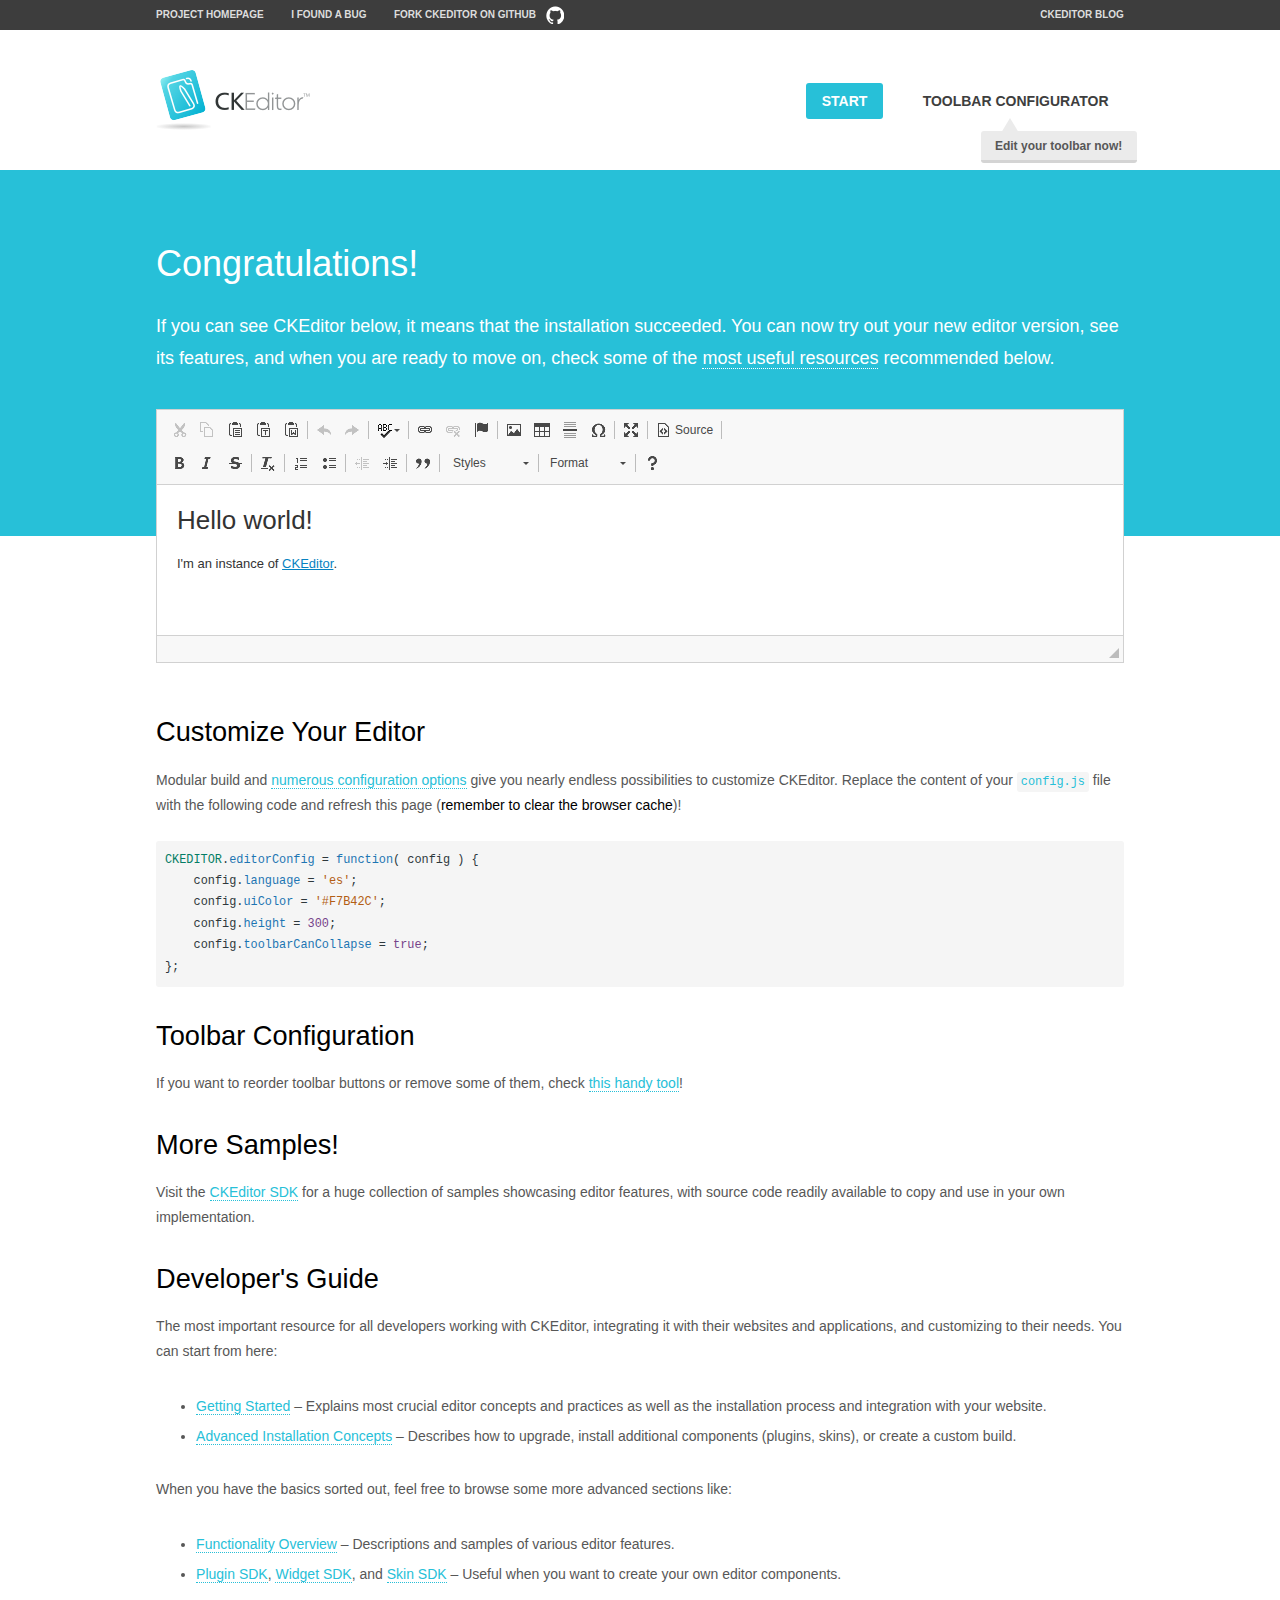
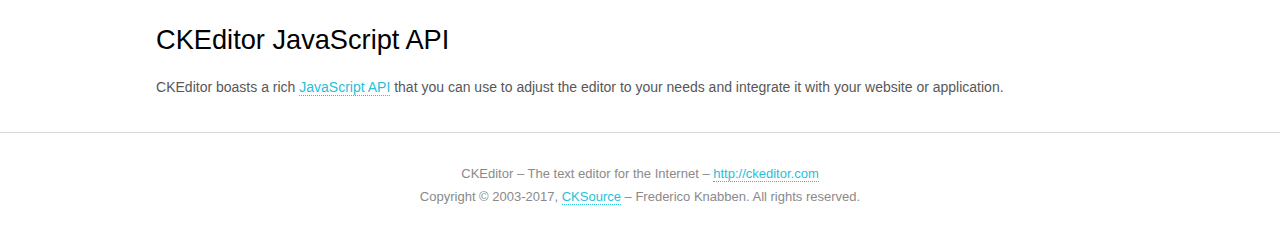
<file: IblogV/WebContent/ckeditor/samples/index.html>
<!DOCTYPE html>
<!--
Copyright (c) 2003-2017, CKSource - Frederico Knabben. All rights reserved.
For licensing, see LICENSE.md or http://ckeditor.com/license
-->
<html>
<head>
	<meta charset="utf-8">
	<title>CKEditor Sample</title>
	<script src="../ckeditor.js"></script>
	<script src="js/sample.js"></script>
	<link rel="stylesheet" href="css/samples.css">
	<link rel="stylesheet" href="toolbarconfigurator/lib/codemirror/neo.css">
</head>
<body id="main">

<nav class="navigation-a">
	<div class="grid-container">
		<ul class="navigation-a-left grid-width-70">
			<li><a href="http://ckeditor.com">Project Homepage</a></li>
			<li><a href="http://dev.ckeditor.com/">I found a bug</a></li>
			<li><a href="http://github.com/ckeditor/ckeditor-dev" class="icon-pos-right icon-navigation-a-github">Fork CKEditor on GitHub</a></li>
		</ul>
		<ul class="navigation-a-right grid-width-30">
			<li><a href="http://ckeditor.com/blog-list">CKEditor Blog</a></li>
		</ul>
	</div>
</nav>

<header class="header-a">
	<div class="grid-container">
		<h1 class="header-a-logo grid-width-30">
			<a href="index.html"><img src="img/logo.png" alt="CKEditor Sample"></a>
		</h1>

		<nav class="navigation-b grid-width-70">
			<ul>
				<li><a href="index.html" class="button-a button-a-background">Start</a></li>
				<li><a href="toolbarconfigurator/index.html" class="button-a">Toolbar configurator <span class="balloon-a balloon-a-nw">Edit your toolbar now!</span></a></li>
			</ul>
		</nav>
	</div>
</header>

<main>
	<div class="adjoined-top">
		<div class="grid-container">
			<div class="content grid-width-100">
				<h1>Congratulations!</h1>
				<p>
					If you can see CKEditor below, it means that the installation succeeded.
					You can now try out your new editor version, see its features, and when you are ready to move on, check some of the <a href="#sample-customize">most useful resources</a> recommended below.
				</p>
			</div>
		</div>
	</div>
	<div class="adjoined-bottom">
		<div class="grid-container">
			<div class="grid-width-100">
				<div id="editor">
					<h1>Hello world!</h1>
					<p>I'm an instance of <a href="http://ckeditor.com">CKEditor</a>.</p>
				</div>
			</div>
		</div>
	</div>

	<div class="grid-container">
		<div class="content grid-width-100">
			<section id="sample-customize">
				<h2>Customize Your Editor</h2>
				<p>Modular build and <a href="http://docs.ckeditor.com/#!/guide/dev_configuration">numerous configuration options</a> give you nearly endless possibilities to customize CKEditor. Replace the content of your <code><a href="../config.js">config.js</a></code> file with the following code and refresh this page (<strong>remember to clear the browser cache</strong>)!</p>
		<pre class="cm-s-neo CodeMirror"><code><span style="padding-right: 0.1px;"><span class="cm-variable">CKEDITOR</span>.<span class="cm-property">editorConfig</span> <span class="cm-operator">=</span> <span class="cm-keyword">function</span>( <span class="cm-def">config</span> ) {</span>
<span style="padding-right: 0.1px;"><span class="cm-tab">	</span><span class="cm-variable-2">config</span>.<span class="cm-property">language</span> <span class="cm-operator">=</span> <span class="cm-string">'es'</span>;</span>
<span style="padding-right: 0.1px;"><span class="cm-tab">	</span><span class="cm-variable-2">config</span>.<span class="cm-property">uiColor</span> <span class="cm-operator">=</span> <span class="cm-string">'#F7B42C'</span>;</span>
<span style="padding-right: 0.1px;"><span class="cm-tab">	</span><span class="cm-variable-2">config</span>.<span class="cm-property">height</span> <span class="cm-operator">=</span> <span class="cm-number">300</span>;</span>
<span style="padding-right: 0.1px;"><span class="cm-tab">	</span><span class="cm-variable-2">config</span>.<span class="cm-property">toolbarCanCollapse</span> <span class="cm-operator">=</span> <span class="cm-atom">true</span>;</span>
<span style="padding-right: 0.1px;">};</span></code></pre>
			</section>

			<section>
				<h2>Toolbar Configuration</h2>
				<p>If you want to reorder toolbar buttons or remove some of them, check <a href="toolbarconfigurator/index.html">this handy tool</a>!</p>
			</section>

			<section>
				<h2>More Samples!</h2>
				<p>Visit the <a href="http://sdk.ckeditor.com">CKEditor SDK</a> for a huge collection of samples showcasing editor features, with source code readily available to copy and use in your own implementation.</p>
			</section>

			<section>
				<h2>Developer's Guide</h2>
				<p>The most important resource for all developers working with CKEditor, integrating it with their websites and applications, and customizing to their needs. You can start from here:</p>
				<ul>
					<li><a href="http://docs.ckeditor.com/#!/guide/dev_installation">Getting Started</a> &ndash; Explains most crucial editor concepts and practices as well as the installation process and integration with your website.</li>
					<li><a href="http://docs.ckeditor.com/#!/guide/dev_advanced_installation">Advanced Installation Concepts</a> &ndash; Describes how to upgrade, install additional components (plugins, skins), or create a custom build.</li>
				</ul>
					<p>When you have the basics sorted out, feel free to browse some more advanced sections like:</p>
				<ul>
					<li><a href="http://docs.ckeditor.com/#!/guide/dev_features">Functionality Overview</a> &ndash; Descriptions and samples of various editor features.</li>
					<li><a href="http://docs.ckeditor.com/#!/guide/plugin_sdk_intro">Plugin SDK</a>, <a href="http://docs.ckeditor.com/#!/guide/widget_sdk_intro">Widget SDK</a>, and <a href="http://docs.ckeditor.com/#!/guide/skin_sdk_intro">Skin SDK</a> &ndash; Useful when you want to create your own editor components.</li>
				</ul>
			</section>

			<section>
				<h2>CKEditor JavaScript API</h2>
				<p>CKEditor boasts a rich <a href="http://docs.ckeditor.com/#!/api">JavaScript API</a> that you can use to adjust the editor to your needs and integrate it with your website or application.</p>
			</section>
		</div>
	</div>
</main>

<footer class="footer-a grid-container">
	<div class="grid-container">
		<p class="grid-width-100">
			CKEditor &ndash; The text editor for the Internet &ndash; <a class="samples" href="http://ckeditor.com/">http://ckeditor.com</a>
		</p>
		<p class="grid-width-100" id="copy">
			Copyright &copy; 2003-2017, <a class="samples" href="http://cksource.com/">CKSource</a> &ndash; Frederico Knabben. All rights reserved.
		</p>
	</div>
</footer>
<script>
	initSample();
</script>

</body>
</html>
</file>
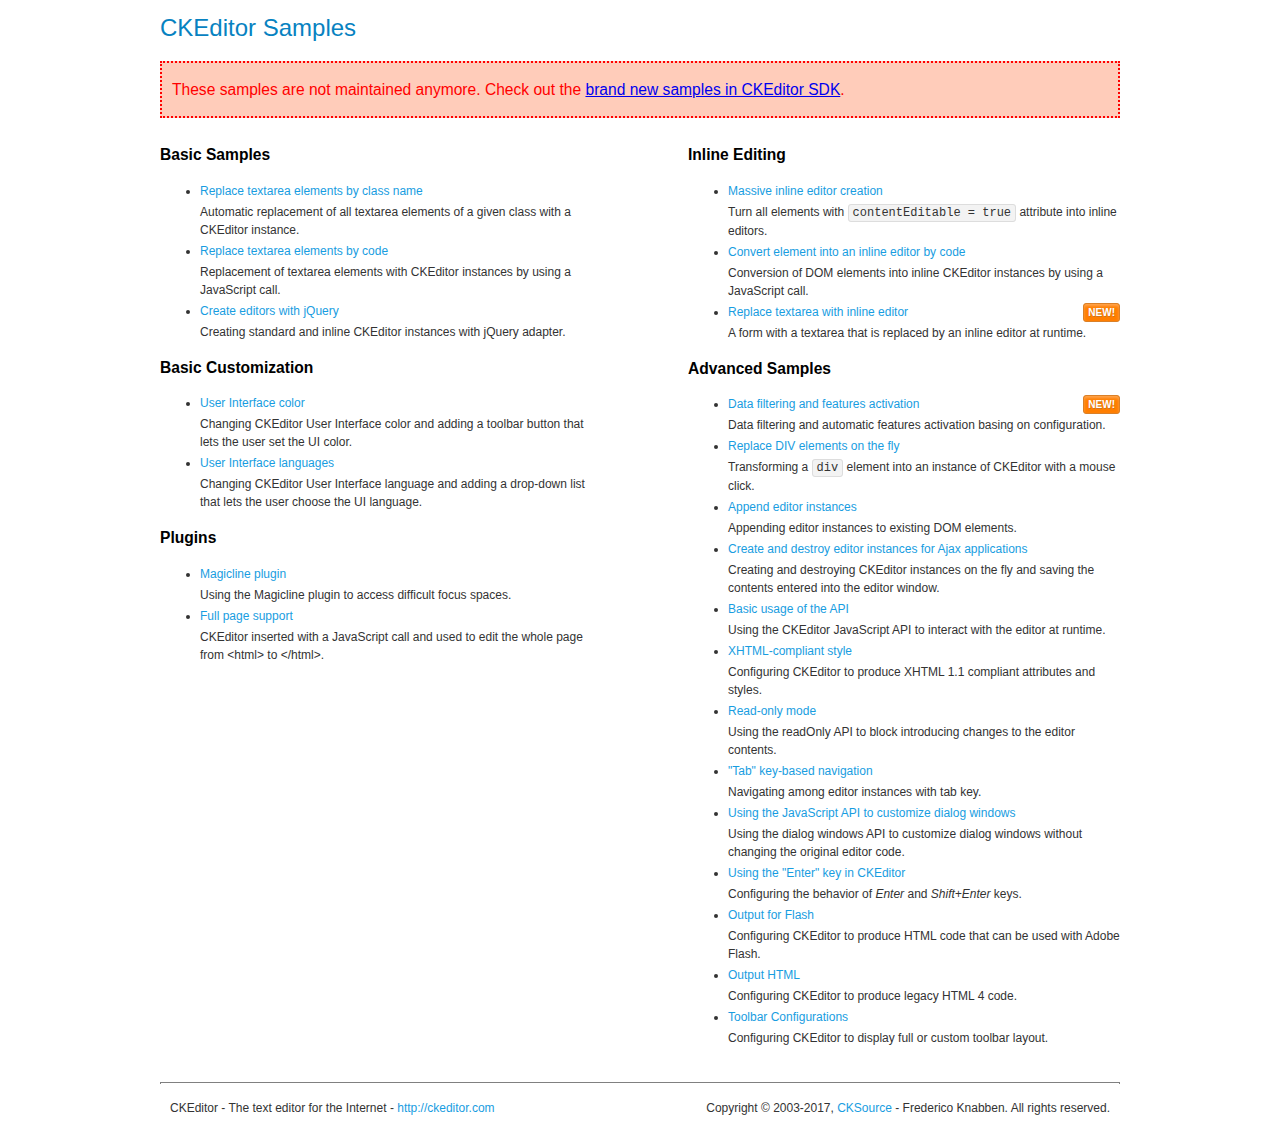
<file: IblogV/WebContent/ckeditor/samples/old/index.html>
<!DOCTYPE html>
<!--
Copyright (c) 2003-2017, CKSource - Frederico Knabben. All rights reserved.
For licensing, see LICENSE.md or http://ckeditor.com/license
-->
<html>
<head>
	<meta charset="utf-8">
	<title>CKEditor Samples</title>
	<link rel="stylesheet" href="sample.css">
</head>
<body>
	<h1 class="samples">
		CKEditor Samples
	</h1>
	<div class="warning deprecated">
		These samples are not maintained anymore. Check out the <a href="http://sdk.ckeditor.com/">brand new samples in CKEditor SDK</a>.
	</div>
	<div class="twoColumns">
		<div class="twoColumnsLeft">
			<h2 class="samples">
				Basic Samples
			</h2>
			<dl class="samples">
				<dt><a class="samples" href="replacebyclass.html">Replace textarea elements by class name</a></dt>
				<dd>Automatic replacement of all textarea elements of a given class with a CKEditor instance.</dd>

				<dt><a class="samples" href="replacebycode.html">Replace textarea elements by code</a></dt>
				<dd>Replacement of textarea elements with CKEditor instances by using a JavaScript call.</dd>

				<dt><a class="samples" href="jquery.html">Create editors with jQuery</a></dt>
				<dd>Creating standard and inline CKEditor instances with jQuery adapter.</dd>
			</dl>

			<h2 class="samples">
				Basic Customization
			</h2>
			<dl class="samples">
				<dt><a class="samples" href="uicolor.html">User Interface color</a></dt>
				<dd>Changing CKEditor User Interface color and adding a toolbar button that lets the user set the UI color.</dd>

				<dt><a class="samples" href="uilanguages.html">User Interface languages</a></dt>
				<dd>Changing CKEditor User Interface language and adding a drop-down list that lets the user choose the UI language.</dd>
			</dl>


			<h2 class="samples">Plugins</h2>
<dl class="samples">
<dt><a class="samples" href="magicline/magicline.html">Magicline plugin</a></dt>
<dd>Using the Magicline plugin to access difficult focus spaces.</dd>

<dt><a class="samples" href="wysiwygarea/fullpage.html">Full page support</a></dt>
<dd>CKEditor inserted with a JavaScript call and used to edit the whole page from &lt;html&gt; to &lt;/html&gt;.</dd>
</dl>
		</div>
		<div class="twoColumnsRight">
			<h2 class="samples">
				Inline Editing
			</h2>
			<dl class="samples">
				<dt><a class="samples" href="inlineall.html">Massive inline editor creation</a></dt>
				<dd>Turn all elements with <code>contentEditable = true</code> attribute into inline editors.</dd>

				<dt><a class="samples" href="inlinebycode.html">Convert element into an inline editor by code</a></dt>
				<dd>Conversion of DOM elements into inline CKEditor instances by using a JavaScript call.</dd>

				<dt><a class="samples" href="inlinetextarea.html">Replace textarea with inline editor</a> <span class="new">New!</span></dt>
				<dd>A form with a textarea that is replaced by an inline editor at runtime.</dd>

				
			</dl>

			<h2 class="samples">
				Advanced Samples
			</h2>
			<dl class="samples">
				<dt><a class="samples" href="datafiltering.html">Data filtering and features activation</a> <span class="new">New!</span></dt>
				<dd>Data filtering and automatic features activation basing on configuration.</dd>

				<dt><a class="samples" href="divreplace.html">Replace DIV elements on the fly</a></dt>
				<dd>Transforming a <code>div</code> element into an instance of CKEditor with a mouse click.</dd>

				<dt><a class="samples" href="appendto.html">Append editor instances</a></dt>
				<dd>Appending editor instances to existing DOM elements.</dd>

				<dt><a class="samples" href="ajax.html">Create and destroy editor instances for Ajax applications</a></dt>
				<dd>Creating and destroying CKEditor instances on the fly and saving the contents entered into the editor window.</dd>

				<dt><a class="samples" href="api.html">Basic usage of the API</a></dt>
				<dd>Using the CKEditor JavaScript API to interact with the editor at runtime.</dd>

				<dt><a class="samples" href="xhtmlstyle.html">XHTML-compliant style</a></dt>
				<dd>Configuring CKEditor to produce XHTML 1.1 compliant attributes and styles.</dd>

				<dt><a class="samples" href="readonly.html">Read-only mode</a></dt>
				<dd>Using the readOnly API to block introducing changes to the editor contents.</dd>

				<dt><a class="samples" href="tabindex.html">"Tab" key-based navigation</a></dt>
				<dd>Navigating among editor instances with tab key.</dd>


				
<dt><a class="samples" href="dialog/dialog.html">Using the JavaScript API to customize dialog windows</a></dt>
<dd>Using the dialog windows API to customize dialog windows without changing the original editor code.</dd>

<dt><a class="samples" href="enterkey/enterkey.html">Using the &quot;Enter&quot; key in CKEditor</a></dt>
<dd>Configuring the behavior of <em>Enter</em> and <em>Shift+Enter</em> keys.</dd>

<dt><a class="samples" href="htmlwriter/outputforflash.html">Output for Flash</a></dt>
<dd>Configuring CKEditor to produce HTML code that can be used with Adobe Flash.</dd>

<dt><a class="samples" href="htmlwriter/outputhtml.html">Output HTML</a></dt>
<dd>Configuring CKEditor to produce legacy HTML 4 code.</dd>

<dt><a class="samples" href="toolbar/toolbar.html">Toolbar Configurations</a></dt>
<dd>Configuring CKEditor to display full or custom toolbar layout.</dd>

			</dl>
		</div>
	</div>
	<div id="footer">
		<hr>
		<p>
			CKEditor - The text editor for the Internet - <a class="samples" href="http://ckeditor.com/">http://ckeditor.com</a>
		</p>
		<p id="copy">
			Copyright &copy; 2003-2017, <a class="samples" href="http://cksource.com/">CKSource</a> - Frederico Knabben. All rights reserved.
		</p>
	</div>
</body>
</html>
</file>
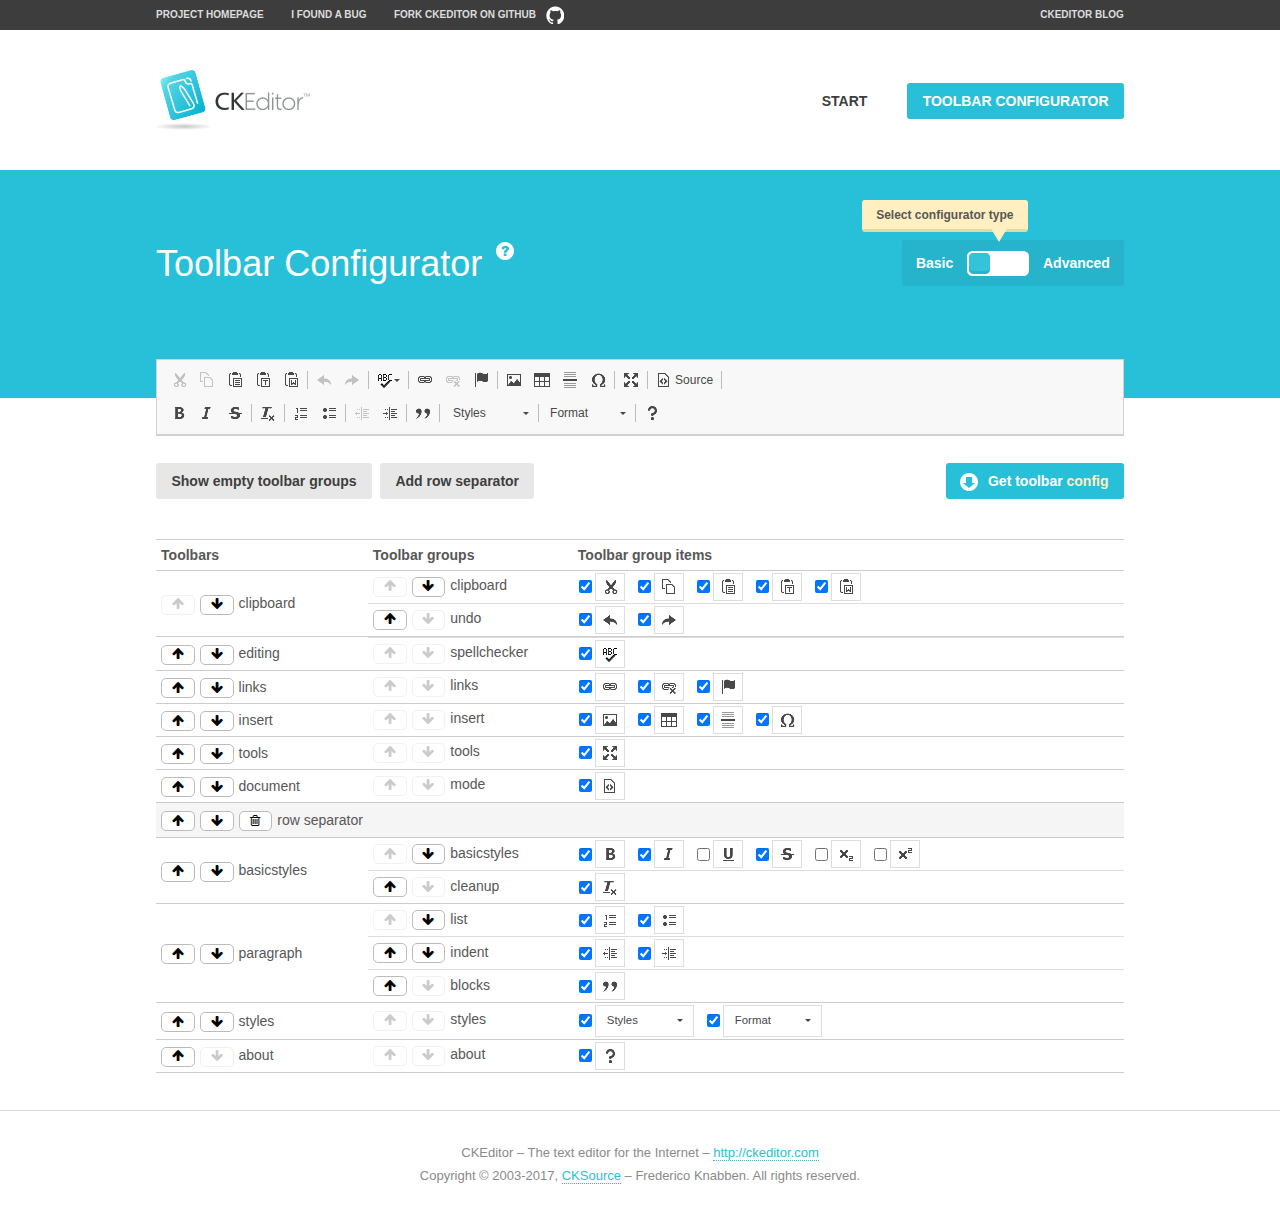
<file: IblogV/WebContent/ckeditor/samples/toolbarconfigurator/index.html>
<!DOCTYPE html>
<!--
Copyright (c) 2003-2017, CKSource - Frederico Knabben. All rights reserved.
For licensing, see LICENSE.md or http://ckeditor.com/license
-->
<!--[if IE 8]><html class="ie8"><![endif]-->
<!--[if gt IE 8]><html><![endif]-->
<!--[if !IE]><!--><html><!--<![endif]-->
<head>
	<meta charset="utf-8">
	<title>Toolbar Configurator</title>
	<script src="../../ckeditor.js"></script>
	<script>
		if ( CKEDITOR.env.ie && CKEDITOR.env.version < 9 )
			CKEDITOR.tools.enableHtml5Elements( document );
	</script>
	<link rel="stylesheet" href="lib/codemirror/codemirror.css">
	<link rel="stylesheet" href="lib/codemirror/show-hint.css">
	<link rel="stylesheet" href="lib/codemirror/neo.css">
	<link rel="stylesheet" href="css/fontello.css">
	<link rel="stylesheet" href="../css/samples.css">
</head>
<body id="toolbar">

<nav class="navigation-a">
	<div class="grid-container">
		<ul class="navigation-a-left grid-width-70">
			<li><a href="http://ckeditor.com">Project Homepage</a></li>
			<li><a href="http://dev.ckeditor.com/">I found a bug</a></li>
			<li><a href="http://github.com/ckeditor/ckeditor-dev" class="icon-pos-right icon-navigation-a-github">Fork CKEditor on GitHub</a></li>
		</ul>
		<ul class="navigation-a-right grid-width-30">
			<li><a href="http://ckeditor.com/blog-list">CKEditor Blog</a></li>
		</ul>
	</div>
</nav>

<header class="header-a">
	<div class="grid-container">
		<h1 class="header-a-logo grid-width-30">
			<a href="../index.html"><img src="../img/logo.png" alt="CKEditor Logo"></a>
		</h1>
		<nav class="navigation-b grid-width-70">
			<ul>
				<li><a href="../index.html"  class="button-a">Start</a></li>
				<li><a href="index.html"  class="button-a button-a-background">Toolbar configurator</a></li>
			</ul>
		</nav>
	</div>
</header>

<main>
	<div class="adjoined-top">
		<div class="grid-container">
			<div class="content grid-width-100">
				<div class="grid-container-nested">
					<h1 class="grid-width-60">
						Toolbar Configurator
						<a href="#help-content" type="button" title="Configurator help" id="help" class="button-a button-a-background button-a-no-text icon-pos-left icon-question-mark">Help</a>
					</h1>

					<div class="grid-width-40 grid-switch-magic">
						<div class="switch">
							<span class="balloon-a balloon-a-se">Select configurator type</span>
							<input type="radio" name="radio" data-num="1" id="radio-basic" />
							<input type="radio" name="radio" data-num="2" id="radio-advanced" />
							<label data-for="1" for="radio-basic">Basic</label>
							<span class="switch-inner">
								<span class="handler"></span>
							</span>
							<label data-for="2" for="radio-advanced">Advanced</label>
						</div>
					</div>
				</div>
			</div>
		</div>
	</div>
	<div class="adjoined-bottom">
		<div class="grid-container">
			<div class="grid-width-100">
				<div class="editors-container">
					<div id="editor-basic"></div>
					<div id="editor-advanced"></div>
				</div>
			</div>
		</div>
	</div>

	<div class="grid-container configurator">
		<div class="content grid-width-100">
			<div class="configurator">
				<div>
					<div id="toolbarModifierWrapper"></div>
				</div>
			</div>
		</div>
	</div>

	<div id="help-content">
		<div class="grid-container">
			<div class="grid-width-100">
				<h2>What Am I Doing Here?</h2>

				<div class="grid-container grid-container-nested">
					<div class="basic">
						<div class="grid-width-50">
							<p>Arrange <a href="http://docs.ckeditor.com/#!/api/CKEDITOR.config-cfg-toolbarGroups">toolbar groups</a>, toggle <a href="http://docs.ckeditor.com/#!/api/CKEDITOR.config-cfg-removeButtons">button visibility</a> according to your needs and get your toolbar configuration.</p>
							<p>You can replace the content of the <a href="../../config.js"><code>config.js</code></a> file with the generated configuration. If you already set some configuration options you will need to merge both configurations.</p>
						</div>
						<div class="grid-width-50">
							<p>Read more about different ways of <a href="http://docs.ckeditor.com/#!/guide/dev_configuration">setting configuration</a> and do not forget about <strong>clearing browser cache</strong>.</p>
							<p>Arranging toolbar groups is the recommended way of configuring the toolbar, but if you need more freedom you can use the <a href="#advanced">advanced configurator</a>.</p>
						</div>
					</div>
					<div class="advanced" style="display: none;">
						<div class="grid-width-50">
							<p>With this code editor you can edit your <a href="http://docs.ckeditor.com/#!/api/CKEDITOR.config-cfg-toolbar">toolbar configuration</a> live.</p>
							<p>You can replace the content of the <a href="../../config.js"><code>config.js</code></a> file with the generated configuration. If you already set some configuration options you will need to merge both configurations.</p>
						</div>
						<div class="grid-width-50">
							<p>Read more about different ways of <a href="http://docs.ckeditor.com/#!/guide/dev_configuration">setting configuration</a> and do not forget about <strong>clearing browser cache</strong>.</p>
						</div>
					</div>
				</div>

				<p class="grid-container grid-container-nested">
					<button type="button" class="help-content-close grid-width-100 button-a button-a-background">Got it. Let's play!</button>
				</p>
			</div>
		</div>
	</div>
</main>

<footer class="footer-a grid-container">
	<p class="grid-width-100">
		CKEditor &ndash; The text editor for the Internet &ndash; <a class="samples" href="http://ckeditor.com/">http://ckeditor.com</a>
	</p>
	<p class="grid-width-100" id="copy">
		Copyright &copy; 2003-2017, <a class="samples" href="http://cksource.com/">CKSource</a> &ndash; Frederico Knabben. All rights reserved.
	</p>
</footer>

<script src="lib/codemirror/codemirror.js"></script>
<script src="lib/codemirror/javascript.js"></script>
<script src="lib/codemirror/show-hint.js"></script>

<script src="js/fulltoolbareditor.js"></script>
<script src="js/abstracttoolbarmodifier.js"></script>
<script src="js/toolbarmodifier.js"></script>
<script src="js/toolbartextmodifier.js"></script>
<script src="../js/sf.js"></script>

<script>
	( function() {
		'use strict';

		var mode = ( window.location.hash.substr( 1 ) === 'advanced' ) ? 'advanced' : 'basic',
			configuratorSection = CKEDITOR.document.findOne( 'main > .grid-container.configurator' ),
			basicInstruction = CKEDITOR.document.findOne( '#help-content .basic' ),
			advancedInstruction = CKEDITOR.document.findOne( '#help-content .advanced' ),

			// Configurator mode switcher.
			modeSwitchBasic = CKEDITOR.document.getById( 'radio-basic' ),
			modeSwitchAdvanced = CKEDITOR.document.getById( 'radio-advanced' );

		// Initial setup
		function updateSwitcher() {
			if ( mode === 'advanced' ) {
				modeSwitchAdvanced.$.checked = true;
			} else {
				modeSwitchBasic.$.checked = true;
			}
		}

		updateSwitcher();

		CKEDITOR.document.getWindow().on( 'hashchange', function( e ) {
			var hash = window.location.hash.substr( 1 );
			if ( !( hash === 'advanced' || hash === 'basic' ) ) {
				return;
			}
			mode = hash;
			onToolbarsDone( mode );
		} );

		CKEDITOR.document.getWindow().on( 'resize', function() {
			updateToolbar( ( mode === 'basic' ? toolbarModifier : toolbarTextModifier )[ 'editorInstance' ] );
		} );

		function onRefresh( modifier ) {
			modifier = modifier || this;

			if ( mode === 'basic' && modifier instanceof ToolbarConfigurator.ToolbarTextModifier ) {
				return;
			}

			// CodeMirror container becomes visible, so we need to refresh and to avoid rendering problems.
			if ( mode === 'advanced' && modifier instanceof ToolbarConfigurator.ToolbarTextModifier ) {
				modifier.codeContainer.refresh();
			}

			updateToolbar( modifier.editorInstance );
		}

		function updateToolbar( editor ) {
			var editorContainer = editor.container;

			// Not always editor is loaded.
			if ( !editorContainer ) {
				return;
			}

			var displayStyle = editorContainer.getStyle( 'display' );

			editorContainer.setStyle( 'display', 'block' );

			var newHeight = editorContainer.getSize( 'height' );

			var newMarginTop = parseInt( editorContainer.getComputedStyle( 'margin-top' ), 10 );
			newMarginTop = ( isNaN( newMarginTop ) ? 0 : Number( newMarginTop ) );

			var newMarginBottom = parseInt( editorContainer.getComputedStyle( 'margin-bottom' ), 10 );
			newMarginBottom = ( isNaN( newMarginBottom ) ? 0 : Number( newMarginBottom ) );

			var result = newHeight + newMarginTop + newMarginBottom;

			editorContainer.setStyle( 'display', displayStyle );

			editor.container.getAscendant( 'div' ).setStyle( 'height', result + 'px' );
		}

		var toolbarModifier = new ToolbarConfigurator.ToolbarModifier( 'editor-basic' );

		var done = 0;
		toolbarModifier.init( onToolbarInit );
		toolbarModifier.onRefresh = onRefresh;

		CKEDITOR.document.getById( 'toolbarModifierWrapper' ).append( toolbarModifier.mainContainer );

		var toolbarTextModifier = new ToolbarConfigurator.ToolbarTextModifier( 'editor-advanced' );
		toolbarTextModifier.init( onToolbarInit );
		toolbarTextModifier.onRefresh = onRefresh;

		function onToolbarInit() {
			if ( ++done === 2 ) {
				onToolbarsDone();

				positionSticky.watch( CKEDITOR.document.findOne( '.toolbar' ), function() {
					return mode === 'advanced';
				} );
			}
		}

		function onToolbarsDone() {
			if ( mode === 'basic' ) {
				toggleModeBasic( false );
			} else {
				toggleModeAdvanced( false );
			}

			updateSwitcher();

			setTimeout( function() {
				CKEDITOR.document.findOne( '.editors-container' ).addClass( 'active' );
				CKEDITOR.document.findOne( '#toolbarModifierWrapper' ).addClass( 'active' );
			}, 200 );
		}

		CKEDITOR.document.getById( 'toolbarModifierWrapper' ).append( toolbarTextModifier.mainContainer );

		function toogleModeSwitch( onElement, offElement, onModifier, offModifier ) {
			onElement.addClass( 'fancy-button-active' );
			offElement.removeClass( 'fancy-button-active' );

			onModifier.showUI();
			offModifier.hideUI();
		}

		function toggleModeBasic( callOnRefresh ) {
			callOnRefresh = ( callOnRefresh !== false );
			mode = 'basic';
			window.location.hash = '#basic';
			toogleModeSwitch( modeSwitchBasic, modeSwitchAdvanced, toolbarModifier, toolbarTextModifier );

			configuratorSection.removeClass( 'freed-width' );
			basicInstruction.show();
			advancedInstruction.hide();

			callOnRefresh && onRefresh( toolbarModifier );
		}

		function toggleModeAdvanced( callOnRefresh ) {
			callOnRefresh = ( callOnRefresh !== false );
			mode = 'advanced';
			window.location.hash = '#advanced';
			toogleModeSwitch( modeSwitchAdvanced, modeSwitchBasic, toolbarTextModifier, toolbarModifier );

			configuratorSection.addClass( 'freed-width' );
			advancedInstruction.show();
			basicInstruction.hide();

			callOnRefresh && onRefresh( toolbarTextModifier );
		}

		modeSwitchBasic.on( 'click', toggleModeBasic );
		modeSwitchAdvanced.on( 'click', toggleModeAdvanced );

		//
		// Position:sticky for the toolbar.
		//

		// Will make elements behave like they were styled with position:sticky.
		var positionSticky = {
			// Store object: {
			// 		element: CKEDITOR.dom.element, // Element which will float.
			// 		placeholder: CKEDITOR.dom.element, // Placeholder which is place to prevent page bounce.
			// 		isFixed: boolean // Whether element float now.
			// }
			watched: [],

			active: [],

			staticContainer: null,

			init: function() {
				var element = CKEDITOR.dom.element.createFromHtml(
					'<div class="staticContainer">' +
						'<div class="grid-container" >' +
							'<div class="grid-width-100">' +
								'<div class="inner"></div>' +
							'</div>' +
						'</div>' +
					'</div>' );

				this.staticContainer = element.findOne( '.inner' );

				CKEDITOR.document.getBody().append( element );
			},

			watch: function( element, preventFunc ) {
				this.watched.push( {
					element: element,
					placeholder: new CKEDITOR.dom.element( 'div' ),
					isFixed: false,
					preventFunc: preventFunc
				} );
			},

			checkAll: function() {
				for ( var i = 0; i < this.watched.length; i++ ) {
					this.check( this.watched[ i ] );
				}
			},

			check: function( element ) {
				var isFixed = element.isFixed;
				var shouldBeFixed = this.shouldBeFixed( element );

				// Nothing to be done.
				if ( isFixed === shouldBeFixed ) {
					return;
				}

				var placeholder = element.placeholder;

				if ( isFixed ) {
					// Unfixing.

					element.element.insertBefore( placeholder );
					placeholder.remove();

					element.element.removeStyle( 'margin' );

					this.active.splice( CKEDITOR.tools.indexOf( this.active, element ), 1 );

				} else {
					// Fixing.
					placeholder.setStyle( 'width', element.element.getSize( 'width' ) + 'px' );
					placeholder.setStyle( 'height', element.element.getSize( 'height' ) + 'px' );
					placeholder.setStyle( 'margin-bottom', element.element.getComputedStyle( 'margin-bottom' ) );
					placeholder.setStyle( 'display', element.element.getComputedStyle( 'display' ) );
					placeholder.insertAfter( element.element );

					this.staticContainer.append( element.element );

					this.active.push( element );
				}

				element.isFixed = !element.isFixed;
			},

			shouldBeFixed: function( element ) {
				if ( element.preventFunc && element.preventFunc() ) {
					return false;
				}

				// If element is already fixed we are checking it's placeholder.
				var related = ( element.isFixed ? element.placeholder : element.element ),
					clientRect = related.$.getBoundingClientRect(),
					staticHeight = this.staticContainer.getSize('height' ),
					elemHeight = element.element.getSize( 'height' );

				if ( element.isFixed ) {
					return ( clientRect.top + elemHeight < staticHeight );
				} else {
					return ( clientRect.top < staticHeight );
				}
			}
		};

		positionSticky.init();

		CKEDITOR.document.getWindow().on( 'scroll',
			new CKEDITOR.tools.eventsBuffer( 100, positionSticky.checkAll, positionSticky ).input
		);

		// Make the toolbar sticky.
		positionSticky.watch( CKEDITOR.document.findOne( '.editors-container' ) );

		// Help button and help-content.
		( function() {
			var helpButton = CKEDITOR.document.getById( 'help' ),
				helpContent = CKEDITOR.document.getById( 'help-content' );

			// Don't show help button on IE8 because it's unsupported by Pico Modal.
			if ( CKEDITOR.env.ie && CKEDITOR.env.version == 8 ) {
				helpButton.hide();
			} else {
				// Display help modal when the button is clicked.
				helpButton.on( 'click', function( evt ) {
					SF.modal( {
						// Clone modal content from DOM.
						content: helpContent.getHtml(),

						afterCreate: function( modal ) {
							// Enable modal content button to close the modal.
							new CKEDITOR.dom.element( modal.modalElem() ).findOne( '.help-content-close' ).once( 'click', modal.close );
						}
					} ).show();
				} );
			}
		} )();
	} )();
</script>
</body>
</html>
</file>
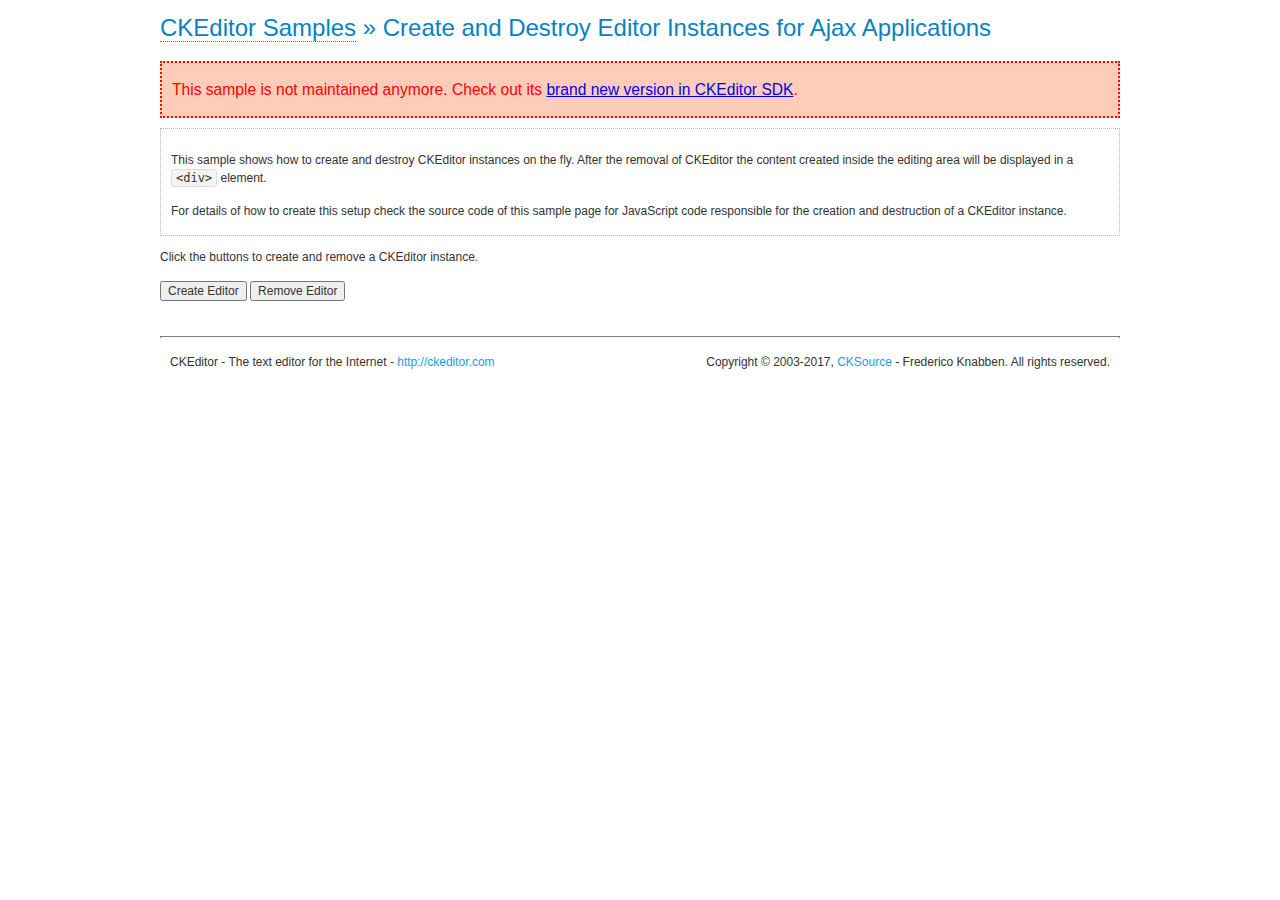
<file: IblogV/WebContent/ckeditor/samples/old/ajax.html>
<!DOCTYPE html>
<!--
Copyright (c) 2003-2017, CKSource - Frederico Knabben. All rights reserved.
For licensing, see LICENSE.md or http://ckeditor.com/license
-->
<html>
<head>
	<meta charset="utf-8">
	<title>Ajax &mdash; CKEditor Sample</title>
	<script src="../../ckeditor.js"></script>
	<link rel="stylesheet" href="sample.css">
	<script>

		var editor, html = '';

		function createEditor() {
			if ( editor )
				return;

			// Create a new editor inside the <div id="editor">, setting its value to html
			var config = {};
			editor = CKEDITOR.appendTo( 'editor', config, html );
		}

		function removeEditor() {
			if ( !editor )
				return;

			// Retrieve the editor contents. In an Ajax application, this data would be
			// sent to the server or used in any other way.
			document.getElementById( 'editorcontents' ).innerHTML = html = editor.getData();
			document.getElementById( 'contents' ).style.display = '';

			// Destroy the editor.
			editor.destroy();
			editor = null;
		}

	</script>
</head>
<body>
	<h1 class="samples">
		<a href="index.html">CKEditor Samples</a> &raquo; Create and Destroy Editor Instances for Ajax Applications
	</h1>
	<div class="warning deprecated">
		This sample is not maintained anymore. Check out its <a href="http://sdk.ckeditor.com/samples/saveajax.html">brand new version in CKEditor SDK</a>.
	</div>
	<div class="description">
		<p>
			This sample shows how to create and destroy CKEditor instances on the fly. After the removal of CKEditor the content created inside the editing
			area will be displayed in a <code>&lt;div&gt;</code> element.
		</p>
		<p>
			For details of how to create this setup check the source code of this sample page
			for JavaScript code responsible for the creation and destruction of a CKEditor instance.
		</p>
	</div>
	<p>Click the buttons to create and remove a CKEditor instance.</p>
	<p>
		<input onclick="createEditor();" type="button" value="Create Editor">
		<input onclick="removeEditor();" type="button" value="Remove Editor">
	</p>
	<!-- This div will hold the editor. -->
	<div id="editor">
	</div>
	<div id="contents" style="display: none">
		<p>
			Edited Contents:
		</p>
		<!-- This div will be used to display the editor contents. -->
		<div id="editorcontents">
		</div>
	</div>
	<div id="footer">
		<hr>
		<p>
			CKEditor - The text editor for the Internet - <a class="samples" href="http://ckeditor.com/">http://ckeditor.com</a>
		</p>
		<p id="copy">
			Copyright &copy; 2003-2017, <a class="samples" href="http://cksource.com/">CKSource</a> - Frederico
			Knabben. All rights reserved.
		</p>
	</div>
</body>
</html>
</file>
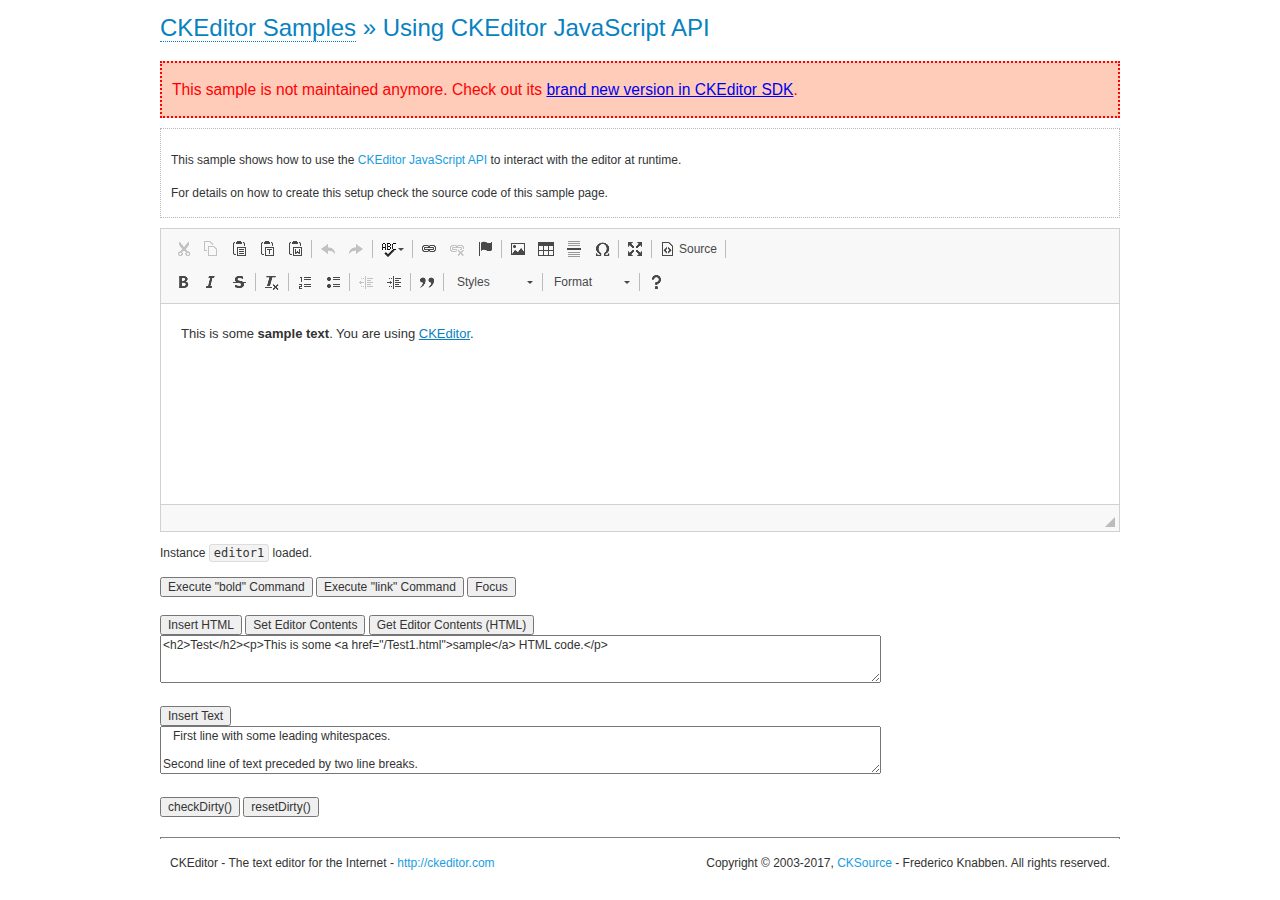
<file: IblogV/WebContent/ckeditor/samples/old/api.html>
<!DOCTYPE html>
<!--
Copyright (c) 2003-2017, CKSource - Frederico Knabben. All rights reserved.
For licensing, see LICENSE.md or http://ckeditor.com/license
-->
<html>
<head>
	<meta charset="utf-8">
	<title>API Usage &mdash; CKEditor Sample</title>
	<script src="../../ckeditor.js"></script>
	<link href="sample.css" rel="stylesheet">
	<script>

// The instanceReady event is fired, when an instance of CKEditor has finished
// its initialization.
CKEDITOR.on( 'instanceReady', function( ev ) {
	// Show the editor name and description in the browser status bar.
	document.getElementById( 'eMessage' ).innerHTML = 'Instance <code>' + ev.editor.name + '<\/code> loaded.';

	// Show this sample buttons.
	document.getElementById( 'eButtons' ).style.display = 'block';
});

function InsertHTML() {
	// Get the editor instance that we want to interact with.
	var editor = CKEDITOR.instances.editor1;
	var value = document.getElementById( 'htmlArea' ).value;

	// Check the active editing mode.
	if ( editor.mode == 'wysiwyg' )
	{
		// Insert HTML code.
		// http://docs.ckeditor.com/#!/api/CKEDITOR.editor-method-insertHtml
		editor.insertHtml( value );
	}
	else
		alert( 'You must be in WYSIWYG mode!' );
}

function InsertText() {
	// Get the editor instance that we want to interact with.
	var editor = CKEDITOR.instances.editor1;
	var value = document.getElementById( 'txtArea' ).value;

	// Check the active editing mode.
	if ( editor.mode == 'wysiwyg' )
	{
		// Insert as plain text.
		// http://docs.ckeditor.com/#!/api/CKEDITOR.editor-method-insertText
		editor.insertText( value );
	}
	else
		alert( 'You must be in WYSIWYG mode!' );
}

function SetContents() {
	// Get the editor instance that we want to interact with.
	var editor = CKEDITOR.instances.editor1;
	var value = document.getElementById( 'htmlArea' ).value;

	// Set editor contents (replace current contents).
	// http://docs.ckeditor.com/#!/api/CKEDITOR.editor-method-setData
	editor.setData( value );
}

function GetContents() {
	// Get the editor instance that you want to interact with.
	var editor = CKEDITOR.instances.editor1;

	// Get editor contents
	// http://docs.ckeditor.com/#!/api/CKEDITOR.editor-method-getData
	alert( editor.getData() );
}

function ExecuteCommand( commandName ) {
	// Get the editor instance that we want to interact with.
	var editor = CKEDITOR.instances.editor1;

	// Check the active editing mode.
	if ( editor.mode == 'wysiwyg' )
	{
		// Execute the command.
		// http://docs.ckeditor.com/#!/api/CKEDITOR.editor-method-execCommand
		editor.execCommand( commandName );
	}
	else
		alert( 'You must be in WYSIWYG mode!' );
}

function CheckDirty() {
	// Get the editor instance that we want to interact with.
	var editor = CKEDITOR.instances.editor1;
	// Checks whether the current editor contents present changes when compared
	// to the contents loaded into the editor at startup
	// http://docs.ckeditor.com/#!/api/CKEDITOR.editor-method-checkDirty
	alert( editor.checkDirty() );
}

function ResetDirty() {
	// Get the editor instance that we want to interact with.
	var editor = CKEDITOR.instances.editor1;
	// Resets the "dirty state" of the editor (see CheckDirty())
	// http://docs.ckeditor.com/#!/api/CKEDITOR.editor-method-resetDirty
	editor.resetDirty();
	alert( 'The "IsDirty" status has been reset' );
}

function Focus() {
	CKEDITOR.instances.editor1.focus();
}

function onFocus() {
	document.getElementById( 'eMessage' ).innerHTML = '<b>' + this.name + ' is focused </b>';
}

function onBlur() {
	document.getElementById( 'eMessage' ).innerHTML = this.name + ' lost focus';
}

	</script>

</head>
<body>
	<h1 class="samples">
		<a href="index.html">CKEditor Samples</a> &raquo; Using CKEditor JavaScript API
	</h1>
	<div class="warning deprecated">
		This sample is not maintained anymore. Check out its <a href="http://sdk.ckeditor.com/samples/api.html">brand new version in CKEditor SDK</a>.
	</div>
	<div class="description">
	<p>
		This sample shows how to use the
		<a class="samples" href="http://docs.ckeditor.com/#!/api/CKEDITOR.editor">CKEditor JavaScript API</a>
		to interact with the editor at runtime.
	</p>
	<p>
		For details on how to create this setup check the source code of this sample page.
	</p>
	</div>

	<!-- This <div> holds alert messages to be display in the sample page. -->
	<div id="alerts">
		<noscript>
			<p>
				<strong>CKEditor requires JavaScript to run</strong>. In a browser with no JavaScript
				support, like yours, you should still see the contents (HTML data) and you should
				be able to edit it normally, without a rich editor interface.
			</p>
		</noscript>
	</div>
	<form action="../../../samples/sample_posteddata.php" method="post">
		<textarea cols="100" id="editor1" name="editor1" rows="10">&lt;p&gt;This is some &lt;strong&gt;sample text&lt;/strong&gt;. You are using &lt;a href="http://ckeditor.com/"&gt;CKEditor&lt;/a&gt;.&lt;/p&gt;</textarea>

		<script>
			// Replace the <textarea id="editor1"> with an CKEditor instance.
			CKEDITOR.replace( 'editor1', {
				on: {
					focus: onFocus,
					blur: onBlur,

					// Check for availability of corresponding plugins.
					pluginsLoaded: function( evt ) {
						var doc = CKEDITOR.document, ed = evt.editor;
						if ( !ed.getCommand( 'bold' ) )
							doc.getById( 'exec-bold' ).hide();
						if ( !ed.getCommand( 'link' ) )
							doc.getById( 'exec-link' ).hide();
					}
				}
			});
		</script>

		<p id="eMessage">
		</p>

		<div id="eButtons" style="display: none">
			<input id="exec-bold" onclick="ExecuteCommand('bold');" type="button" value="Execute &quot;bold&quot; Command">
			<input id="exec-link" onclick="ExecuteCommand('link');" type="button" value="Execute &quot;link&quot; Command">
			<input onclick="Focus();" type="button" value="Focus">
			<br><br>
			<input onclick="InsertHTML();" type="button" value="Insert HTML">
			<input onclick="SetContents();" type="button" value="Set Editor Contents">
			<input onclick="GetContents();" type="button" value="Get Editor Contents (HTML)">
			<br>
			<textarea cols="100" id="htmlArea" rows="3">&lt;h2&gt;Test&lt;/h2&gt;&lt;p&gt;This is some &lt;a href="/Test1.html"&gt;sample&lt;/a&gt; HTML code.&lt;/p&gt;</textarea>
			<br>
			<br>
			<input onclick="InsertText();" type="button" value="Insert Text">
			<br>
			<textarea cols="100" id="txtArea" rows="3">   First line with some leading whitespaces.

Second line of text preceded by two line breaks.</textarea>
			<br>
			<br>
			<input onclick="CheckDirty();" type="button" value="checkDirty()">
			<input onclick="ResetDirty();" type="button" value="resetDirty()">
		</div>
	</form>
	<div id="footer">
		<hr>
		<p>
			CKEditor - The text editor for the Internet - <a class="samples" href="http://ckeditor.com/">http://ckeditor.com</a>
		</p>
		<p id="copy">
			Copyright &copy; 2003-2017, <a class="samples" href="http://cksource.com/">CKSource</a> - Frederico
			Knabben. All rights reserved.
		</p>
	</div>
</body>
</html>
</file>
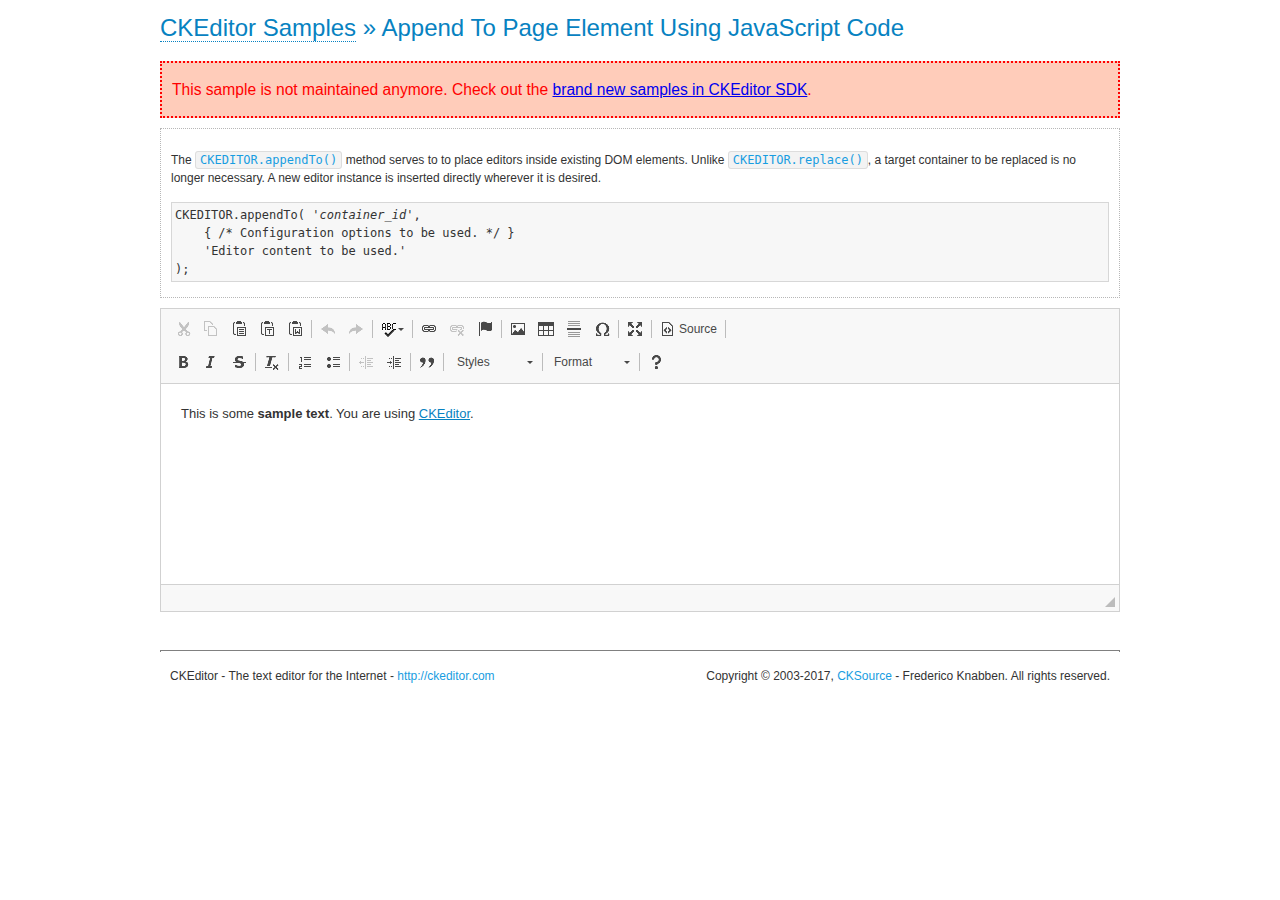
<file: IblogV/WebContent/ckeditor/samples/old/appendto.html>
<!DOCTYPE html>
<!--
Copyright (c) 2003-2017, CKSource - Frederico Knabben. All rights reserved.
For licensing, see LICENSE.md or http://ckeditor.com/license
-->
<html>
<head>
	<meta charset="utf-8">
	<title>Append To Page Element Using JavaScript Code &mdash; CKEditor Sample</title>
	<script src="../../ckeditor.js"></script>
	<link rel="stylesheet" href="sample.css">
</head>
<body>
	<h1 class="samples">
		<a href="index.html">CKEditor Samples</a> &raquo; Append To Page Element Using JavaScript Code
	</h1>
	<div class="warning deprecated">
		This sample is not maintained anymore. Check out the <a href="http://sdk.ckeditor.com/">brand new samples in CKEditor SDK</a>.
	</div>
	<div id="section1">
		<div class="description">
			<p>
				The <code><a class="samples" href="http://docs.ckeditor.com/#!/api/CKEDITOR-method-appendTo">CKEDITOR.appendTo()</a></code> method serves to to place editors inside existing DOM elements. Unlike <code><a class="samples" href="http://docs.ckeditor.com/#!/api/CKEDITOR-method-replace">CKEDITOR.replace()</a></code>,
				a target container to be replaced is no longer necessary. A new editor
				instance is inserted directly wherever it is desired.
			</p>
<pre class="samples">CKEDITOR.appendTo( '<em>container_id</em>',
	{ /* Configuration options to be used. */ }
	'Editor content to be used.'
);</pre>
		</div>
		<script>

			// This call can be placed at any point after the
			// DOM element to append CKEditor to or inside the <head><script>
			// in a window.onload event handler.

			// Append a CKEditor instance using the default configuration and the
			// provided content to the <div> element of ID "section1".
			CKEDITOR.appendTo( 'section1',
				null,
				'<p>This is some <strong>sample text</strong>. You are using <a href="http://ckeditor.com/">CKEditor</a>.</p>'
			);

		</script>
	</div>
	<br>
	<div id="footer">
		<hr>
		<p>
			CKEditor - The text editor for the Internet - <a class="samples" href="http://ckeditor.com/">http://ckeditor.com</a>
		</p>
		<p id="copy">
			Copyright &copy; 2003-2017, <a class="samples" href="http://cksource.com/">CKSource</a> - Frederico
			Knabben. All rights reserved.
		</p>
	</div>
</body>
</html>
</file>
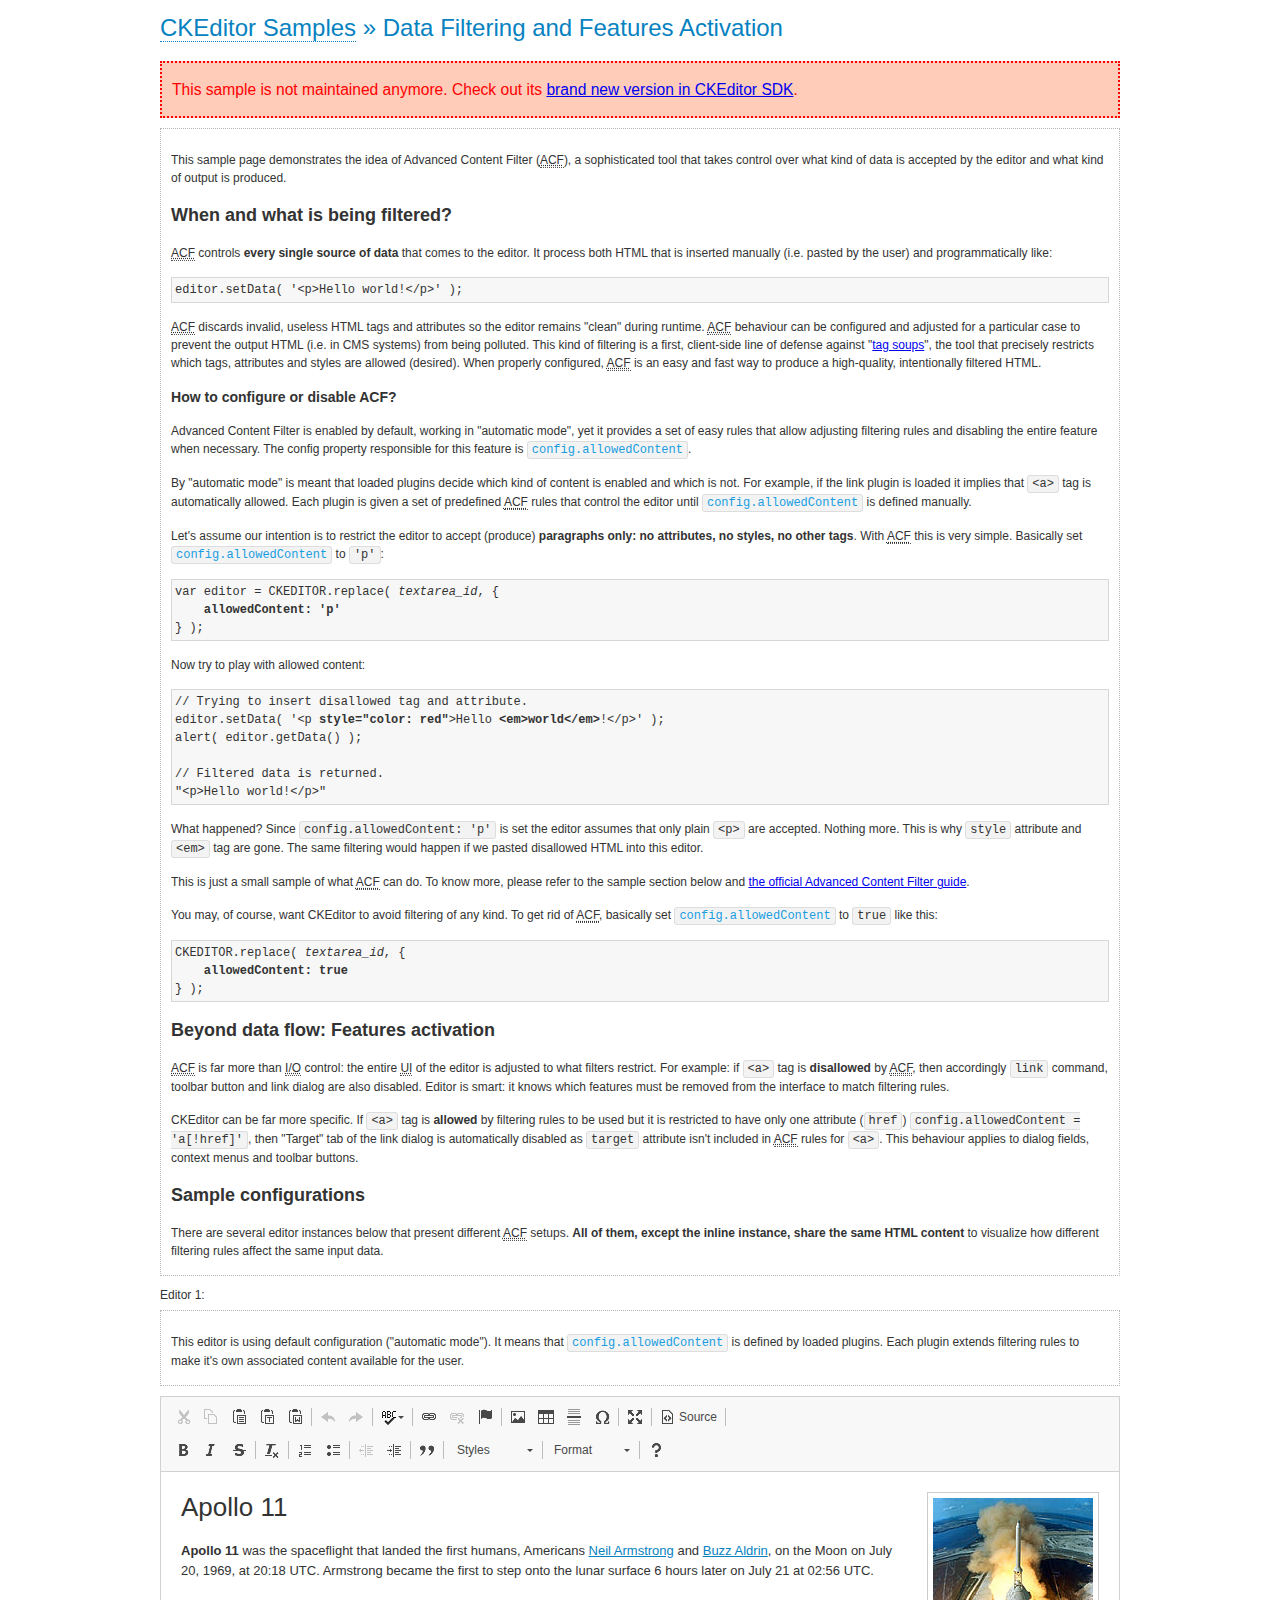
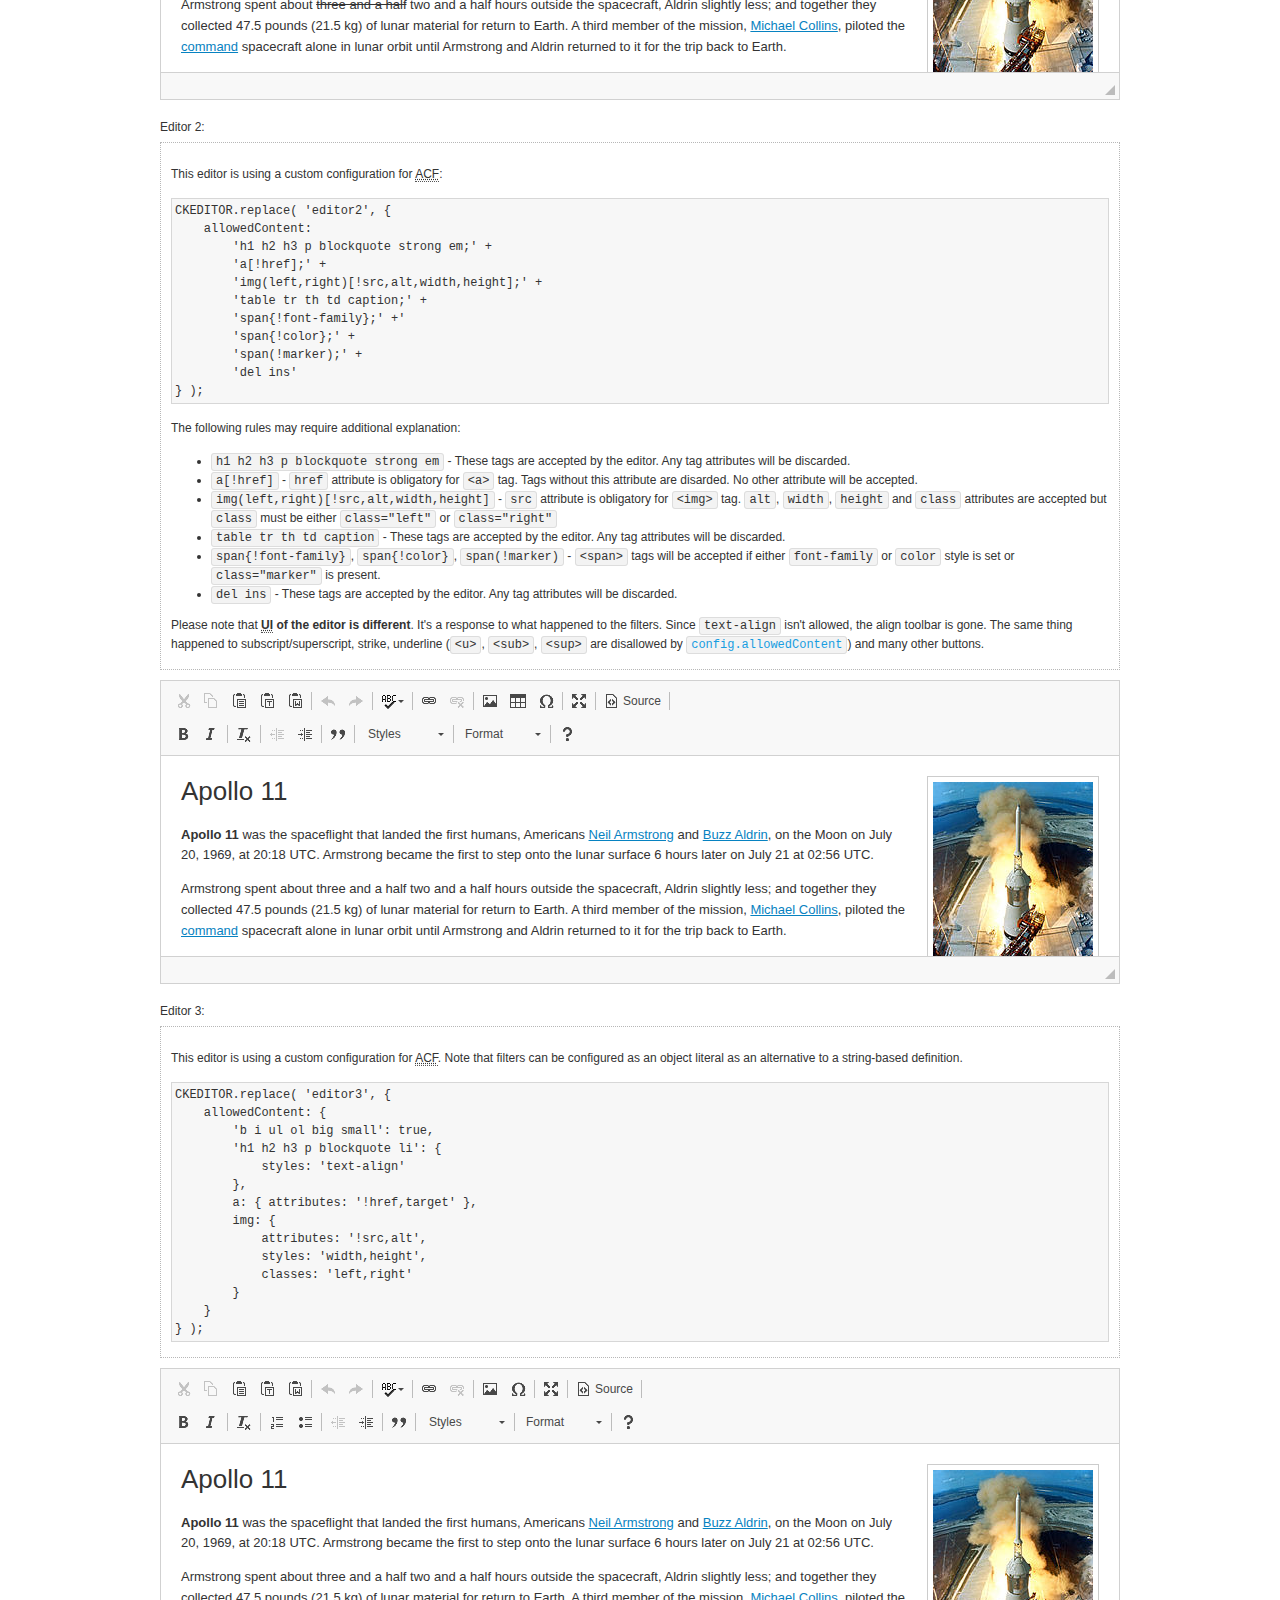
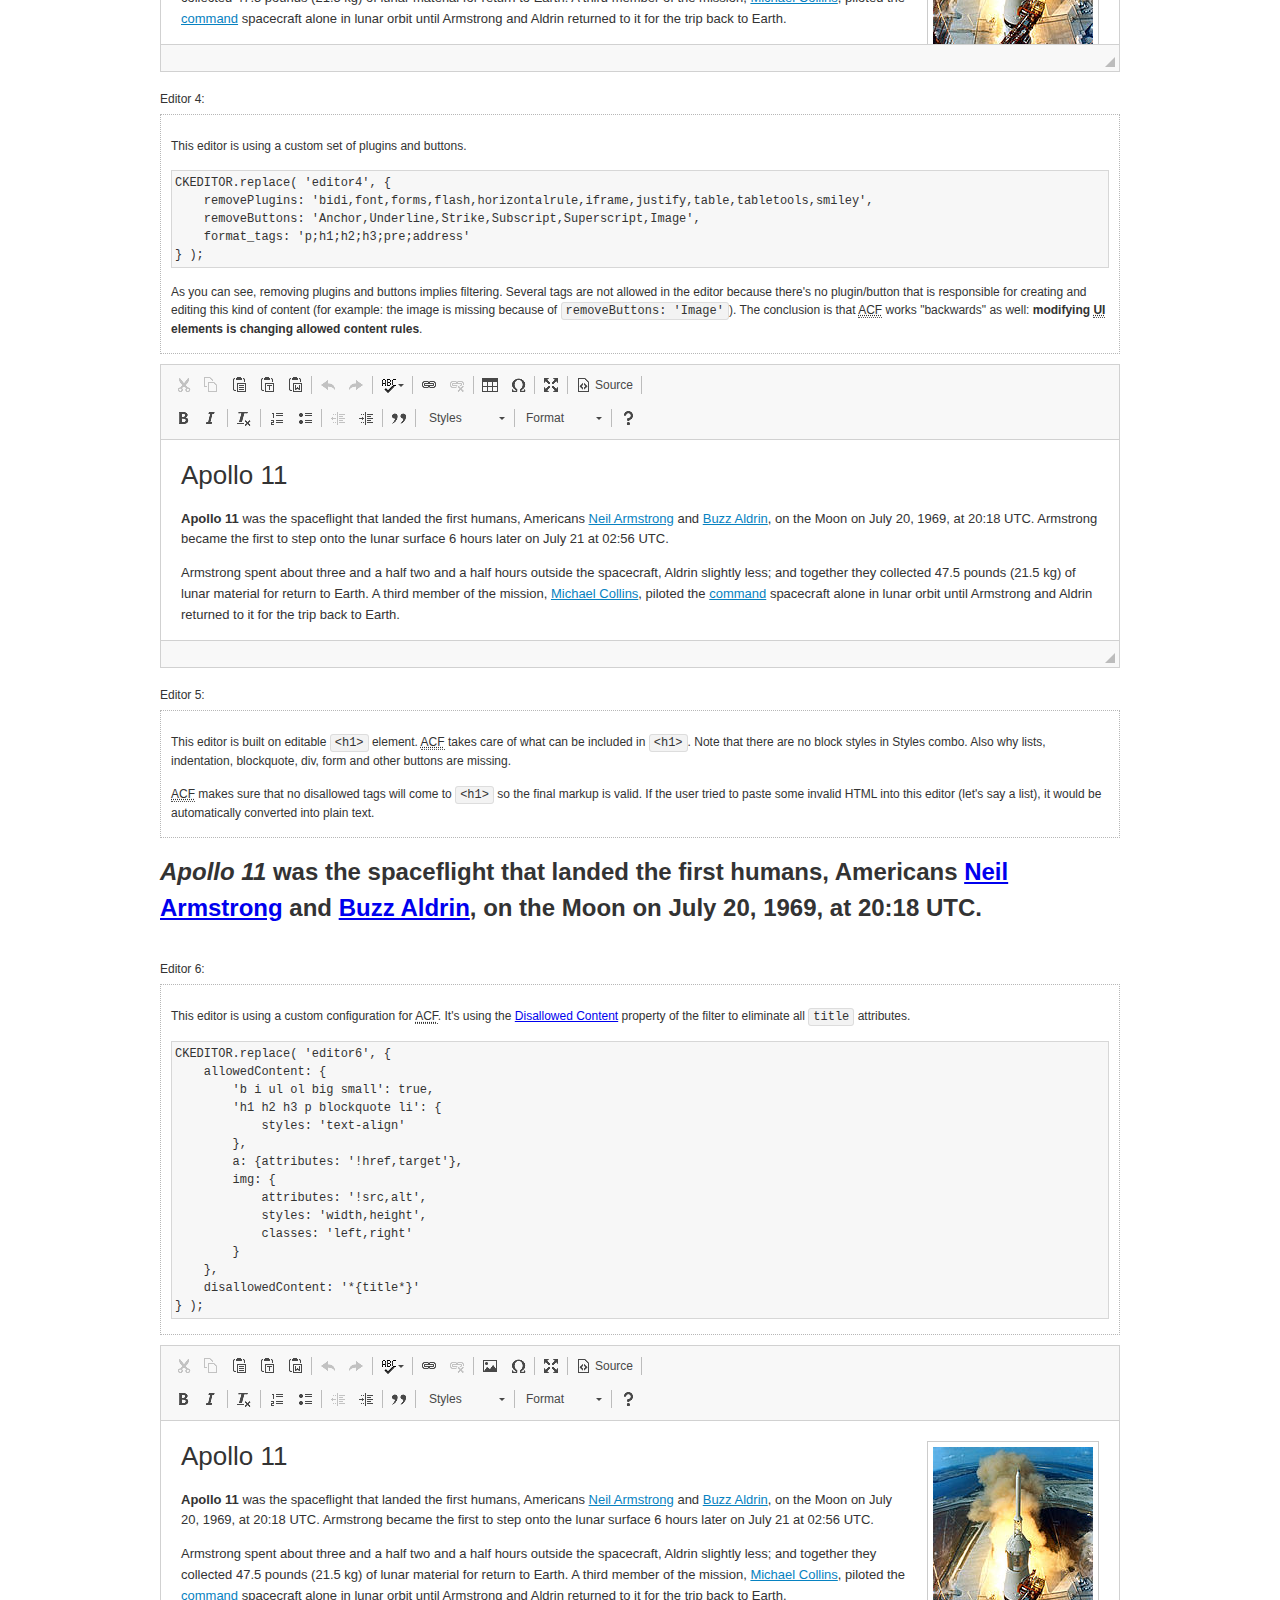
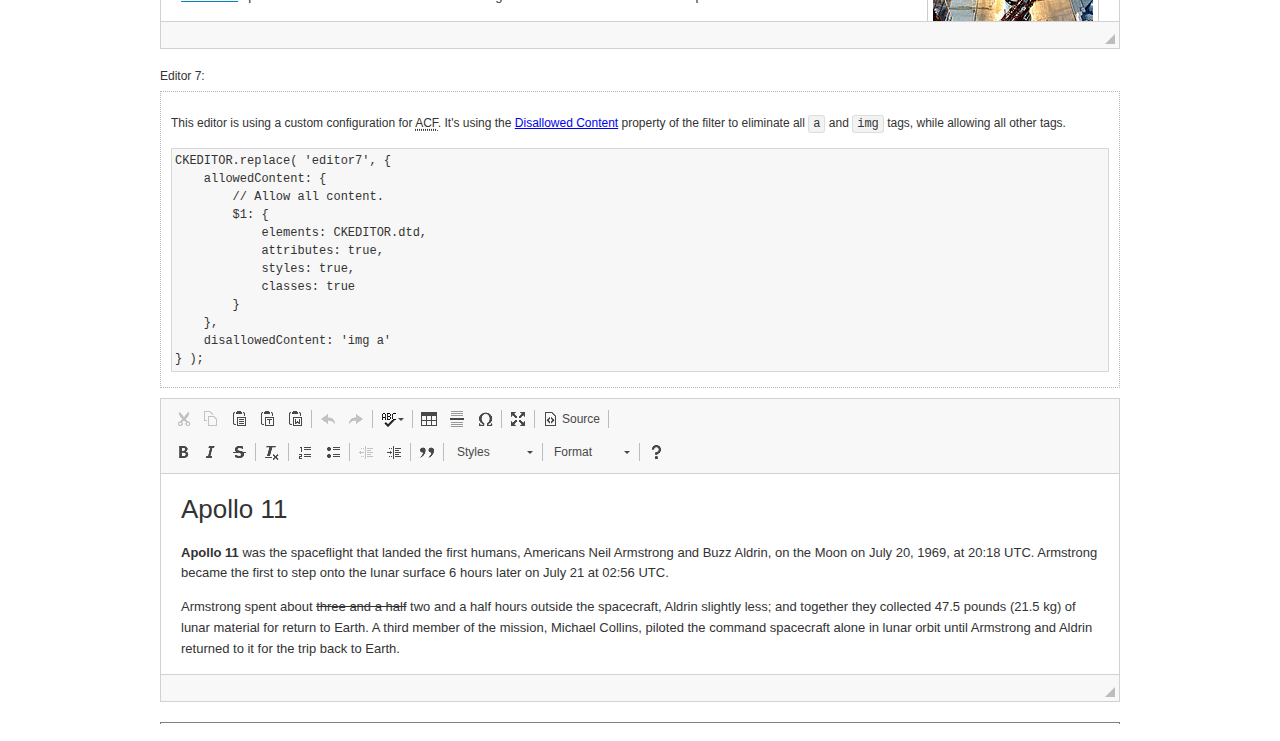
<file: IblogV/WebContent/ckeditor/samples/old/datafiltering.html>
<!DOCTYPE html>
<!--
Copyright (c) 2003-2017, CKSource - Frederico Knabben. All rights reserved.
For licensing, see LICENSE.md or http://ckeditor.com/license
-->
<html>
<head>
	<meta charset="utf-8">
	<title>Data Filtering &mdash; CKEditor Sample</title>
	<script src="../../ckeditor.js"></script>
	<link rel="stylesheet" href="sample.css">
	<script>
		// Remove advanced tabs for all editors.
		CKEDITOR.config.removeDialogTabs = 'image:advanced;link:advanced;flash:advanced;creatediv:advanced;editdiv:advanced';
	</script>
</head>
<body>
	<h1 class="samples">
		<a href="index.html">CKEditor Samples</a> &raquo; Data Filtering and Features Activation
	</h1>
	<div class="warning deprecated">
		This sample is not maintained anymore. Check out its <a href="http://sdk.ckeditor.com/samples/acf.html">brand new version in CKEditor SDK</a>.
	</div>
	<div class="description">
		<p>
			This sample page demonstrates the idea of Advanced Content Filter
			(<abbr title="Advanced Content Filter">ACF</abbr>), a sophisticated
			tool that takes control over what kind of data is accepted by the editor and what
			kind of output is produced.
		</p>
		<h2>When and what is being filtered?</h2>
		<p>
			<abbr title="Advanced Content Filter">ACF</abbr> controls
			<strong>every single source of data</strong> that comes to the editor.
			It process both HTML that is inserted manually (i.e. pasted by the user)
			and programmatically like:
		</p>
<pre class="samples">
editor.setData( '&lt;p&gt;Hello world!&lt;/p&gt;' );
</pre>
		<p>
			<abbr title="Advanced Content Filter">ACF</abbr> discards invalid,
			useless HTML tags and attributes so the editor remains "clean" during
			runtime. <abbr title="Advanced Content Filter">ACF</abbr> behaviour
			can be configured and adjusted for a particular case to prevent the
			output HTML (i.e. in CMS systems) from being polluted.

			This kind of filtering is a first, client-side line of defense
			against "<a href="http://en.wikipedia.org/wiki/Tag_soup">tag soups</a>",
			the tool that precisely restricts which tags, attributes and styles
			are allowed (desired). When properly configured, <abbr title="Advanced Content Filter">ACF</abbr>
			is an easy and fast way to produce a high-quality, intentionally filtered HTML.
		</p>

		<h3>How to configure or disable ACF?</h3>
		<p>
			Advanced Content Filter is enabled by default, working in "automatic mode", yet
			it provides a set of easy rules that allow adjusting filtering rules
			and disabling the entire feature when necessary. The config property
			responsible for this feature is <code><a class="samples"
			href="http://docs.ckeditor.com/#!/api/CKEDITOR.config-cfg-allowedContent">config.allowedContent</a></code>.
		</p>
		<p>
			By "automatic mode" is meant that loaded plugins decide which kind
			of content is enabled and which is not. For example, if the link
			plugin is loaded it implies that <code>&lt;a&gt;</code> tag is
			automatically allowed. Each plugin is given a set
			of predefined <abbr title="Advanced Content Filter">ACF</abbr> rules
			that control the editor until <code><a class="samples"
			href="http://docs.ckeditor.com/#!/api/CKEDITOR.config-cfg-allowedContent">
			config.allowedContent</a></code>
			is defined manually.
		</p>
		<p>
			Let's assume our intention is to restrict the editor to accept (produce) <strong>paragraphs
			only: no attributes, no styles, no other tags</strong>.
			With <abbr title="Advanced Content Filter">ACF</abbr>
			this is very simple. Basically set <code><a class="samples"
			href="http://docs.ckeditor.com/#!/api/CKEDITOR.config-cfg-allowedContent">
			config.allowedContent</a></code> to <code>'p'</code>:
		</p>
<pre class="samples">
var editor = CKEDITOR.replace( <em>textarea_id</em>, {
	<strong>allowedContent: 'p'</strong>
} );
</pre>
		<p>
			Now try to play with allowed content:
		</p>
<pre class="samples">
// Trying to insert disallowed tag and attribute.
editor.setData( '&lt;p <strong>style="color: red"</strong>&gt;Hello <strong>&lt;em&gt;world&lt;/em&gt;</strong>!&lt;/p&gt;' );
alert( editor.getData() );

// Filtered data is returned.
"&lt;p&gt;Hello world!&lt;/p&gt;"
</pre>
		<p>
			What happened? Since <code>config.allowedContent: 'p'</code> is set the editor assumes
			that only plain <code>&lt;p&gt;</code> are accepted. Nothing more. This is why
			<code>style</code> attribute and <code>&lt;em&gt;</code> tag are gone. The same
			filtering would happen if we pasted disallowed HTML into this editor.
		</p>
		<p>
			This is just a small sample of what <abbr title="Advanced Content Filter">ACF</abbr>
			can do. To know more, please refer to the sample section below and
			<a href="http://docs.ckeditor.com/#!/guide/dev_advanced_content_filter">the official Advanced Content Filter guide</a>.
		</p>
		<p>
			You may, of course, want CKEditor to avoid filtering of any kind.
			To get rid of <abbr title="Advanced Content Filter">ACF</abbr>,
			basically set <code><a class="samples"
			href="http://docs.ckeditor.com/#!/api/CKEDITOR.config-cfg-allowedContent">
			config.allowedContent</a></code> to <code>true</code> like this:
		</p>
<pre class="samples">
CKEDITOR.replace( <em>textarea_id</em>, {
	<strong>allowedContent: true</strong>
} );
</pre>

		<h2>Beyond data flow: Features activation</h2>
		<p>
			<abbr title="Advanced Content Filter">ACF</abbr> is far more than
			<abbr title="Input/Output">I/O</abbr> control: the entire
			<abbr title="User Interface">UI</abbr> of the editor is adjusted to what
			filters restrict. For example: if <code>&lt;a&gt;</code> tag is
			<strong>disallowed</strong>
			by <abbr title="Advanced Content Filter">ACF</abbr>,
			then accordingly <code>link</code> command, toolbar button and link dialog
			are also disabled. Editor is smart: it knows which features must be
			removed from the interface to match filtering rules.
		</p>
		<p>
			CKEditor can be far more specific. If <code>&lt;a&gt;</code> tag is
			<strong>allowed</strong> by filtering rules to be used but it is restricted
			to have only one attribute (<code>href</code>)
			<code>config.allowedContent = 'a[!href]'</code>, then
			"Target" tab of the link dialog is automatically disabled as <code>target</code>
			attribute isn't included in <abbr title="Advanced Content Filter">ACF</abbr> rules
			for <code>&lt;a&gt;</code>. This behaviour applies to dialog fields, context
			menus and toolbar buttons.
		</p>

		<h2>Sample configurations</h2>
		<p>
			There are several editor instances below that present different
			<abbr title="Advanced Content Filter">ACF</abbr> setups. <strong>All of them,
			except the inline instance, share the same HTML content</strong> to visualize
			how different filtering rules affect the same input data.
		</p>
	</div>

	<div>
		<label for="editor1">
			Editor 1:
		</label>
		<div class="description">
			<p>
				This editor is using default configuration ("automatic mode"). It means that
				<code><a class="samples"
				href="http://docs.ckeditor.com/#!/api/CKEDITOR.config-cfg-allowedContent">
				config.allowedContent</a></code> is defined by loaded plugins.
				Each plugin extends filtering rules to make it's own associated content
				available for the user.
			</p>
		</div>
		<textarea cols="80" id="editor1" name="editor1" rows="10">
			&lt;h1&gt;&lt;img alt=&quot;Saturn V carrying Apollo 11&quot; class=&quot;right&quot; src=&quot;assets/sample.jpg&quot;/&gt; Apollo 11&lt;/h1&gt; &lt;p&gt;&lt;b&gt;Apollo 11&lt;/b&gt; was the spaceflight that landed the first humans, Americans &lt;a href=&quot;http://en.wikipedia.org/wiki/Neil_Armstrong&quot; title=&quot;Neil Armstrong&quot;&gt;Neil Armstrong&lt;/a&gt; and &lt;a href=&quot;http://en.wikipedia.org/wiki/Buzz_Aldrin&quot; title=&quot;Buzz Aldrin&quot;&gt;Buzz Aldrin&lt;/a&gt;, on the Moon on July 20, 1969, at 20:18 UTC. Armstrong became the first to step onto the lunar surface 6 hours later on July 21 at 02:56 UTC.&lt;/p&gt; &lt;p&gt;Armstrong spent about &lt;s&gt;three and a half&lt;/s&gt; two and a half hours outside the spacecraft, Aldrin slightly less; and together they collected 47.5 pounds (21.5&amp;nbsp;kg) of lunar material for return to Earth. A third member of the mission, &lt;a href=&quot;http://en.wikipedia.org/wiki/Michael_Collins_(astronaut)&quot; title=&quot;Michael Collins (astronaut)&quot;&gt;Michael Collins&lt;/a&gt;, piloted the &lt;a href=&quot;http://en.wikipedia.org/wiki/Apollo_Command/Service_Module&quot; title=&quot;Apollo Command/Service Module&quot;&gt;command&lt;/a&gt; spacecraft alone in lunar orbit until Armstrong and Aldrin returned to it for the trip back to Earth.&lt;/p&gt; &lt;h2&gt;Broadcasting and &lt;em&gt;quotes&lt;/em&gt; &lt;a id=&quot;quotes&quot; name=&quot;quotes&quot;&gt;&lt;/a&gt;&lt;/h2&gt; &lt;p&gt;Broadcast on live TV to a world-wide audience, Armstrong stepped onto the lunar surface and described the event as:&lt;/p&gt; &lt;blockquote&gt;&lt;p&gt;One small step for [a] man, one giant leap for mankind.&lt;/p&gt;&lt;/blockquote&gt; &lt;p&gt;Apollo 11 effectively ended the &lt;a href=&quot;http://en.wikipedia.org/wiki/Space_Race&quot; title=&quot;Space Race&quot;&gt;Space Race&lt;/a&gt; and fulfilled a national goal proposed in 1961 by the late U.S. President &lt;a href=&quot;http://en.wikipedia.org/wiki/John_F._Kennedy&quot; title=&quot;John F. Kennedy&quot;&gt;John F. Kennedy&lt;/a&gt; in a speech before the United States Congress:&lt;/p&gt; &lt;blockquote&gt;&lt;p&gt;[...] before this decade is out, of landing a man on the Moon and returning him safely to the Earth.&lt;/p&gt;&lt;/blockquote&gt; &lt;h2&gt;Technical details &lt;a id=&quot;tech-details&quot; name=&quot;tech-details&quot;&gt;&lt;/a&gt;&lt;/h2&gt; &lt;table align=&quot;right&quot; border=&quot;1&quot; bordercolor=&quot;#ccc&quot; cellpadding=&quot;5&quot; cellspacing=&quot;0&quot; style=&quot;border-collapse:collapse;margin:10px 0 10px 15px;&quot;&gt; &lt;caption&gt;&lt;strong&gt;Mission crew&lt;/strong&gt;&lt;/caption&gt; &lt;thead&gt; &lt;tr&gt; &lt;th scope=&quot;col&quot;&gt;Position&lt;/th&gt; &lt;th scope=&quot;col&quot;&gt;Astronaut&lt;/th&gt; &lt;/tr&gt; &lt;/thead&gt; &lt;tbody&gt; &lt;tr&gt; &lt;td&gt;Commander&lt;/td&gt; &lt;td&gt;Neil A. Armstrong&lt;/td&gt; &lt;/tr&gt; &lt;tr&gt; &lt;td&gt;Command Module Pilot&lt;/td&gt; &lt;td&gt;Michael Collins&lt;/td&gt; &lt;/tr&gt; &lt;tr&gt; &lt;td&gt;Lunar Module Pilot&lt;/td&gt; &lt;td&gt;Edwin &amp;quot;Buzz&amp;quot; E. Aldrin, Jr.&lt;/td&gt; &lt;/tr&gt; &lt;/tbody&gt; &lt;/table&gt; &lt;p&gt;Launched by a &lt;strong&gt;Saturn V&lt;/strong&gt; rocket from &lt;a href=&quot;http://en.wikipedia.org/wiki/Kennedy_Space_Center&quot; title=&quot;Kennedy Space Center&quot;&gt;Kennedy Space Center&lt;/a&gt; in Merritt Island, Florida on July 16, Apollo 11 was the fifth manned mission of &lt;a href=&quot;http://en.wikipedia.org/wiki/NASA&quot; title=&quot;NASA&quot;&gt;NASA&lt;/a&gt;&amp;#39;s Apollo program. The Apollo spacecraft had three parts:&lt;/p&gt; &lt;ol&gt; &lt;li&gt;&lt;strong&gt;Command Module&lt;/strong&gt; with a cabin for the three astronauts which was the only part which landed back on Earth&lt;/li&gt; &lt;li&gt;&lt;strong&gt;Service Module&lt;/strong&gt; which supported the Command Module with propulsion, electrical power, oxygen and water&lt;/li&gt; &lt;li&gt;&lt;strong&gt;Lunar Module&lt;/strong&gt; for landing on the Moon.&lt;/li&gt; &lt;/ol&gt; &lt;p&gt;After being sent to the Moon by the Saturn V&amp;#39;s upper stage, the astronauts separated the spacecraft from it and travelled for three days until they entered into lunar orbit. Armstrong and Aldrin then moved into the Lunar Module and landed in the &lt;a href=&quot;http://en.wikipedia.org/wiki/Mare_Tranquillitatis&quot; title=&quot;Mare Tranquillitatis&quot;&gt;Sea of Tranquility&lt;/a&gt;. They stayed a total of about 21 and a half hours on the lunar surface. After lifting off in the upper part of the Lunar Module and rejoining Collins in the Command Module, they returned to Earth and landed in the &lt;a href=&quot;http://en.wikipedia.org/wiki/Pacific_Ocean&quot; title=&quot;Pacific Ocean&quot;&gt;Pacific Ocean&lt;/a&gt; on July 24.&lt;/p&gt; &lt;hr/&gt; &lt;p style=&quot;text-align: right;&quot;&gt;&lt;small&gt;Source: &lt;a href=&quot;http://en.wikipedia.org/wiki/Apollo_11&quot;&gt;Wikipedia.org&lt;/a&gt;&lt;/small&gt;&lt;/p&gt;
		</textarea>

		<script>

			CKEDITOR.replace( 'editor1' );

		</script>
	</div>

	<br>

	<div>
		<label for="editor2">
			Editor 2:
		</label>
		<div class="description">
			<p>
				This editor is using a custom configuration for
				<abbr title="Advanced Content Filter">ACF</abbr>:
			</p>
<pre class="samples">
CKEDITOR.replace( 'editor2', {
	allowedContent:
		'h1 h2 h3 p blockquote strong em;' +
		'a[!href];' +
		'img(left,right)[!src,alt,width,height];' +
		'table tr th td caption;' +
		'span{!font-family};' +'
		'span{!color};' +
		'span(!marker);' +
		'del ins'
} );
</pre>
			<p>
				The following rules may require additional explanation:
			</p>
			<ul>
				<li>
					<code>h1 h2 h3 p blockquote strong em</code> - These tags
					are accepted by the editor. Any tag attributes will be discarded.
				</li>
				<li>
					<code>a[!href]</code> - <code>href</code> attribute is obligatory
					for <code>&lt;a&gt;</code> tag. Tags without this attribute
					are disarded. No other attribute will be accepted.
				</li>
				<li>
					<code>img(left,right)[!src,alt,width,height]</code> - <code>src</code>
					attribute is obligatory for <code>&lt;img&gt;</code> tag.
					<code>alt</code>, <code>width</code>, <code>height</code>
					and <code>class</code> attributes are accepted but
					<code>class</code> must be either <code>class="left"</code>
					or <code>class="right"</code>
				</li>
				<li>
					<code>table tr th td caption</code> - These tags
					are accepted by the editor. Any tag attributes will be discarded.
				</li>
				<li>
					<code>span{!font-family}</code>, <code>span{!color}</code>,
					<code>span(!marker)</code> - <code>&lt;span&gt;</code> tags
					will be accepted if either <code>font-family</code> or
					<code>color</code> style is set or <code>class="marker"</code>
					is present.
				</li>
				<li>
					<code>del ins</code> - These tags
					are accepted by the editor. Any tag attributes will be discarded.
				</li>
			</ul>
			<p>
				Please note that <strong><abbr title="User Interface">UI</abbr> of the
				editor is different</strong>. It's a response to what happened to the filters.
				Since <code>text-align</code> isn't allowed, the align toolbar is gone.
				The same thing happened to subscript/superscript, strike, underline
				(<code>&lt;u&gt;</code>, <code>&lt;sub&gt;</code>, <code>&lt;sup&gt;</code>
				are disallowed by <code><a class="samples"
				href="http://docs.ckeditor.com/#!/api/CKEDITOR.config-cfg-allowedContent">
				config.allowedContent</a></code>) and many other buttons.
			</p>
		</div>
		<textarea cols="80" id="editor2" name="editor2" rows="10">
			&lt;h1&gt;&lt;img alt=&quot;Saturn V carrying Apollo 11&quot; class=&quot;right&quot; src=&quot;assets/sample.jpg&quot;/&gt; Apollo 11&lt;/h1&gt; &lt;p&gt;&lt;b&gt;Apollo 11&lt;/b&gt; was the spaceflight that landed the first humans, Americans &lt;a href=&quot;http://en.wikipedia.org/wiki/Neil_Armstrong&quot; title=&quot;Neil Armstrong&quot;&gt;Neil Armstrong&lt;/a&gt; and &lt;a href=&quot;http://en.wikipedia.org/wiki/Buzz_Aldrin&quot; title=&quot;Buzz Aldrin&quot;&gt;Buzz Aldrin&lt;/a&gt;, on the Moon on July 20, 1969, at 20:18 UTC. Armstrong became the first to step onto the lunar surface 6 hours later on July 21 at 02:56 UTC.&lt;/p&gt; &lt;p&gt;Armstrong spent about &lt;s&gt;three and a half&lt;/s&gt; two and a half hours outside the spacecraft, Aldrin slightly less; and together they collected 47.5 pounds (21.5&amp;nbsp;kg) of lunar material for return to Earth. A third member of the mission, &lt;a href=&quot;http://en.wikipedia.org/wiki/Michael_Collins_(astronaut)&quot; title=&quot;Michael Collins (astronaut)&quot;&gt;Michael Collins&lt;/a&gt;, piloted the &lt;a href=&quot;http://en.wikipedia.org/wiki/Apollo_Command/Service_Module&quot; title=&quot;Apollo Command/Service Module&quot;&gt;command&lt;/a&gt; spacecraft alone in lunar orbit until Armstrong and Aldrin returned to it for the trip back to Earth.&lt;/p&gt; &lt;h2&gt;Broadcasting and &lt;em&gt;quotes&lt;/em&gt; &lt;a id=&quot;quotes&quot; name=&quot;quotes&quot;&gt;&lt;/a&gt;&lt;/h2&gt; &lt;p&gt;Broadcast on live TV to a world-wide audience, Armstrong stepped onto the lunar surface and described the event as:&lt;/p&gt; &lt;blockquote&gt;&lt;p&gt;One small step for [a] man, one giant leap for mankind.&lt;/p&gt;&lt;/blockquote&gt; &lt;p&gt;Apollo 11 effectively ended the &lt;a href=&quot;http://en.wikipedia.org/wiki/Space_Race&quot; title=&quot;Space Race&quot;&gt;Space Race&lt;/a&gt; and fulfilled a national goal proposed in 1961 by the late U.S. President &lt;a href=&quot;http://en.wikipedia.org/wiki/John_F._Kennedy&quot; title=&quot;John F. Kennedy&quot;&gt;John F. Kennedy&lt;/a&gt; in a speech before the United States Congress:&lt;/p&gt; &lt;blockquote&gt;&lt;p&gt;[...] before this decade is out, of landing a man on the Moon and returning him safely to the Earth.&lt;/p&gt;&lt;/blockquote&gt; &lt;h2&gt;Technical details &lt;a id=&quot;tech-details&quot; name=&quot;tech-details&quot;&gt;&lt;/a&gt;&lt;/h2&gt; &lt;table align=&quot;right&quot; border=&quot;1&quot; bordercolor=&quot;#ccc&quot; cellpadding=&quot;5&quot; cellspacing=&quot;0&quot; style=&quot;border-collapse:collapse;margin:10px 0 10px 15px;&quot;&gt; &lt;caption&gt;&lt;strong&gt;Mission crew&lt;/strong&gt;&lt;/caption&gt; &lt;thead&gt; &lt;tr&gt; &lt;th scope=&quot;col&quot;&gt;Position&lt;/th&gt; &lt;th scope=&quot;col&quot;&gt;Astronaut&lt;/th&gt; &lt;/tr&gt; &lt;/thead&gt; &lt;tbody&gt; &lt;tr&gt; &lt;td&gt;Commander&lt;/td&gt; &lt;td&gt;Neil A. Armstrong&lt;/td&gt; &lt;/tr&gt; &lt;tr&gt; &lt;td&gt;Command Module Pilot&lt;/td&gt; &lt;td&gt;Michael Collins&lt;/td&gt; &lt;/tr&gt; &lt;tr&gt; &lt;td&gt;Lunar Module Pilot&lt;/td&gt; &lt;td&gt;Edwin &amp;quot;Buzz&amp;quot; E. Aldrin, Jr.&lt;/td&gt; &lt;/tr&gt; &lt;/tbody&gt; &lt;/table&gt; &lt;p&gt;Launched by a &lt;strong&gt;Saturn V&lt;/strong&gt; rocket from &lt;a href=&quot;http://en.wikipedia.org/wiki/Kennedy_Space_Center&quot; title=&quot;Kennedy Space Center&quot;&gt;Kennedy Space Center&lt;/a&gt; in Merritt Island, Florida on July 16, Apollo 11 was the fifth manned mission of &lt;a href=&quot;http://en.wikipedia.org/wiki/NASA&quot; title=&quot;NASA&quot;&gt;NASA&lt;/a&gt;&amp;#39;s Apollo program. The Apollo spacecraft had three parts:&lt;/p&gt; &lt;ol&gt; &lt;li&gt;&lt;strong&gt;Command Module&lt;/strong&gt; with a cabin for the three astronauts which was the only part which landed back on Earth&lt;/li&gt; &lt;li&gt;&lt;strong&gt;Service Module&lt;/strong&gt; which supported the Command Module with propulsion, electrical power, oxygen and water&lt;/li&gt; &lt;li&gt;&lt;strong&gt;Lunar Module&lt;/strong&gt; for landing on the Moon.&lt;/li&gt; &lt;/ol&gt; &lt;p&gt;After being sent to the Moon by the Saturn V&amp;#39;s upper stage, the astronauts separated the spacecraft from it and travelled for three days until they entered into lunar orbit. Armstrong and Aldrin then moved into the Lunar Module and landed in the &lt;a href=&quot;http://en.wikipedia.org/wiki/Mare_Tranquillitatis&quot; title=&quot;Mare Tranquillitatis&quot;&gt;Sea of Tranquility&lt;/a&gt;. They stayed a total of about 21 and a half hours on the lunar surface. After lifting off in the upper part of the Lunar Module and rejoining Collins in the Command Module, they returned to Earth and landed in the &lt;a href=&quot;http://en.wikipedia.org/wiki/Pacific_Ocean&quot; title=&quot;Pacific Ocean&quot;&gt;Pacific Ocean&lt;/a&gt; on July 24.&lt;/p&gt; &lt;hr/&gt; &lt;p style=&quot;text-align: right;&quot;&gt;&lt;small&gt;Source: &lt;a href=&quot;http://en.wikipedia.org/wiki/Apollo_11&quot;&gt;Wikipedia.org&lt;/a&gt;&lt;/small&gt;&lt;/p&gt;
		</textarea>
		<script>

			CKEDITOR.replace( 'editor2', {
				allowedContent:
					'h1 h2 h3 p blockquote strong em;' +
					'a[!href];' +
					'img(left,right)[!src,alt,width,height];' +
					'table tr th td caption;' +
					'span{!font-family};' +
					'span{!color};' +
					'span(!marker);' +
					'del ins'
			} );

		</script>
	</div>

	<br>

	<div>
		<label for="editor3">
			Editor 3:
		</label>
		<div class="description">
			<p>
				This editor is using a custom configuration for
				<abbr title="Advanced Content Filter">ACF</abbr>.
				Note that filters can be configured as an object literal
				as an alternative to a string-based definition.
			</p>
<pre class="samples">
CKEDITOR.replace( 'editor3', {
	allowedContent: {
		'b i ul ol big small': true,
		'h1 h2 h3 p blockquote li': {
			styles: 'text-align'
		},
		a: { attributes: '!href,target' },
		img: {
			attributes: '!src,alt',
			styles: 'width,height',
			classes: 'left,right'
		}
	}
} );
</pre>
		</div>
		<textarea cols="80" id="editor3" name="editor3" rows="10">
			&lt;h1&gt;&lt;img alt=&quot;Saturn V carrying Apollo 11&quot; class=&quot;right&quot; src=&quot;assets/sample.jpg&quot;/&gt; Apollo 11&lt;/h1&gt; &lt;p&gt;&lt;b&gt;Apollo 11&lt;/b&gt; was the spaceflight that landed the first humans, Americans &lt;a href=&quot;http://en.wikipedia.org/wiki/Neil_Armstrong&quot; title=&quot;Neil Armstrong&quot;&gt;Neil Armstrong&lt;/a&gt; and &lt;a href=&quot;http://en.wikipedia.org/wiki/Buzz_Aldrin&quot; title=&quot;Buzz Aldrin&quot;&gt;Buzz Aldrin&lt;/a&gt;, on the Moon on July 20, 1969, at 20:18 UTC. Armstrong became the first to step onto the lunar surface 6 hours later on July 21 at 02:56 UTC.&lt;/p&gt; &lt;p&gt;Armstrong spent about &lt;s&gt;three and a half&lt;/s&gt; two and a half hours outside the spacecraft, Aldrin slightly less; and together they collected 47.5 pounds (21.5&amp;nbsp;kg) of lunar material for return to Earth. A third member of the mission, &lt;a href=&quot;http://en.wikipedia.org/wiki/Michael_Collins_(astronaut)&quot; title=&quot;Michael Collins (astronaut)&quot;&gt;Michael Collins&lt;/a&gt;, piloted the &lt;a href=&quot;http://en.wikipedia.org/wiki/Apollo_Command/Service_Module&quot; title=&quot;Apollo Command/Service Module&quot;&gt;command&lt;/a&gt; spacecraft alone in lunar orbit until Armstrong and Aldrin returned to it for the trip back to Earth.&lt;/p&gt; &lt;h2&gt;Broadcasting and &lt;em&gt;quotes&lt;/em&gt; &lt;a id=&quot;quotes&quot; name=&quot;quotes&quot;&gt;&lt;/a&gt;&lt;/h2&gt; &lt;p&gt;Broadcast on live TV to a world-wide audience, Armstrong stepped onto the lunar surface and described the event as:&lt;/p&gt; &lt;blockquote&gt;&lt;p&gt;One small step for [a] man, one giant leap for mankind.&lt;/p&gt;&lt;/blockquote&gt; &lt;p&gt;Apollo 11 effectively ended the &lt;a href=&quot;http://en.wikipedia.org/wiki/Space_Race&quot; title=&quot;Space Race&quot;&gt;Space Race&lt;/a&gt; and fulfilled a national goal proposed in 1961 by the late U.S. President &lt;a href=&quot;http://en.wikipedia.org/wiki/John_F._Kennedy&quot; title=&quot;John F. Kennedy&quot;&gt;John F. Kennedy&lt;/a&gt; in a speech before the United States Congress:&lt;/p&gt; &lt;blockquote&gt;&lt;p&gt;[...] before this decade is out, of landing a man on the Moon and returning him safely to the Earth.&lt;/p&gt;&lt;/blockquote&gt; &lt;h2&gt;Technical details &lt;a id=&quot;tech-details&quot; name=&quot;tech-details&quot;&gt;&lt;/a&gt;&lt;/h2&gt; &lt;table align=&quot;right&quot; border=&quot;1&quot; bordercolor=&quot;#ccc&quot; cellpadding=&quot;5&quot; cellspacing=&quot;0&quot; style=&quot;border-collapse:collapse;margin:10px 0 10px 15px;&quot;&gt; &lt;caption&gt;&lt;strong&gt;Mission crew&lt;/strong&gt;&lt;/caption&gt; &lt;thead&gt; &lt;tr&gt; &lt;th scope=&quot;col&quot;&gt;Position&lt;/th&gt; &lt;th scope=&quot;col&quot;&gt;Astronaut&lt;/th&gt; &lt;/tr&gt; &lt;/thead&gt; &lt;tbody&gt; &lt;tr&gt; &lt;td&gt;Commander&lt;/td&gt; &lt;td&gt;Neil A. Armstrong&lt;/td&gt; &lt;/tr&gt; &lt;tr&gt; &lt;td&gt;Command Module Pilot&lt;/td&gt; &lt;td&gt;Michael Collins&lt;/td&gt; &lt;/tr&gt; &lt;tr&gt; &lt;td&gt;Lunar Module Pilot&lt;/td&gt; &lt;td&gt;Edwin &amp;quot;Buzz&amp;quot; E. Aldrin, Jr.&lt;/td&gt; &lt;/tr&gt; &lt;/tbody&gt; &lt;/table&gt; &lt;p&gt;Launched by a &lt;strong&gt;Saturn V&lt;/strong&gt; rocket from &lt;a href=&quot;http://en.wikipedia.org/wiki/Kennedy_Space_Center&quot; title=&quot;Kennedy Space Center&quot;&gt;Kennedy Space Center&lt;/a&gt; in Merritt Island, Florida on July 16, Apollo 11 was the fifth manned mission of &lt;a href=&quot;http://en.wikipedia.org/wiki/NASA&quot; title=&quot;NASA&quot;&gt;NASA&lt;/a&gt;&amp;#39;s Apollo program. The Apollo spacecraft had three parts:&lt;/p&gt; &lt;ol&gt; &lt;li&gt;&lt;strong&gt;Command Module&lt;/strong&gt; with a cabin for the three astronauts which was the only part which landed back on Earth&lt;/li&gt; &lt;li&gt;&lt;strong&gt;Service Module&lt;/strong&gt; which supported the Command Module with propulsion, electrical power, oxygen and water&lt;/li&gt; &lt;li&gt;&lt;strong&gt;Lunar Module&lt;/strong&gt; for landing on the Moon.&lt;/li&gt; &lt;/ol&gt; &lt;p&gt;After being sent to the Moon by the Saturn V&amp;#39;s upper stage, the astronauts separated the spacecraft from it and travelled for three days until they entered into lunar orbit. Armstrong and Aldrin then moved into the Lunar Module and landed in the &lt;a href=&quot;http://en.wikipedia.org/wiki/Mare_Tranquillitatis&quot; title=&quot;Mare Tranquillitatis&quot;&gt;Sea of Tranquility&lt;/a&gt;. They stayed a total of about 21 and a half hours on the lunar surface. After lifting off in the upper part of the Lunar Module and rejoining Collins in the Command Module, they returned to Earth and landed in the &lt;a href=&quot;http://en.wikipedia.org/wiki/Pacific_Ocean&quot; title=&quot;Pacific Ocean&quot;&gt;Pacific Ocean&lt;/a&gt; on July 24.&lt;/p&gt; &lt;hr/&gt; &lt;p style=&quot;text-align: right;&quot;&gt;&lt;small&gt;Source: &lt;a href=&quot;http://en.wikipedia.org/wiki/Apollo_11&quot;&gt;Wikipedia.org&lt;/a&gt;&lt;/small&gt;&lt;/p&gt;
		</textarea>
		<script>

			CKEDITOR.replace( 'editor3', {
				allowedContent: {
					'b i ul ol big small': true,
					'h1 h2 h3 p blockquote li': {
						styles: 'text-align'
					},
					a: { attributes: '!href,target' },
					img: {
						attributes: '!src,alt',
						styles: 'width,height',
						classes: 'left,right'
					}
				}
			} );

		</script>
	</div>

	<br>

	<div>
		<label for="editor4">
			Editor 4:
		</label>
		<div class="description">
			<p>
				This editor is using a custom set of plugins and buttons.
			</p>
<pre class="samples">
CKEDITOR.replace( 'editor4', {
	removePlugins: 'bidi,font,forms,flash,horizontalrule,iframe,justify,table,tabletools,smiley',
	removeButtons: 'Anchor,Underline,Strike,Subscript,Superscript,Image',
	format_tags: 'p;h1;h2;h3;pre;address'
} );
</pre>
			<p>
				As you can see, removing plugins and buttons implies filtering.
				Several tags are not allowed in the editor because there's no
				plugin/button that is responsible for creating and editing this
				kind of content (for example: the image is missing because
				of <code>removeButtons: 'Image'</code>). The conclusion is that
				<abbr title="Advanced Content Filter">ACF</abbr> works "backwards"
				as well: <strong>modifying <abbr title="User Interface">UI</abbr>
				elements is changing allowed content rules</strong>.
			</p>
		</div>
		<textarea cols="80" id="editor4" name="editor4" rows="10">
			&lt;h1&gt;&lt;img alt=&quot;Saturn V carrying Apollo 11&quot; class=&quot;right&quot; src=&quot;assets/sample.jpg&quot;/&gt; Apollo 11&lt;/h1&gt; &lt;p&gt;&lt;b&gt;Apollo 11&lt;/b&gt; was the spaceflight that landed the first humans, Americans &lt;a href=&quot;http://en.wikipedia.org/wiki/Neil_Armstrong&quot; title=&quot;Neil Armstrong&quot;&gt;Neil Armstrong&lt;/a&gt; and &lt;a href=&quot;http://en.wikipedia.org/wiki/Buzz_Aldrin&quot; title=&quot;Buzz Aldrin&quot;&gt;Buzz Aldrin&lt;/a&gt;, on the Moon on July 20, 1969, at 20:18 UTC. Armstrong became the first to step onto the lunar surface 6 hours later on July 21 at 02:56 UTC.&lt;/p&gt; &lt;p&gt;Armstrong spent about &lt;s&gt;three and a half&lt;/s&gt; two and a half hours outside the spacecraft, Aldrin slightly less; and together they collected 47.5 pounds (21.5&amp;nbsp;kg) of lunar material for return to Earth. A third member of the mission, &lt;a href=&quot;http://en.wikipedia.org/wiki/Michael_Collins_(astronaut)&quot; title=&quot;Michael Collins (astronaut)&quot;&gt;Michael Collins&lt;/a&gt;, piloted the &lt;a href=&quot;http://en.wikipedia.org/wiki/Apollo_Command/Service_Module&quot; title=&quot;Apollo Command/Service Module&quot;&gt;command&lt;/a&gt; spacecraft alone in lunar orbit until Armstrong and Aldrin returned to it for the trip back to Earth.&lt;/p&gt; &lt;h2&gt;Broadcasting and &lt;em&gt;quotes&lt;/em&gt; &lt;a id=&quot;quotes&quot; name=&quot;quotes&quot;&gt;&lt;/a&gt;&lt;/h2&gt; &lt;p&gt;Broadcast on live TV to a world-wide audience, Armstrong stepped onto the lunar surface and described the event as:&lt;/p&gt; &lt;blockquote&gt;&lt;p&gt;One small step for [a] man, one giant leap for mankind.&lt;/p&gt;&lt;/blockquote&gt; &lt;p&gt;Apollo 11 effectively ended the &lt;a href=&quot;http://en.wikipedia.org/wiki/Space_Race&quot; title=&quot;Space Race&quot;&gt;Space Race&lt;/a&gt; and fulfilled a national goal proposed in 1961 by the late U.S. President &lt;a href=&quot;http://en.wikipedia.org/wiki/John_F._Kennedy&quot; title=&quot;John F. Kennedy&quot;&gt;John F. Kennedy&lt;/a&gt; in a speech before the United States Congress:&lt;/p&gt; &lt;blockquote&gt;&lt;p&gt;[...] before this decade is out, of landing a man on the Moon and returning him safely to the Earth.&lt;/p&gt;&lt;/blockquote&gt; &lt;h2&gt;Technical details &lt;a id=&quot;tech-details&quot; name=&quot;tech-details&quot;&gt;&lt;/a&gt;&lt;/h2&gt; &lt;table align=&quot;right&quot; border=&quot;1&quot; bordercolor=&quot;#ccc&quot; cellpadding=&quot;5&quot; cellspacing=&quot;0&quot; style=&quot;border-collapse:collapse;margin:10px 0 10px 15px;&quot;&gt; &lt;caption&gt;&lt;strong&gt;Mission crew&lt;/strong&gt;&lt;/caption&gt; &lt;thead&gt; &lt;tr&gt; &lt;th scope=&quot;col&quot;&gt;Position&lt;/th&gt; &lt;th scope=&quot;col&quot;&gt;Astronaut&lt;/th&gt; &lt;/tr&gt; &lt;/thead&gt; &lt;tbody&gt; &lt;tr&gt; &lt;td&gt;Commander&lt;/td&gt; &lt;td&gt;Neil A. Armstrong&lt;/td&gt; &lt;/tr&gt; &lt;tr&gt; &lt;td&gt;Command Module Pilot&lt;/td&gt; &lt;td&gt;Michael Collins&lt;/td&gt; &lt;/tr&gt; &lt;tr&gt; &lt;td&gt;Lunar Module Pilot&lt;/td&gt; &lt;td&gt;Edwin &amp;quot;Buzz&amp;quot; E. Aldrin, Jr.&lt;/td&gt; &lt;/tr&gt; &lt;/tbody&gt; &lt;/table&gt; &lt;p&gt;Launched by a &lt;strong&gt;Saturn V&lt;/strong&gt; rocket from &lt;a href=&quot;http://en.wikipedia.org/wiki/Kennedy_Space_Center&quot; title=&quot;Kennedy Space Center&quot;&gt;Kennedy Space Center&lt;/a&gt; in Merritt Island, Florida on July 16, Apollo 11 was the fifth manned mission of &lt;a href=&quot;http://en.wikipedia.org/wiki/NASA&quot; title=&quot;NASA&quot;&gt;NASA&lt;/a&gt;&amp;#39;s Apollo program. The Apollo spacecraft had three parts:&lt;/p&gt; &lt;ol&gt; &lt;li&gt;&lt;strong&gt;Command Module&lt;/strong&gt; with a cabin for the three astronauts which was the only part which landed back on Earth&lt;/li&gt; &lt;li&gt;&lt;strong&gt;Service Module&lt;/strong&gt; which supported the Command Module with propulsion, electrical power, oxygen and water&lt;/li&gt; &lt;li&gt;&lt;strong&gt;Lunar Module&lt;/strong&gt; for landing on the Moon.&lt;/li&gt; &lt;/ol&gt; &lt;p&gt;After being sent to the Moon by the Saturn V&amp;#39;s upper stage, the astronauts separated the spacecraft from it and travelled for three days until they entered into lunar orbit. Armstrong and Aldrin then moved into the Lunar Module and landed in the &lt;a href=&quot;http://en.wikipedia.org/wiki/Mare_Tranquillitatis&quot; title=&quot;Mare Tranquillitatis&quot;&gt;Sea of Tranquility&lt;/a&gt;. They stayed a total of about 21 and a half hours on the lunar surface. After lifting off in the upper part of the Lunar Module and rejoining Collins in the Command Module, they returned to Earth and landed in the &lt;a href=&quot;http://en.wikipedia.org/wiki/Pacific_Ocean&quot; title=&quot;Pacific Ocean&quot;&gt;Pacific Ocean&lt;/a&gt; on July 24.&lt;/p&gt; &lt;hr/&gt; &lt;p style=&quot;text-align: right;&quot;&gt;&lt;small&gt;Source: &lt;a href=&quot;http://en.wikipedia.org/wiki/Apollo_11&quot;&gt;Wikipedia.org&lt;/a&gt;&lt;/small&gt;&lt;/p&gt;
		</textarea>
		<script>

			CKEDITOR.replace( 'editor4', {
				removePlugins: 'bidi,div,font,forms,flash,horizontalrule,iframe,justify,table,tabletools,smiley',
				removeButtons: 'Anchor,Underline,Strike,Subscript,Superscript,Image',
				format_tags: 'p;h1;h2;h3;pre;address'
			} );

		</script>
	</div>

	<br>

	<div>
		<label for="editor5">
			Editor 5:
		</label>
		<div class="description">
			<p>
				This editor is built on editable <code>&lt;h1&gt;</code> element.
				<abbr title="Advanced Content Filter">ACF</abbr> takes care of
				what can be included in <code>&lt;h1&gt;</code>. Note that there
				are no block styles in Styles combo. Also why lists, indentation,
				blockquote, div, form and other buttons are missing.
			</p>
			<p>
				<abbr title="Advanced Content Filter">ACF</abbr> makes sure that
				no disallowed tags will come to <code>&lt;h1&gt;</code> so the final
				markup is valid. If the user tried to paste some invalid HTML
				into this editor (let's say a list), it would be automatically
				converted into plain text.
			</p>
		</div>
		<h1 id="editor5" contenteditable="true">
			<em>Apollo 11</em> was the spaceflight that landed the first humans, Americans <a href="http://en.wikipedia.org/wiki/Neil_Armstrong" title="Neil Armstrong">Neil Armstrong</a> and <a href="http://en.wikipedia.org/wiki/Buzz_Aldrin" title="Buzz Aldrin">Buzz Aldrin</a>, on the Moon on July 20, 1969, at 20:18 UTC.
		</h1>
	</div>

	<br>

	<div>
		<label for="editor3">
			Editor 6:
		</label>
		<div class="description">
			<p>
				This editor is using a custom configuration for <abbr title="Advanced Content Filter">ACF</abbr>.
				It's using the <a href="http://docs.ckeditor.com/#!/guide/dev_disallowed_content" rel="noopener noreferrer" target="_blank">
				Disallowed Content</a> property of the filter to eliminate all <code>title</code> attributes.
			</p>

<pre class="samples">
CKEDITOR.replace( 'editor6', {
	allowedContent: {
		'b i ul ol big small': true,
		'h1 h2 h3 p blockquote li': {
			styles: 'text-align'
		},
		a: {attributes: '!href,target'},
		img: {
			attributes: '!src,alt',
			styles: 'width,height',
			classes: 'left,right'
		}
	},
	disallowedContent: '*{title*}'
} );
</pre>
		</div>
		<textarea cols="80" id="editor6" name="editor6" rows="10">
			&lt;h1&gt;&lt;img alt=&quot;Saturn V carrying Apollo 11&quot; class=&quot;right&quot; src=&quot;assets/sample.jpg&quot;/&gt; Apollo 11&lt;/h1&gt; &lt;p&gt;&lt;b&gt;Apollo 11&lt;/b&gt; was the spaceflight that landed the first humans, Americans &lt;a href=&quot;http://en.wikipedia.org/wiki/Neil_Armstrong&quot; title=&quot;Neil Armstrong&quot;&gt;Neil Armstrong&lt;/a&gt; and &lt;a href=&quot;http://en.wikipedia.org/wiki/Buzz_Aldrin&quot; title=&quot;Buzz Aldrin&quot;&gt;Buzz Aldrin&lt;/a&gt;, on the Moon on July 20, 1969, at 20:18 UTC. Armstrong became the first to step onto the lunar surface 6 hours later on July 21 at 02:56 UTC.&lt;/p&gt; &lt;p&gt;Armstrong spent about &lt;s&gt;three and a half&lt;/s&gt; two and a half hours outside the spacecraft, Aldrin slightly less; and together they collected 47.5 pounds (21.5&amp;nbsp;kg) of lunar material for return to Earth. A third member of the mission, &lt;a href=&quot;http://en.wikipedia.org/wiki/Michael_Collins_(astronaut)&quot; title=&quot;Michael Collins (astronaut)&quot;&gt;Michael Collins&lt;/a&gt;, piloted the &lt;a href=&quot;http://en.wikipedia.org/wiki/Apollo_Command/Service_Module&quot; title=&quot;Apollo Command/Service Module&quot;&gt;command&lt;/a&gt; spacecraft alone in lunar orbit until Armstrong and Aldrin returned to it for the trip back to Earth.&lt;/p&gt; &lt;h2&gt;Broadcasting and &lt;em&gt;quotes&lt;/em&gt; &lt;a id=&quot;quotes&quot; name=&quot;quotes&quot;&gt;&lt;/a&gt;&lt;/h2&gt; &lt;p&gt;Broadcast on live TV to a world-wide audience, Armstrong stepped onto the lunar surface and described the event as:&lt;/p&gt; &lt;blockquote&gt;&lt;p&gt;One small step for [a] man, one giant leap for mankind.&lt;/p&gt;&lt;/blockquote&gt; &lt;p&gt;Apollo 11 effectively ended the &lt;a href=&quot;http://en.wikipedia.org/wiki/Space_Race&quot; title=&quot;Space Race&quot;&gt;Space Race&lt;/a&gt; and fulfilled a national goal proposed in 1961 by the late U.S. President &lt;a href=&quot;http://en.wikipedia.org/wiki/John_F._Kennedy&quot; title=&quot;John F. Kennedy&quot;&gt;John F. Kennedy&lt;/a&gt; in a speech before the United States Congress:&lt;/p&gt; &lt;blockquote&gt;&lt;p&gt;[...] before this decade is out, of landing a man on the Moon and returning him safely to the Earth.&lt;/p&gt;&lt;/blockquote&gt; &lt;h2&gt;Technical details &lt;a id=&quot;tech-details&quot; name=&quot;tech-details&quot;&gt;&lt;/a&gt;&lt;/h2&gt; &lt;table align=&quot;right&quot; border=&quot;1&quot; bordercolor=&quot;#ccc&quot; cellpadding=&quot;5&quot; cellspacing=&quot;0&quot; style=&quot;border-collapse:collapse;margin:10px 0 10px 15px;&quot;&gt; &lt;caption&gt;&lt;strong&gt;Mission crew&lt;/strong&gt;&lt;/caption&gt; &lt;thead&gt; &lt;tr&gt; &lt;th scope=&quot;col&quot;&gt;Position&lt;/th&gt; &lt;th scope=&quot;col&quot;&gt;Astronaut&lt;/th&gt; &lt;/tr&gt; &lt;/thead&gt; &lt;tbody&gt; &lt;tr&gt; &lt;td&gt;Commander&lt;/td&gt; &lt;td&gt;Neil A. Armstrong&lt;/td&gt; &lt;/tr&gt; &lt;tr&gt; &lt;td&gt;Command Module Pilot&lt;/td&gt; &lt;td&gt;Michael Collins&lt;/td&gt; &lt;/tr&gt; &lt;tr&gt; &lt;td&gt;Lunar Module Pilot&lt;/td&gt; &lt;td&gt;Edwin &amp;quot;Buzz&amp;quot; E. Aldrin, Jr.&lt;/td&gt; &lt;/tr&gt; &lt;/tbody&gt; &lt;/table&gt; &lt;p&gt;Launched by a &lt;strong&gt;Saturn V&lt;/strong&gt; rocket from &lt;a href=&quot;http://en.wikipedia.org/wiki/Kennedy_Space_Center&quot; title=&quot;Kennedy Space Center&quot;&gt;Kennedy Space Center&lt;/a&gt; in Merritt Island, Florida on July 16, Apollo 11 was the fifth manned mission of &lt;a href=&quot;http://en.wikipedia.org/wiki/NASA&quot; title=&quot;NASA&quot;&gt;NASA&lt;/a&gt;&amp;#39;s Apollo program. The Apollo spacecraft had three parts:&lt;/p&gt; &lt;ol&gt; &lt;li&gt;&lt;strong&gt;Command Module&lt;/strong&gt; with a cabin for the three astronauts which was the only part which landed back on Earth&lt;/li&gt; &lt;li&gt;&lt;strong&gt;Service Module&lt;/strong&gt; which supported the Command Module with propulsion, electrical power, oxygen and water&lt;/li&gt; &lt;li&gt;&lt;strong&gt;Lunar Module&lt;/strong&gt; for landing on the Moon.&lt;/li&gt; &lt;/ol&gt; &lt;p&gt;After being sent to the Moon by the Saturn V&amp;#39;s upper stage, the astronauts separated the spacecraft from it and travelled for three days until they entered into lunar orbit. Armstrong and Aldrin then moved into the Lunar Module and landed in the &lt;a href=&quot;http://en.wikipedia.org/wiki/Mare_Tranquillitatis&quot; title=&quot;Mare Tranquillitatis&quot;&gt;Sea of Tranquility&lt;/a&gt;. They stayed a total of about 21 and a half hours on the lunar surface. After lifting off in the upper part of the Lunar Module and rejoining Collins in the Command Module, they returned to Earth and landed in the &lt;a href=&quot;http://en.wikipedia.org/wiki/Pacific_Ocean&quot; title=&quot;Pacific Ocean&quot;&gt;Pacific Ocean&lt;/a&gt; on July 24.&lt;/p&gt; &lt;hr/&gt; &lt;p style=&quot;text-align: right;&quot;&gt;&lt;small&gt;Source: &lt;a href=&quot;http://en.wikipedia.org/wiki/Apollo_11&quot;&gt;Wikipedia.org&lt;/a&gt;&lt;/small&gt;&lt;/p&gt;
		</textarea>
		<script>

			CKEDITOR.replace( 'editor6', {
				allowedContent: {
					'b i ul ol big small': true,
					'h1 h2 h3 p blockquote li': {
						styles: 'text-align'
					},
					a: {attributes: '!href,target'},
					img: {
						attributes: '!src,alt',
						styles: 'width,height',
						classes: 'left,right'
					}
				},
				disallowedContent: '*{title*}'
			} );

		</script>
	</div>

	<br>

	<div>
		<label for="editor7">
			Editor 7:
		</label>
		<div class="description">
			<p>
				This editor is using a custom configuration for <abbr title="Advanced Content Filter">ACF</abbr>.
				It's using the <a href="http://docs.ckeditor.com/#!/guide/dev_disallowed_content" rel="noopener noreferrer" target="_blank">
				Disallowed Content</a> property of the filter to eliminate all <code>a</code> and <code>img</code> tags,
				while allowing all other tags.
			</p>
<pre class="samples">
CKEDITOR.replace( 'editor7', {
	allowedContent: {
		// Allow all content.
		$1: {
			elements: CKEDITOR.dtd,
			attributes: true,
			styles: true,
			classes: true
		}
	},
	disallowedContent: 'img a'
} );
</pre>
		</div>
		<textarea cols="80" id="editor7" name="editor7" rows="10">
			&lt;h1&gt;&lt;img alt=&quot;Saturn V carrying Apollo 11&quot; class=&quot;right&quot; src=&quot;assets/sample.jpg&quot;/&gt; Apollo 11&lt;/h1&gt; &lt;p&gt;&lt;b&gt;Apollo 11&lt;/b&gt; was the spaceflight that landed the first humans, Americans &lt;a href=&quot;http://en.wikipedia.org/wiki/Neil_Armstrong&quot; title=&quot;Neil Armstrong&quot;&gt;Neil Armstrong&lt;/a&gt; and &lt;a href=&quot;http://en.wikipedia.org/wiki/Buzz_Aldrin&quot; title=&quot;Buzz Aldrin&quot;&gt;Buzz Aldrin&lt;/a&gt;, on the Moon on July 20, 1969, at 20:18 UTC. Armstrong became the first to step onto the lunar surface 6 hours later on July 21 at 02:56 UTC.&lt;/p&gt; &lt;p&gt;Armstrong spent about &lt;s&gt;three and a half&lt;/s&gt; two and a half hours outside the spacecraft, Aldrin slightly less; and together they collected 47.5 pounds (21.5&amp;nbsp;kg) of lunar material for return to Earth. A third member of the mission, &lt;a href=&quot;http://en.wikipedia.org/wiki/Michael_Collins_(astronaut)&quot; title=&quot;Michael Collins (astronaut)&quot;&gt;Michael Collins&lt;/a&gt;, piloted the &lt;a href=&quot;http://en.wikipedia.org/wiki/Apollo_Command/Service_Module&quot; title=&quot;Apollo Command/Service Module&quot;&gt;command&lt;/a&gt; spacecraft alone in lunar orbit until Armstrong and Aldrin returned to it for the trip back to Earth.&lt;/p&gt; &lt;h2&gt;Broadcasting and &lt;em&gt;quotes&lt;/em&gt; &lt;a id=&quot;quotes&quot; name=&quot;quotes&quot;&gt;&lt;/a&gt;&lt;/h2&gt; &lt;p&gt;Broadcast on live TV to a world-wide audience, Armstrong stepped onto the lunar surface and described the event as:&lt;/p&gt; &lt;blockquote&gt;&lt;p&gt;One small step for [a] man, one giant leap for mankind.&lt;/p&gt;&lt;/blockquote&gt; &lt;p&gt;Apollo 11 effectively ended the &lt;a href=&quot;http://en.wikipedia.org/wiki/Space_Race&quot; title=&quot;Space Race&quot;&gt;Space Race&lt;/a&gt; and fulfilled a national goal proposed in 1961 by the late U.S. President &lt;a href=&quot;http://en.wikipedia.org/wiki/John_F._Kennedy&quot; title=&quot;John F. Kennedy&quot;&gt;John F. Kennedy&lt;/a&gt; in a speech before the United States Congress:&lt;/p&gt; &lt;blockquote&gt;&lt;p&gt;[...] before this decade is out, of landing a man on the Moon and returning him safely to the Earth.&lt;/p&gt;&lt;/blockquote&gt; &lt;h2&gt;Technical details &lt;a id=&quot;tech-details&quot; name=&quot;tech-details&quot;&gt;&lt;/a&gt;&lt;/h2&gt; &lt;table align=&quot;right&quot; border=&quot;1&quot; bordercolor=&quot;#ccc&quot; cellpadding=&quot;5&quot; cellspacing=&quot;0&quot; style=&quot;border-collapse:collapse;margin:10px 0 10px 15px;&quot;&gt; &lt;caption&gt;&lt;strong&gt;Mission crew&lt;/strong&gt;&lt;/caption&gt; &lt;thead&gt; &lt;tr&gt; &lt;th scope=&quot;col&quot;&gt;Position&lt;/th&gt; &lt;th scope=&quot;col&quot;&gt;Astronaut&lt;/th&gt; &lt;/tr&gt; &lt;/thead&gt; &lt;tbody&gt; &lt;tr&gt; &lt;td&gt;Commander&lt;/td&gt; &lt;td&gt;Neil A. Armstrong&lt;/td&gt; &lt;/tr&gt; &lt;tr&gt; &lt;td&gt;Command Module Pilot&lt;/td&gt; &lt;td&gt;Michael Collins&lt;/td&gt; &lt;/tr&gt; &lt;tr&gt; &lt;td&gt;Lunar Module Pilot&lt;/td&gt; &lt;td&gt;Edwin &amp;quot;Buzz&amp;quot; E. Aldrin, Jr.&lt;/td&gt; &lt;/tr&gt; &lt;/tbody&gt; &lt;/table&gt; &lt;p&gt;Launched by a &lt;strong&gt;Saturn V&lt;/strong&gt; rocket from &lt;a href=&quot;http://en.wikipedia.org/wiki/Kennedy_Space_Center&quot; title=&quot;Kennedy Space Center&quot;&gt;Kennedy Space Center&lt;/a&gt; in Merritt Island, Florida on July 16, Apollo 11 was the fifth manned mission of &lt;a href=&quot;http://en.wikipedia.org/wiki/NASA&quot; title=&quot;NASA&quot;&gt;NASA&lt;/a&gt;&amp;#39;s Apollo program. The Apollo spacecraft had three parts:&lt;/p&gt; &lt;ol&gt; &lt;li&gt;&lt;strong&gt;Command Module&lt;/strong&gt; with a cabin for the three astronauts which was the only part which landed back on Earth&lt;/li&gt; &lt;li&gt;&lt;strong&gt;Service Module&lt;/strong&gt; which supported the Command Module with propulsion, electrical power, oxygen and water&lt;/li&gt; &lt;li&gt;&lt;strong&gt;Lunar Module&lt;/strong&gt; for landing on the Moon.&lt;/li&gt; &lt;/ol&gt; &lt;p&gt;After being sent to the Moon by the Saturn V&amp;#39;s upper stage, the astronauts separated the spacecraft from it and travelled for three days until they entered into lunar orbit. Armstrong and Aldrin then moved into the Lunar Module and landed in the &lt;a href=&quot;http://en.wikipedia.org/wiki/Mare_Tranquillitatis&quot; title=&quot;Mare Tranquillitatis&quot;&gt;Sea of Tranquility&lt;/a&gt;. They stayed a total of about 21 and a half hours on the lunar surface. After lifting off in the upper part of the Lunar Module and rejoining Collins in the Command Module, they returned to Earth and landed in the &lt;a href=&quot;http://en.wikipedia.org/wiki/Pacific_Ocean&quot; title=&quot;Pacific Ocean&quot;&gt;Pacific Ocean&lt;/a&gt; on July 24.&lt;/p&gt; &lt;hr/&gt; &lt;p style=&quot;text-align: right;&quot;&gt;&lt;small&gt;Source: &lt;a href=&quot;http://en.wikipedia.org/wiki/Apollo_11&quot;&gt;Wikipedia.org&lt;/a&gt;&lt;/small&gt;&lt;/p&gt;
		</textarea>
		<script>

			CKEDITOR.replace( 'editor7', {
				allowedContent: {
					// allow all content
					$1: {
						elements: CKEDITOR.dtd,
						attributes: true,
						styles: true,
						classes: true
					}
				},
				disallowedContent: 'img a'
			} );

		</script>
	</div>

	<div id="footer">
		<hr>
		<p>
			CKEditor - The text editor for the Internet - <a class="samples" href="http://ckeditor.com/">http://ckeditor.com</a>
		</p>
		<p id="copy">
			Copyright &copy; 2003-2017, <a class="samples" href="http://cksource.com/">CKSource</a> - Frederico
			Knabben. All rights reserved.
		</p>
	</div>
</body>
</html>
</file>
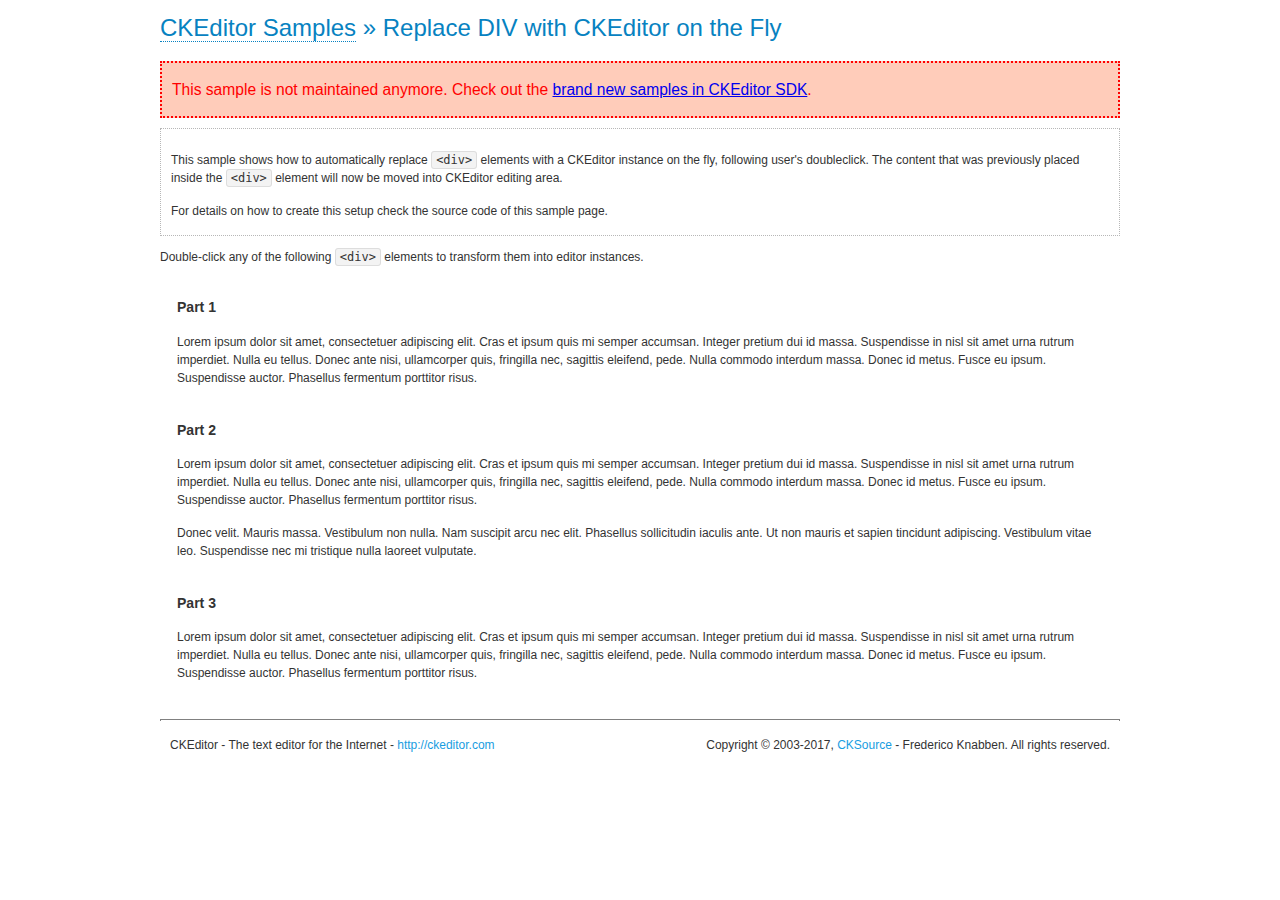
<file: IblogV/WebContent/ckeditor/samples/old/divreplace.html>
<!DOCTYPE html>
<!--
Copyright (c) 2003-2017, CKSource - Frederico Knabben. All rights reserved.
For licensing, see LICENSE.md or http://ckeditor.com/license
-->
<html>
<head>
	<meta charset="utf-8">
	<title>Replace DIV &mdash; CKEditor Sample</title>
	<script src="../../ckeditor.js"></script>
	<link href="sample.css" rel="stylesheet">
	<style>

		div.editable
		{
			border: solid 2px transparent;
			padding-left: 15px;
			padding-right: 15px;
		}

		div.editable:hover
		{
			border-color: black;
		}

	</style>
	<script>

		// Uncomment the following code to test the "Timeout Loading Method".
		// CKEDITOR.loadFullCoreTimeout = 5;

		window.onload = function() {
			// Listen to the double click event.
			if ( window.addEventListener )
				document.body.addEventListener( 'dblclick', onDoubleClick, false );
			else if ( window.attachEvent )
				document.body.attachEvent( 'ondblclick', onDoubleClick );

		};

		function onDoubleClick( ev ) {
			// Get the element which fired the event. This is not necessarily the
			// element to which the event has been attached.
			var element = ev.target || ev.srcElement;

			// Find out the div that holds this element.
			var name;

			do {
				element = element.parentNode;
			}
			while ( element && ( name = element.nodeName.toLowerCase() ) &&
				( name != 'div' || element.className.indexOf( 'editable' ) == -1 ) && name != 'body' );

			if ( name == 'div' && element.className.indexOf( 'editable' ) != -1 )
				replaceDiv( element );
		}

		var editor;

		function replaceDiv( div ) {
			if ( editor )
				editor.destroy();

			editor = CKEDITOR.replace( div );
		}

	</script>
</head>
<body>
	<h1 class="samples">
		<a href="index.html">CKEditor Samples</a> &raquo; Replace DIV with CKEditor on the Fly
	</h1>
	<div class="warning deprecated">
		This sample is not maintained anymore. Check out the <a href="http://sdk.ckeditor.com/">brand new samples in CKEditor SDK</a>.
	</div>
	<div class="description">
		<p>
			This sample shows how to automatically replace <code>&lt;div&gt;</code> elements
			with a CKEditor instance on the fly, following user's doubleclick. The content
			that was previously placed inside the <code>&lt;div&gt;</code> element will now
			be moved into CKEditor editing area.
		</p>
		<p>
			For details on how to create this setup check the source code of this sample page.
		</p>
	</div>
	<p>
		Double-click any of the following <code>&lt;div&gt;</code> elements to transform them into
		editor instances.
	</p>
	<div class="editable">
		<h3>
			Part 1
		</h3>
		<p>
			Lorem ipsum dolor sit amet, consectetuer adipiscing elit. Cras et ipsum quis mi
			semper accumsan. Integer pretium dui id massa. Suspendisse in nisl sit amet urna
			rutrum imperdiet. Nulla eu tellus. Donec ante nisi, ullamcorper quis, fringilla
			nec, sagittis eleifend, pede. Nulla commodo interdum massa. Donec id metus. Fusce
			eu ipsum. Suspendisse auctor. Phasellus fermentum porttitor risus.
		</p>
	</div>
	<div class="editable">
		<h3>
			Part 2
		</h3>
		<p>
			Lorem ipsum dolor sit amet, consectetuer adipiscing elit. Cras et ipsum quis mi
			semper accumsan. Integer pretium dui id massa. Suspendisse in nisl sit amet urna
			rutrum imperdiet. Nulla eu tellus. Donec ante nisi, ullamcorper quis, fringilla
			nec, sagittis eleifend, pede. Nulla commodo interdum massa. Donec id metus. Fusce
			eu ipsum. Suspendisse auctor. Phasellus fermentum porttitor risus.
		</p>
		<p>
			Donec velit. Mauris massa. Vestibulum non nulla. Nam suscipit arcu nec elit. Phasellus
			sollicitudin iaculis ante. Ut non mauris et sapien tincidunt adipiscing. Vestibulum
			vitae leo. Suspendisse nec mi tristique nulla laoreet vulputate.
		</p>
	</div>
	<div class="editable">
		<h3>
			Part 3
		</h3>
		<p>
			Lorem ipsum dolor sit amet, consectetuer adipiscing elit. Cras et ipsum quis mi
			semper accumsan. Integer pretium dui id massa. Suspendisse in nisl sit amet urna
			rutrum imperdiet. Nulla eu tellus. Donec ante nisi, ullamcorper quis, fringilla
			nec, sagittis eleifend, pede. Nulla commodo interdum massa. Donec id metus. Fusce
			eu ipsum. Suspendisse auctor. Phasellus fermentum porttitor risus.
		</p>
	</div>
	<div id="footer">
		<hr>
		<p>
			CKEditor - The text editor for the Internet - <a class="samples" href="http://ckeditor.com/">http://ckeditor.com</a>
		</p>
		<p id="copy">
			Copyright &copy; 2003-2017, <a class="samples" href="http://cksource.com/">CKSource</a> - Frederico
			Knabben. All rights reserved.
		</p>
	</div>
</body>
</html>
</file>
<file: IblogV/WebContent/ckeditor/samples/css/samples.css>
/**
 * @license Copyright (c) 2003-2017, CKSource - Frederico Knabben. All rights reserved.
 * For licensing, see LICENSE.md or http://ckeditor.com/license
 */
@media (max-width: 900px) {
  .global-is-mobile-hidden {
    display: none !important;
  }
}
article,
aside,
details,
figcaption,
figure,
footer,
header,
hgroup,
main,
menu,
nav,
section {
  display: block;
}
body,
html {
  margin: 0;
  padding: 0;
  font: 16px / 1.8 Arial, 'Helvetica Neue', Helvetica, sans-serif;
  font-weight: 300;
  color: #575757;
}
.grid-width-10 {
  width: 10%;
}
.grid-width-20 {
  width: 20%;
}
.grid-width-30 {
  width: 30%;
}
.grid-width-40 {
  width: 40%;
}
.grid-width-50 {
  width: 50%;
}
.grid-width-60 {
  width: 60%;
}
.grid-width-70 {
  width: 70%;
}
.grid-width-80 {
  width: 80%;
}
.grid-width-90 {
  width: 90%;
}
.grid-width-100 {
  width: 100%;
}
@media (max-width: 900px) {
  .grid-width-10,
  .grid-width-20,
  .grid-width-30,
  .grid-width-40,
  .grid-width-50,
  .grid-width-60,
  .grid-width-70,
  .grid-width-80,
  .grid-width-90,
  .grid-width-100 {
    width: 100%;
  }
}
*[class*="grid-width"] {
  -webkit-box-sizing: border-box;
  -moz-box-sizing: border-box;
  box-sizing: border-box;
  padding-left: 4%;
  padding-right: 4%;
  float: left;
}
*[class*="grid-width"]:after,
.grid-container:after,
*[class*="grid-width"]:before,
.grid-container:before {
  content: '';
  display: block;
  overflow: hidden;
  visibility: hidden;
  font-size: 0;
  line-height: 0;
  width: 0;
  height: 0;
}
*[class*="grid-width"]:after,
.grid-container:after {
  clear: both;
}
.grid-container {
  -webkit-box-sizing: border-box;
  -moz-box-sizing: border-box;
  box-sizing: border-box;
  margin-left: auto;
  margin-right: auto;
}
.grid-container-nested *[class*="grid-width"]:first-child {
  padding-left: 0;
}
.grid-container-nested *[class*="grid-width"]:last-child {
  padding-right: 0;
}
@media (max-width: 900px) {
  .grid-container-nested *[class*="grid-width"]:first-child {
    padding-left: 4%;
  }
  .grid-container-nested *[class*="grid-width"]:last-child {
    padding-right: 4%;
  }
}
.header-a {
  min-height: 140px;
  overflow: hidden;
}
.header-a .header-a-logo {
  margin: 40px 0 0;
}
@media (max-width: 900px) {
  .header-a .header-a-logo {
    text-align: center;
  }
}
.header-a .header-a-logo img {
  border: transparent;
}
.navigation-a {
  height: 30px;
  background: #3D3D3D;
  position: absolute;
  left: 0;
  right: 0;
  top: 0;
  padding: 0;
  overflow: hidden;
}
@media (max-width: 900px) {
  .navigation-a {
    text-align: center;
  }
}
.navigation-a ul {
  list-style: none;
  margin: 0;
  overflow: hidden;
}
.navigation-a ul li,
.navigation-a ul li a {
  display: inline-block;
}
@media (max-width: 900px) {
  .navigation-a ul {
    width: auto;
    text-overflow: ellipsis;
    white-space: nowrap;
    display: inline-block;
    float: none;
  }
  .navigation-a ul:before,
  .navigation-a ul:after {
    display: none;
  }
}
.navigation-a ul.navigation-a-left {
  text-align: left;
}
@media (max-width: 900px) {
  .navigation-a ul.navigation-a-left {
    padding-right: 0;
  }
}
.navigation-a ul.navigation-a-right {
  text-align: right;
}
@media (max-width: 900px) {
  .navigation-a ul.navigation-a-right {
    padding-left: 23px;
  }
}
.navigation-a ul li + li {
  margin-left: 23px;
}
.navigation-a ul li a {
  font-size: 10px;
  font-size: 0.625rem;
  line-height: 18px;
  line-height: 1.13rem;
  line-height: 30px;
  float: left;
  color: #ddd;
  font-weight: bold;
  text-decoration: none;
  text-transform: uppercase;
}
.navigation-a ul li a:hover {
  cursor: pointer;
  color: #fff;
}
.icon-navigation-a-github:before,
.icon-navigation-a-github:after {
  background-image: url("[data-uri]");
}
.navigation-b {
  text-align: right;
  margin: 52px 0 0;
  overflow: visible;
}
@media (max-width: 900px) {
  .navigation-b {
    text-align: center;
    margin-top: 20px;
    padding: 0;
  }
}
.navigation-b ul {
  padding: 0;
  list-style: none;
  margin: 0;
  overflow: visible;
}
.navigation-b ul li,
.navigation-b ul li a {
  display: inline-block;
}
@media (max-width: 900px) {
  .navigation-b ul {
    display: table;
    width: 100%;
    padding-bottom: 1.5em;
  }
}
@media (max-width: 900px) {
  .navigation-b ul li {
    display: table-row;
  }
}
.navigation-b ul li + li {
  margin-left: 20px;
}
@media (max-width: 900px) {
  .navigation-b ul li + li {
    margin-left: 0;
  }
}
.navigation-b ul li a {
  -webkit-box-sizing: border-box;
  -moz-box-sizing: border-box;
  box-sizing: border-box;
  text-transform: uppercase;
  text-decoration: none;
  outline: none;
}
@media (max-width: 900px) {
  .navigation-b ul li a {
    width: 100%;
    -webkit-border-radius: 0;
    -webkit-background-clip: padding-box;
    -moz-border-radius: 0;
    -moz-background-clip: padding;
    border-radius: 0;
    background-clip: padding-box;
  }
}
.footer-a {
  font-size: 13px;
  font-size: 0.8125rem;
  line-height: 23.4px;
  line-height: 1.46rem;
  padding-top: 2.25em;
  padding-bottom: 2.25em;
  overflow: hidden;
  color: #8a8a8a;
}
.footer-a a {
  color: #27C0D8;
  text-decoration: none;
  border-bottom: 1px dotted #27C0D8;
}
.footer-a a:hover {
  color: #23adc2;
}
.footer-a p {
  margin: 0;
  display: inline-block;
  text-align: center;
}
.content {
  font-size: 14px;
  font-size: 0.875rem;
  line-height: 25.2px;
  line-height: 1.57rem;
  overflow: hidden;
  padding-top: 1.5em;
  padding-bottom: 1.5em;
}
.content p {
  margin: 0.75em 0;
}
.content ul,
.content ol,
.content pre,
.content blockquote,
.content textarea:not([class^="cke"]),
.content .cke {
  margin: 1.875em 0;
}
.content code,
.content kbd {
  -webkit-border-radius: 3px;
  -webkit-background-clip: padding-box;
  -moz-border-radius: 3px;
  -moz-background-clip: padding;
  border-radius: 3px;
  background-clip: padding-box;
  padding: 3px 4px;
}
.content pre,
.content code,
.content kbd,
.content blockquote {
  background: #f5f5f5;
}
.content blockquote,
.content pre {
  background: none;
  border-left: 4px solid #27C0D8;
  padding: 1.5em 2.25em;
}
.content p a,
.content ul a,
.content ol a,
.content blockquote a,
.content h1 a,
.content h2 a,
.content h3 a,
.content h4 a,
.content h5 a {
  color: #27C0D8;
  text-decoration: none;
  border-bottom: 1px dotted #27C0D8;
}
.content p a:hover,
.content ul a:hover,
.content ol a:hover,
.content blockquote a:hover,
.content h1 a:hover,
.content h2 a:hover,
.content h3 a:hover,
.content h4 a:hover,
.content h5 a:hover {
  color: #23adc2;
}
.content h1,
.content h2,
.content h3,
.content h4,
.content h5 {
  color: #000;
  font-weight: 100;
}
.content h1 code,
.content h2 code,
.content h3 code,
.content h4 code,
.content h5 code,
.content h1 kbd,
.content h2 kbd,
.content h3 kbd,
.content h4 kbd,
.content h5 kbd {
  font-size: inherit;
}
.content h1 a.content-heading-anchor,
.content h2 a.content-heading-anchor,
.content h3 a.content-heading-anchor,
.content h4 a.content-heading-anchor,
.content h5 a.content-heading-anchor {
  font-weight: 100;
  vertical-align: middle;
  opacity: 0;
  border: 0;
}
.content h1:hover a.content-heading-anchor,
.content h2:hover a.content-heading-anchor,
.content h3:hover a.content-heading-anchor,
.content h4:hover a.content-heading-anchor,
.content h5:hover a.content-heading-anchor {
  opacity: 1;
}
.content h1:target a,
.content h2:target a,
.content h3:target a,
.content h4:target a,
.content h5:target a {
  -webkit-animation: targetLinkOpacity 0.5s linear alternate;
  -moz-animation: targetLinkOpacity 0.5s linear alternate;
  -o-animation: targetLinkOpacity 0.5s linear alternate;
  animation: targetLinkOpacity 0.5s linear alternate;
  opacity: 1;
}
.content input,
.content select,
.content textarea:not([class^="cke"]) {
  -webkit-border-radius: 3px;
  -webkit-background-clip: padding-box;
  -moz-border-radius: 3px;
  -moz-background-clip: padding;
  border-radius: 3px;
  background-clip: padding-box;
  -webkit-box-shadow: inset 0 1px 1px rgba(0, 0, 0, 0.08);
  -moz-box-shadow: inset 0 1px 1px rgba(0, 0, 0, 0.08);
  box-shadow: inset 0 1px 1px rgba(0, 0, 0, 0.08);
  font: inherit;
  color: inherit;
  border: 1px solid #D9D9D9;
  padding: .2em .5em;
}
.content input:focus,
.content select:focus,
.content textarea:not([class^="cke"]):focus {
  border-color: #66afe9;
  outline: 0;
  -webkit-box-shadow: inset 0 1px 1px rgba(0, 0, 0, 0.08), 0 0 8px #93c6ef;
  -moz-box-shadow: inset 0 1px 1px rgba(0, 0, 0, 0.08), 0 0 8px #93c6ef;
  box-shadow: inset 0 1px 1px rgba(0, 0, 0, 0.08), 0 0 8px #93c6ef;
}
.content abbr {
  border-bottom: 1px dotted #666;
  cursor: pointer;
}
.content blockquote {
  font-style: italic;
  font-family: Georgia, Times, "Times New Roman", serif;
  font-size: 16px;
  font-size: 1rem;
  line-height: 28.8px;
  line-height: 1.8rem;
}
.content em {
  font-style: italic;
}
.content h1 {
  font-size: 36px;
  font-size: 2.25rem;
  line-height: 64.8px;
  line-height: 4.05rem;
  margin: 1.125em 0 0;
}
.content h2 {
  font-size: 27.2px;
  font-size: 1.7rem;
  line-height: 48.96px;
  line-height: 3.06rem;
  margin: 0.9em 0 0;
}
.content h3 {
  font-size: 24px;
  font-size: 1.5rem;
  line-height: 43.2px;
  line-height: 2.7rem;
  font-weight: 500;
  margin: 0.75em 0 0;
}
.content h4 {
  font-size: 19.2px;
  font-size: 1.2rem;
  line-height: 34.56px;
  line-height: 2.16rem;
  font-weight: 500;
  margin: 0.75em 0 0;
}
.content h5 {
  font-size: 17.6px;
  font-size: 1.1rem;
  line-height: 31.68px;
  line-height: 1.98rem;
  font-weight: 500;
  margin: 0.75em 0 0;
}
.content hr {
  border: 0;
  border-top: 4px solid #D9D9D9;
  margin: 1.5em 0;
}
.content input[type="text"] {
  height: 1.8em;
  line-height: 1.8em;
}
.content input[type="button"] {
  -webkit-appearance: button;
  -moz-appearance: button;
  appearance: button;
}
.content kbd {
  font-size: 12px;
  font-size: 0.75rem;
  line-height: 21.6px;
  line-height: 1.35rem;
  font-family: Arial, 'Helvetica Neue', Helvetica, sans-serif;
  padding: 2px 6px;
  -webkit-box-shadow: 0 0 4px #fff inset, 0 2px 0 #D9D9D9;
  -moz-box-shadow: 0 0 4px #fff inset, 0 2px 0 #D9D9D9;
  box-shadow: 0 0 4px #fff inset, 0 2px 0 #D9D9D9;
}
.content p img {
  vertical-align: middle;
}
.content p pre {
  padding: 1.5em;
}
.content pre {
  padding: 0;
  border: 0;
  tab-size: 4;
  -o-tab-size: 4;
  -moz-tab-size: 4;
}
.content pre,
.content code {
  font-size: 11.89px;
  font-size: 0.743rem;
  line-height: 21.4px;
  line-height: 1.34rem;
  font-family: Consolas, Menlo, Monaco, Lucida Console, Liberation Mono, DejaVu Sans Mono, Bitstream Vera Sans Mono, Courier New, monospace, serif;
}
.content pre a,
.content code a {
  border: 0;
}
.content pre code {
  padding: 0.75em;
  display: block;
}
.content strong {
  color: #000;
}
.content ul ul,
.content ol ul,
.content ul ol,
.content ol ol {
  margin: 0.75em 0;
}
.content ul li,
.content ol li {
  font-size: 14px;
  font-size: 0.875rem;
  line-height: 30.24px;
  line-height: 1.89rem;
}
.content textarea:not([class^="cke"]) {
  width: 100%;
}
.content div.todo {
  border: 2px dotted #444;
  padding: 10px;
  margin: 60px 0 10px 0;
  /* Remove me some day */
}
.content div.todo:before {
  content: "TODO";
  font-weight: bold;
}
body a.button-a,
body button.button-a,
body input.button-a {
  -webkit-border-radius: 3px;
  -webkit-background-clip: padding-box;
  -moz-border-radius: 3px;
  -moz-background-clip: padding;
  border-radius: 3px;
  background-clip: padding-box;
  font-size: 14px;
  font-size: 0.875rem;
  line-height: 25.2px;
  line-height: 1.57rem;
  height: 36px;
  line-height: 36px;
  padding: 0 1.1em;
  font-weight: 700;
  color: #3e3e3e;
  white-space: nowrap;
  text-decoration: none;
  display: inline-block;
  cursor: pointer;
  border: 0;
  vertical-align: middle;
  margin: 1px 0;
  background: transparent;
}
body a.button-a.icon-pos-left,
body button.button-a.icon-pos-left,
body input.button-a.icon-pos-left {
  padding-left: .8em;
}
body a.button-a.icon-pos-right,
body button.button-a.icon-pos-right,
body input.button-a.icon-pos-right {
  padding-right: .8em;
}
body a.button-a.button-a-no-text,
body button.button-a.button-a-no-text,
body input.button-a.button-a-no-text {
  -webkit-border-radius: 100px;
  -webkit-background-clip: padding-box;
  -moz-border-radius: 100px;
  -moz-background-clip: padding;
  border-radius: 100px;
  background-clip: padding-box;
  width: 36px;
  padding: 0;
  text-indent: -999px;
  overflow: hidden;
  position: relative;
  text-align: center;
}
body a.button-a.button-a-no-text:before,
body button.button-a.button-a-no-text:before,
body input.button-a.button-a-no-text:before {
  position: absolute;
  left: 50%;
  top: 50%;
  margin: -9px 0 0 -9px;
}
@media (max-width: 900px) {
  body a.button-a.button-a-mobile-collapsed,
  body button.button-a.button-a-mobile-collapsed,
  body input.button-a.button-a-mobile-collapsed {
    -webkit-border-radius: 100px;
    -webkit-background-clip: padding-box;
    -moz-border-radius: 100px;
    -moz-background-clip: padding;
    border-radius: 100px;
    background-clip: padding-box;
    width: 36px;
    padding: 0;
    text-indent: -999px;
    overflow: hidden;
    position: relative;
    text-align: center;
  }
  body a.button-a.button-a-mobile-collapsed:before,
  body button.button-a.button-a-mobile-collapsed:before,
  body input.button-a.button-a-mobile-collapsed:before {
    position: absolute;
    left: 50%;
    top: 50%;
    margin: -9px 0 0 -9px;
  }
  body a.button-a.button-a-mobile-collapsed:before,
  body button.button-a.button-a-mobile-collapsed:before,
  body input.button-a.button-a-mobile-collapsed:before {
    position: absolute;
    left: 50%;
    top: 50%;
    margin: -9px 0 0 -9px;
  }
}
body a.button-a:active,
body button.button-a:active,
body input.button-a:active,
body a.button-a:hover,
body button.button-a:hover,
body input.button-a:hover {
  color: #fff;
  background: #23adc2;
}
body a.button-a:focus,
body button.button-a:focus,
body input.button-a:focus {
  border-color: #66afe9;
  outline: 0;
  -webkit-box-shadow: inset 0 1px 1px rgba(0, 0, 0, 0.075), 0 0 8px #93c6ef;
  -moz-box-shadow: inset 0 1px 1px rgba(0, 0, 0, 0.075), 0 0 8px #93c6ef;
  box-shadow: inset 0 1px 1px rgba(0, 0, 0, 0.075), 0 0 8px #93c6ef;
}
body a.button-a-soft,
body button.button-a-soft,
body input.button-a-soft {
  background: #e7e7e7;
}
body a.button-a-soft:active,
body button.button-a-soft:active,
body input.button-a-soft:active,
body a.button-a-soft:hover,
body button.button-a-soft:hover,
body input.button-a-soft:hover {
  color: #3e3e3e;
  background: #cecece;
}
body a.button-a-background,
body button.button-a-background,
body input.button-a-background,
body a.navigation-b ul li a:hover,
body button.navigation-b ul li a:hover,
body input.navigation-b ul li a:hover {
  color: #fff;
  background: #27C0D8;
}
body a.button-a-background:active,
body button.button-a-background:active,
body input.button-a-background:active,
body a.button-a-background:hover,
body button.button-a-background:hover,
body input.button-a-background:hover,
body a.navigation-b ul li a:hover:active,
body button.navigation-b ul li a:hover:active,
body input.navigation-b ul li a:hover:active,
body a.navigation-b ul li a:hover:hover,
body button.navigation-b ul li a:hover:hover,
body input.navigation-b ul li a:hover:hover {
  color: #fff;
  background: #23adc2;
}
.balloon-a {
  font-size: 12px;
  font-size: 0.75rem;
  line-height: 21.6px;
  line-height: 1.35rem;
  -webkit-border-radius: 3px;
  -webkit-background-clip: padding-box;
  -moz-border-radius: 3px;
  -moz-background-clip: padding;
  border-radius: 3px;
  background-clip: padding-box;
  border-bottom: 3px solid #d4d4d4;
  background: #ebebeb;
  display: inline-block;
  white-space: nowrap;
  padding: .4em 1.2em .2em;
  font-weight: 700;
  position: relative;
  z-index: 1000;
  text-transform: none;
  color: #575757;
}
.balloon-a:hover {
  color: #575757;
}
.balloon-a:before {
  content: '';
  width: 0;
  height: 0;
  border-style: solid;
  position: absolute;
}
.balloon-a-ne:before,
.balloon-a-nw:before {
  top: -13px;
  border-width: 0 9px 15.6px 9px;
  border-color: transparent transparent #ebebeb transparent;
}
.balloon-a-se:before,
.balloon-a-sw:before {
  bottom: -13px;
  border-width: 15.6px 9px 0 9px;
  border-color: #ebebeb transparent transparent transparent;
}
.balloon-a-nw:before,
.balloon-a-sw:before {
  left: 20px;
}
.balloon-a-ne:before,
.balloon-a-se:before {
  right: 20px;
}
.icon-pos-left:before,
.icon-pos-right:after {
  content: '';
  display: inline-block;
  width: 18px;
  height: 18px;
  vertical-align: middle;
  background-repeat: no-repeat;
}
.icon-pos-left:before {
  margin-right: 10px;
}
.icon-pos-right:after {
  margin-left: 10px;
}
.icon-download:before,
.icon-download:after {
  background-image: url("[data-uri]");
}
.icon-question-mark:before,
.icon-question-mark:after {
  background-image: url("[data-uri]");
}
.icon-close:before,
.icon-close:after {
  background-image: url("[data-uri]");
}
.ie8 .switch > * {
  vertical-align: middle;
}
.ie8 .switch input[type="radio"] {
  margin: 0 0.25em;
  display: inline-block;
}
.ie8 .switch label {
  margin-left: 0 !important;
  margin-right: 0 !important;
}
.ie8 .switch label[data-for="1"] {
  float: left;
}
.ie8 .switch label[data-for="2"] {
  float: right;
}
.ie8 .switch .switch-inner {
  display: none;
}
.switch {
  font-size: 14px;
  font-size: 0.875rem;
  line-height: 25.2px;
  line-height: 1.57rem;
  font-weight: bold;
  background-color: #27C0D8;
  overflow: hidden;
  display: inline-block;
  padding: 0.75em 0.25em;
  color: #fff;
  -webkit-border-radius: 3px;
  -webkit-background-clip: padding-box;
  -moz-border-radius: 3px;
  -moz-background-clip: padding;
  border-radius: 3px;
  background-clip: padding-box;
  position: relative;
}
.switch input[type="radio"] {
  display: none;
}
.switch label {
  position: relative;
  z-index: 2;
  float: left;
  cursor: pointer;
  padding: 0 0.75em;
}
.switch label:hover {
  text-decoration: underline;
}
.switch .switch-inner {
  float: left;
  background-color: #FFF;
  height: 1.5em;
  width: 4.125em;
  padding: 2px;
  margin: 0 0.25em;
  -webkit-border-radius: 5.5px;
  -webkit-background-clip: padding-box;
  -moz-border-radius: 5.5px;
  -moz-background-clip: padding;
  border-radius: 5.5px;
  background-clip: padding-box;
}
.switch .switch-inner .handler {
  overflow: hidden;
  position: relative;
  display: block;
  height: 1.5em;
  width: 1.5em;
  background: #25b4cb;
  -webkit-border-radius: 4.5px;
  -webkit-background-clip: padding-box;
  -moz-border-radius: 4.5px;
  -moz-background-clip: padding;
  border-radius: 4.5px;
  background-clip: padding-box;
}
.switch .switch-inner .handler:before {
  content: '';
  display: block;
  position: absolute;
  top: 0;
  right: 0;
  bottom: 3px;
  left: 0;
  background-color: #34c4da;
  -webkit-border-bottom-left-radius: 4.5px;
  -moz-border-radius-bottomleft: 4.5px;
  border-bottom-left-radius: 4.5px;
  -webkit-border-bottom-right-radius: 4.5px;
  -webkit-background-clip: padding-box;
  -moz-border-radius-bottomright: 4.5px;
  -moz-background-clip: padding;
  border-bottom-right-radius: 4.5px;
  background-clip: padding-box;
}
.switch:hover .switch-inner .handler:before {
  background: #45c9dd;
}
.switch input[data-num="2"]:checked ~ .switch-inner > .handler {
  margin-left: auto;
}
.switch input[data-num="2"]:checked ~ label[data-for="1"] {
  padding-right: 5.125em;
  margin-right: -4.375em;
}
.switch input[data-num="1"]:checked ~ label[data-for="2"] {
  padding-left: 5.125em;
  margin-left: -4.375em;
}
.toggler {
  -webkit-user-select: none;
  -moz-user-select: none;
  -ms-user-select: none;
  user-select: none;
}
.toggler label {
  cursor: pointer;
}
.toggler [data-collapse] {
  display: inherit;
}
.toggler [data-expand] {
  display: none;
}
.toggler.collapsed [data-collapse] {
  display: none;
}
.toggler.collapsed [data-expand] {
  display: inherit;
}
.toggler-container {
  overflow: hidden;
}
.toggler-container.collapsed {
  height: 0;
}
.icon-toggler-expanded:before,
.icon-toggler-collapsed:before,
.icon-toggler-expanded:after,
.icon-toggler-collapsed:after {
  background-image: url("[data-uri]");
}
.icon-toggler-expanded.icon-light:before,
.icon-toggler-collapsed.icon-light:before,
.icon-toggler-expanded.icon-light:after,
.icon-toggler-collapsed.icon-light:after {
  background-image: url("[data-uri]");
}
.icon-toggler-expanded:before,
.icon-toggler-expanded:after {
  background-position: top left;
}
.icon-toggler-collapsed:before,
.icon-toggler-collapsed:after {
  background-position: bottom left;
}
.modal {
  padding: 20px;
  border-radius: 3px;
  background-color: white;
  max-width: 700px;
  -webkit-box-sizing: border-box;
  -moz-box-sizing: border-box;
  box-sizing: border-box;
  width: 80% !important;
  top: 50% !important;
  -webkit-transform: translate(-50%, -50%) !important;
  -moz-transform: translate(-50%, -50%) !important;
  -o-transform: translate(-50%, -50%) !important;
  -ms-transform: translate(-50%, -50%) !important;
  transform: translate(-50%, -50%) !important;
}
.modal-close {
  -webkit-border-radius: 100px;
  -webkit-background-clip: padding-box;
  -moz-border-radius: 100px;
  -moz-background-clip: padding;
  border-radius: 100px;
  background-clip: padding-box;
  cursor: pointer;
  height: 18px;
  width: 18px;
  position: absolute;
  top: 10px;
  right: 10px;
  font-size: 17px;
  text-align: center;
  line-height: 19px;
  background: #cccccc;
}
main .grid-container,
header .grid-container,
.navigation-a > div,
footer > div {
  max-width: 968px;
}
.header-a {
  margin-top: 30px;
}
.footer-a {
  border-top: 1px solid #D9D9D9;
}
.adjoined-top {
  background-color: #27C0D8;
  color: #fff;
}
.adjoined-top .content h1,
.adjoined-top .content h2,
.adjoined-top .content h3,
.adjoined-top .content h4,
.adjoined-top .content h5 {
  color: #fff;
}
.adjoined-top .content p {
  font-size: 18px;
  font-size: 1.125rem;
  line-height: 32.4px;
  line-height: 2.02rem;
  font-weight: 100;
}
.adjoined-top .content p a {
  text-decoration: none;
  border-bottom: 1px dotted #fff;
  color: inherit;
}
.adjoined-top .content p a:hover {
  color: #e6e6e6;
}
.adjoined-top .content button {
  color: #fff;
}
.adjoined-top .content strong {
  color: #fff;
}
.adjoined-top .content code {
  font-size: inherit;
  color: #27C0D8;
}
.adjoined-bottom {
  position: relative;
}
.adjoined-bottom:before {
  z-index: -1;
  content: '';
  background: #27C0D8;
  position: absolute;
  top: 0;
  left: 0;
  right: 0;
  height: 50%;
}
main .grid-container,
header .grid-container,
.navigation-a > div,
footer > div {
  max-width: 1052px;
}
main .grid-container.freed-width {
  max-width: none;
}
.switch {
  background: #25b4cb;
  float: right;
  overflow: visible;
}
.switch .balloon-a {
  position: absolute;
  top: -40px;
  right: 50%;
  margin-right: -15px;
  background: #FFEFC1;
  border-bottom-color: #DCDCA4;
}
.switch .balloon-a:before {
  border-color: #FFEFC1 transparent transparent transparent;
}
#toolbar .editors-container {
  overflow: hidden;
  height: 0;
  transition: height 200ms;
}
#toolbar .editors-container.active {
  height: auto;
}
#main #editor {
  background: #FFF;
  padding: 2% 4%;
  border: dashed 5px #27C0D8;
}
#main .adjoined-top:before {
  height: 335px;
}
#toolbar .adjoined-top:before {
  height: 219px;
}
#toolbar .adjoined-top .grid-container-nested {
  height: 147px;
}
.content .grid-switch-magic {
  margin: 3.5em 0 0;
}
#info-box {
  padding-bottom: 0;
}
#info-box > div {
  width: 100%;
  text-align: right;
}
#info-box > div .toggler {
  padding-right: 0;
}
#info-box > div .toggler:hover {
  background: transparent;
  color: #000;
}
#info-box > div .toggler:hover > label {
  text-decoration: underline;
}
#info-box > div h2 {
  float: left;
  margin-top: 0;
}
#info-box > div#instructions-container {
  text-align: left;
}
#toolbarModifierWrapper {
  overflow: hidden;
  height: 0;
  opacity: 0;
  transition: height 200ms;
}
#toolbarModifierWrapper.active {
  height: auto;
  opacity: 1;
}
header {
  overflow: visible;
}
header div.grid-container {
  overflow: visible;
}
header .navigation-b {
  overflow: visible;
}
header .navigation-b ul {
  overflow: visible;
}
header .navigation-b a {
  position: relative;
}
header .balloon-a {
  position: absolute;
  top: 48px;
  left: 50%;
  margin-left: -35px;
}
@media (max-width: 1140px) {
  header .balloon-a {
    left: auto;
    margin-left: auto;
    right: 50%;
    margin-right: -35px;
  }
  header .balloon-a:before {
    left: auto;
    right: 22px;
  }
}
@media (max-width: 900px) {
  header .balloon-a {
    display: none;
  }
}
#toolbar .cke_toolbar {
  pointer-events: none;
  -webkit-user-select: none;
  -moz-user-select: none;
  -ms-user-select: none;
  user-select: none;
  cursor: default;
}
.some-toolbar-active .cke_toolbar {
  zoom: 1;
  filter: alpha(opacity=50);
  -webkit-opacity: 0.5;
  -moz-opacity: 0.5;
  opacity: 0.5;
}
.cke_toolbar.active {
  position: relative;
  zoom: 1;
  filter: alpha(opacity=100);
  -webkit-opacity: 1;
  -moz-opacity: 1;
  opacity: 1;
}
.cke_toolbar.active:after {
  content: '';
  display: block;
  position: absolute;
  top: 0;
  right: 6px;
  bottom: 5px;
  left: 0;
  -webkit-border-radius: 5px;
  -webkit-background-clip: padding-box;
  -moz-border-radius: 5px;
  -moz-background-clip: padding;
  border-radius: 5px;
  background-clip: padding-box;
  -webkit-box-shadow: 0px 0px 15px 3px #fff4b0;
  -moz-box-shadow: 0px 0px 15px 3px #fff4b0;
  box-shadow: 0px 0px 15px 3px #fff4b0;
}
.cke_toolbar.active .cke_toolgroup {
  -webkit-box-shadow: none;
  -moz-box-shadow: none;
  box-shadow: none;
  border-color: #e3c300;
}
.cke_toolbar.active .cke_combo,
.cke_toolbar.active .cke_toolgroup {
  position: relative;
  z-index: 2;
}
.cke_toolbar.active .cke_combo_button {
  -webkit-box-shadow: none;
  -moz-box-shadow: none;
  box-shadow: none;
}
.unselectable {
  -webkit-user-select: none;
  -moz-user-select: none;
  -ms-user-select: none;
  user-select: none;
}
.toolbar {
  padding: 5px 0;
  margin-bottom: 2.4em;
  overflow: hidden;
  background: #fff;
}
.toolbar button.button-a.cke_button {
  cursor: pointer;
  display: inline-block;
  padding: 4px 6px;
  outline: 0;
  border: 1px solid #a6a6a6;
}
.toolbar button.button-a.hidden {
  display: none;
}
.toolbar button.button-a.left {
  float: left;
  margin-right: 8px;
}
.toolbar button.button-a.right {
  float: right;
  margin-left: 8px;
}
.toolbar button.button-a .highlight {
  color: #ffefc1;
}
.configContainer.hidden,
.toolbarModifier.hidden,
.toolbarModifier-hints.hidden {
  display: none;
}
.toolbarModifier :focus,
.toolbar button:focus,
.configContainer textarea.configCode:focus {
  outline: none;
}
div.toolbarModifier {
  padding: 0;
  overflow: hidden;
  width: 100%;
  position: relative;
  display: table;
  border-collapse: collapse;
}
div.toolbarModifier ::-moz-focus-inner {
  border: 0;
}
div.toolbarModifier .empty {
  display: none;
}
div.toolbarModifier.empty-visible .empty {
  display: table-row;
  zoom: 1;
  filter: alpha(opacity=60);
  -webkit-opacity: 0.6;
  -moz-opacity: 0.6;
  opacity: 0.6;
}
div.toolbarModifier .empty > p {
  line-height: 31px;
}
div.toolbarModifier > ul {
  padding: 0;
  margin: 0;
  border-top: 1px solid #ccc;
  width: 100%;
}
div.toolbarModifier > ul[data-type="table-header"] {
  display: table-header-group;
}
div.toolbarModifier > ul[data-type="table-body"] {
  display: table-row-group;
}
div.toolbarModifier > ul p {
  padding: 0;
  margin: 0;
}
div.toolbarModifier > ul > li {
  display: table-row;
}
div.toolbarModifier > ul > li[data-type="header"] {
  font-weight: bold;
  user-select: none;
  cursor: default;
}
div.toolbarModifier > ul > li[data-type="group"],
div.toolbarModifier > ul > li[data-type="separator"] {
  border-bottom: 1px solid #ccc;
}
div.toolbarModifier > ul > li[data-type="subgroup"] {
  border-top: 1px solid #eee;
}
div.toolbarModifier > ul > li[data-type="subgroup"]:first-child {
  border-top: none;
}
div.toolbarModifier > ul > li[data-type="group"].active,
div.toolbarModifier > ul > li[data-type="group"]:hover,
div.toolbarModifier > ul > li[data-type="separator"].active,
div.toolbarModifier > ul > li[data-type="separator"]:hover {
  overflow: hidden;
  z-index: 2;
}
div.toolbarModifier > ul > li[data-type="group"].active,
div.toolbarModifier > ul > li[data-type="separator"].active,
div.toolbarModifier > ul > li[data-type="group"].active:hover,
div.toolbarModifier > ul > li[data-type="separator"].active:hover {
  background: #f0fafb;
}
div.toolbarModifier > ul > li[data-type="group"]:hover,
div.toolbarModifier > ul > li[data-type="separator"]:hover {
  background: #fffbe3;
}
div.toolbarModifier > ul > li[data-type="separator"] {
  background: #f5f5f5;
}
div.toolbarModifier > ul > li[data-type="separator"]:after {
  content: '';
  width: 100%;
}
div.toolbarModifier > ul > li[data-type="separator"] > p {
  padding: 2px 5px;
}
div.toolbarModifier > ul > li > p,
div.toolbarModifier > ul > li > ul {
  display: table-cell;
  vertical-align: middle;
}
div.toolbarModifier > ul > li p {
  padding-left: 5px;
  min-width: 200px;
}
div.toolbarModifier > ul > li p span {
  white-space: nowrap;
  cursor: default;
}
div.toolbarModifier > ul > li p span button {
  font-size: 12.666px;
  margin-right: 5px;
  cursor: pointer;
  background: #fff;
  -webkit-border-radius: 5px;
  -webkit-background-clip: padding-box;
  -moz-border-radius: 5px;
  -moz-background-clip: padding;
  border-radius: 5px;
  background-clip: padding-box;
  border: 1px solid #bbb;
  padding: 0 7px;
  line-height: 12px;
  height: 20px;
}
div.toolbarModifier > ul > li p span button:not(.disabled):hover,
div.toolbarModifier > ul > li p span button:not(.disabled):focus {
  color: #fff;
  background-color: #454545;
  border-color: transparent;
}
div.toolbarModifier > ul > li p span button.move.disabled {
  cursor: default;
  zoom: 1;
  filter: alpha(opacity=20);
  -webkit-opacity: 0.2;
  -moz-opacity: 0.2;
  opacity: 0.2;
}
div.toolbarModifier > ul > li ul {
  border-collapse: collapse;
  padding: 0;
  width: 100%;
}
div.toolbarModifier > ul > li ul li {
  display: table-row;
  list-style-type: none;
  line-height: 1;
}
div.toolbarModifier > ul > li ul li[data-type="subgroup"] {
  border-top: 1px solid #ddd;
}
div.toolbarModifier > ul > li ul li[data-type="subgroup"]:first-child {
  border-top: 0;
}
div.toolbarModifier > ul > li ul li[data-type="subgroup"] [data-type="button"] {
  -webkit-border-radius: 3px;
  -webkit-background-clip: padding-box;
  -moz-border-radius: 3px;
  -moz-background-clip: padding;
  border-radius: 3px;
  background-clip: padding-box;
  padding: 0 2px;
}
div.toolbarModifier > ul > li ul li[data-type="subgroup"] [data-type="button"]:focus {
  background: rgba(0, 0, 0, 0.04);
}
div.toolbarModifier > ul > li ul li[data-type="subgroup"] [data-type="button"] input {
  vertical-align: middle;
}
div.toolbarModifier > ul > li ul li > p,
div.toolbarModifier > ul > li ul li > ul {
  display: table-cell;
  vertical-align: middle;
}
div.toolbarModifier > ul > li ul li ul {
  padding: 0;
}
div.toolbarModifier > ul > li ul li ul li {
  padding: 0;
  display: inline-block;
  cursor: pointer;
  margin: 2px 5px 2px 0;
}
div.toolbarModifier > ul > li ul li ul li .cke_combo_text {
  cursor: pointer;
  white-space: nowrap;
}
div.toolbarModifier > ul > li ul li ul li .cke_toolgroup,
div.toolbarModifier > ul > li ul li ul li .cke_combo_button {
  cursor: pointer;
  margin: 0;
  vertical-align: middle;
  border: 1px solid #ddd;
  font-size: 11.41px;
  font-size: 0.713rem;
  line-height: 20.54px;
  line-height: 1.28rem;
}
div.toolbarModifier > .codemirror-wrapper {
  overflow-y: auto;
}
div.toolbarModifier-hints {
  float: right;
  width: 350px;
  min-width: 150px;
  overflow-y: auto;
  margin-left: 1.5em;
}
div.toolbarModifier-hints h3 {
  font-size: 18.08px;
  font-size: 1.13rem;
  line-height: 32.54px;
  line-height: 2.03rem;
  padding: 0.36em 1.5em;
  background: #f5f5f5;
  border-bottom: 1px solid #ddd;
  margin-top: 0;
  margin-bottom: 1.2em;
}
div.toolbarModifier-hints dl {
  margin-bottom: 1.2em;
  overflow: hidden;
}
div.toolbarModifier-hints dl .list-header {
  font-weight: bold;
  border: 0;
  padding-bottom: 0.6em;
}
div.toolbarModifier-hints dl > p {
  text-align: center;
}
div.toolbarModifier-hints dl dt {
  float: left;
  width: 9em;
  clear: both;
  text-align: right;
  border-top: 1px solid #ddd;
  padding-left: 1.5em;
  padding-right: .1em;
  -webkit-box-sizing: border-box;
  -moz-box-sizing: border-box;
  box-sizing: border-box;
}
div.toolbarModifier-hints dl dt code {
  background: none;
  border: none;
  vertical-align: middle;
}
div.toolbarModifier-hints dl dd {
  margin-left: 10em;
  clear: right;
  padding-right: 1.5em;
}
div.toolbarModifier-hints dl dd code {
  line-height: 2.2em;
}
div.toolbarModifier-hints dl dd:after {
  content: '\00a0';
  display: block;
  clear: left;
  float: right;
  height: 0;
  width: 0;
}
.toolbarModifier-hints,
.configContainer textarea.configCode,
.CodeMirror {
  -webkit-border-radius: 3px;
  -webkit-background-clip: padding-box;
  -moz-border-radius: 3px;
  -moz-background-clip: padding;
  border-radius: 3px;
  background-clip: padding-box;
  border: 1px solid #ccc;
  font-size: 13.01px;
  font-size: 0.813rem;
  line-height: 23.42px;
  line-height: 1.46rem;
}
.configContainer textarea.configCode,
.CodeMirror pre,
.CodeMirror-linenumber {
  font-size: 13.01px;
  font-size: 0.813rem;
  line-height: 23.42px;
  line-height: 1.46rem;
  font-family: Consolas, Menlo, Monaco, Lucida Console, Liberation Mono, DejaVu Sans Mono, Bitstream Vera Sans Mono, Courier New, monospace, serif;
}
.CodeMirror pre {
  border: none;
  padding: 0;
  margin: 0;
}
.configContainer textarea.configCode {
  -webkit-box-sizing: border-box;
  -moz-box-sizing: border-box;
  box-sizing: border-box;
  color: #575757;
  padding: 10px;
  width: 100%;
  min-height: 500px;
  margin: 0;
  resize: none;
  outline: none;
  -moz-tab-size: 4;
  tab-size: 4;
  white-space: pre;
  word-wrap: normal;
  overflow: auto;
}
.CodeMirror-hints.toolbar-modifier {
  padding: 0;
  color: #575757;
  font-size: 14px;
  font-size: 0.875rem;
  line-height: 25.2px;
  line-height: 1.57rem;
  font-family: Consolas, Menlo, Monaco, Lucida Console, Liberation Mono, DejaVu Sans Mono, Bitstream Vera Sans Mono, Courier New, monospace, serif;
}
.CodeMirror-hints.toolbar-modifier .CodeMirror-hint-active {
  color: #575757;
  background: #f0fafb;
}
.CodeMirror-hints.toolbar-modifier > li:hover {
  background: #fffbe3;
}
/* Text modifier */
#toolbarModifierWrapper {
  margin-bottom: 1.2em;
}
#toolbarModifierWrapper .invalid .CodeMirror {
  background: #fff8f8;
  border-color: red;
}
#toolbarModifierWrapper .CodeMirror {
  height: auto;
  padding: 0 0.6em;
}
.staticContainer {
  position: fixed;
  top: 0;
  width: 100%;
  z-index: 10;
}
.staticContainer > .grid-container {
  max-width: 1052px;
}
.staticContainer > .grid-container .inner {
  background: #fff;
}
.staticContainer > .grid-container .inner .toolbar {
  margin-bottom: 0;
}
#help {
  position: relative;
  top: -15px;
  left: -5px;
}
#help-content {
  display: none;
}
/*# sourceMappingURL=[data-uri] */
</file>
<file: IblogV/WebContent/ckeditor/samples/toolbarconfigurator/lib/codemirror/neo.css>
/* neo theme for codemirror */

/* Color scheme */

.cm-s-neo.CodeMirror {
  background-color:#ffffff;
  color:#2e383c;
  line-height:1.4375;
}
.cm-s-neo .cm-comment {color:#75787b}
.cm-s-neo .cm-keyword, .cm-s-neo .cm-property {color:#1d75b3}
.cm-s-neo .cm-atom,.cm-s-neo .cm-number {color:#75438a}
.cm-s-neo .cm-node,.cm-s-neo .cm-tag {color:#9c3328}
.cm-s-neo .cm-string {color:#b35e14}
.cm-s-neo .cm-variable,.cm-s-neo .cm-qualifier {color:#047d65}


/* Editor styling */

.cm-s-neo pre {
  padding:0;
}

.cm-s-neo .CodeMirror-gutters {
  border:none;
  border-right:10px solid transparent;
  background-color:transparent;
}

.cm-s-neo .CodeMirror-linenumber {
  padding:0;
  color:#e0e2e5;
}

.cm-s-neo .CodeMirror-guttermarker { color: #1d75b3; }
.cm-s-neo .CodeMirror-guttermarker-subtle { color: #e0e2e5; }
</file>
<file: IblogV/WebContent/ckeditor/samples/old/sample.css>
/*
Copyright (c) 2003-2017, CKSource - Frederico Knabben. All rights reserved.
For licensing, see LICENSE.md or http://ckeditor.com/license
*/

html, body, h1, h2, h3, h4, h5, h6, div, span, blockquote, p, address, form, fieldset, img, ul, ol, dl, dt, dd, li, hr, table, td, th, strong, em, sup, sub, dfn, ins, del, q, cite, var, samp, code, kbd, tt, pre
{
	line-height: 1.5;
}

body
{
	padding: 10px 30px;
}

input, textarea, select, option, optgroup, button, td, th
{
	font-size: 100%;
}

pre
{
	-moz-tab-size: 4;
	tab-size: 4;
}

pre, code, kbd, samp, tt
{
	font-family: monospace,monospace;
	font-size: 1em;
}

body {
	width: 960px;
	margin: 0 auto;
}

code
{
	background: #f3f3f3;
	border: 1px solid #ddd;
	padding: 1px 4px;
	border-radius: 3px;
}

abbr
{
	border-bottom: 1px dotted #555;
	cursor: pointer;
}

.new, .beta
{
	text-transform: uppercase;
	font-size: 10px;
	font-weight: bold;
	padding: 1px 4px;
	margin: 0 0 0 5px;
	color: #fff;
	float: right;
	border-radius: 3px;
}

.new
{
	background: #FF7E00;
	border: 1px solid #DA8028;
	text-shadow: 0 1px 0 #C97626;

	box-shadow: 0 2px 3px 0 #FFA54E inset;
}

.beta
{
	background: #18C0DF;
	border: 1px solid #19AAD8;
	text-shadow: 0 1px 0 #048CAD;
	font-style: italic;

	box-shadow: 0 2px 3px 0 #50D4FD inset;
}

h1.samples
{
	color: #0782C1;
	font-size: 200%;
	font-weight: normal;
	margin: 0;
	padding: 0;
}

h1.samples a
{
	color: #0782C1;
	text-decoration: none;
	border-bottom: 1px dotted #0782C1;
}

.samples a:hover
{
	border-bottom: 1px dotted #0782C1;
}

h2.samples
{
	color: #000000;
	font-size: 130%;
	margin: 15px 0 0 0;
	padding: 0;
}

p, blockquote, address, form, pre, dl, h1.samples, h2.samples
{
	margin-bottom: 15px;
}

ul.samples
{
	margin-bottom: 15px;
}

.clear
{
	clear: both;
}

fieldset
{
	margin: 0;
	padding: 10px;
}

body, input, textarea
{
	color: #333333;
	font-family: Arial, Helvetica, sans-serif;
}

body
{
	font-size: 75%;
}

a.samples
{
	color: #189DE1;
	text-decoration: none;
}

form
{
	margin: 0;
	padding: 0;
}

pre.samples
{
	background-color: #F7F7F7;
	border: 1px solid #D7D7D7;
	overflow: auto;
	padding: 0.25em;
	white-space: pre-wrap; /* CSS 2.1 */
	word-wrap: break-word; /* IE7 */
}

#footer
{
	clear: both;
	padding-top: 10px;
}

#footer hr
{
	margin: 10px 0 15px 0;
	height: 1px;
	border: solid 1px gray;
	border-bottom: none;
}

#footer p
{
	margin: 0 10px 10px 10px;
	float: left;
}

#footer #copy
{
	float: right;
}

#outputSample
{
	width: 100%;
	table-layout: fixed;
}

#outputSample thead th
{
	color: #dddddd;
	background-color: #999999;
	padding: 4px;
	white-space: nowrap;
}

#outputSample tbody th
{
	vertical-align: top;
	text-align: left;
}

#outputSample pre
{
	margin: 0;
	padding: 0;
}

.description
{
	border: 1px dotted #B7B7B7;
	margin-bottom: 10px;
	padding: 10px 10px 0;
	overflow: hidden;
}

label
{
	display: block;
	margin-bottom: 6px;
}

/**
 *	CKEditor editables are automatically set with the "cke_editable" class
 *	plus cke_editable_(inline|themed) depending on the editor type.
 */

/* Style a bit the inline editables. */
.cke_editable.cke_editable_inline
{
	cursor: pointer;
}

/* Once an editable element gets focused, the "cke_focus" class is
   added to it, so we can style it differently. */
.cke_editable.cke_editable_inline.cke_focus
{
	box-shadow: inset 0px 0px 20px 3px #ddd, inset 0 0 1px #000;
	outline: none;
	background: #eee;
	cursor: text;
}

/* Avoid pre-formatted overflows inline editable. */
.cke_editable_inline pre
{
	white-space: pre-wrap;
	word-wrap: break-word;
}

/**
 *	Samples index styles.
 */

.twoColumns,
.twoColumnsLeft,
.twoColumnsRight
{
	overflow: hidden;
}

.twoColumnsLeft,
.twoColumnsRight
{
	width: 45%;
}

.twoColumnsLeft
{
	float: left;
}

.twoColumnsRight
{
	float: right;
}

dl.samples
{
	padding: 0 0 0 40px;
}
dl.samples > dt
{
	display: list-item;
	list-style-type: disc;
	list-style-position: outside;
	margin: 0 0 3px;
}
dl.samples > dd
{
	margin: 0 0 3px;
}
.warning
{
	color: #ff0000;
	background-color: #FFCCBA;
	border: 2px dotted #ff0000;
	padding: 15px 10px;
	margin: 10px 0;
}

.warning.deprecated {
	font-size: 1.3em;
}

/* Used on inline samples */

blockquote
{
	font-style: italic;
	font-family: Georgia, Times, "Times New Roman", serif;
	padding: 2px 0;
	border-style: solid;
	border-color: #ccc;
	border-width: 0;
}

.cke_contents_ltr blockquote
{
	padding-left: 20px;
	padding-right: 8px;
	border-left-width: 5px;
}

.cke_contents_rtl blockquote
{
	padding-left: 8px;
	padding-right: 20px;
	border-right-width: 5px;
}

img.right {
	border: 1px solid #ccc;
	float: right;
	margin-left: 15px;
	padding: 5px;
}

img.left {
	border: 1px solid #ccc;
	float: left;
	margin-right: 15px;
	padding: 5px;
}

.marker
{
	background-color: Yellow;
}
</file>
<file: IblogV/WebContent/ckeditor/samples/toolbarconfigurator/lib/codemirror/codemirror.css>
/* BASICS */

.CodeMirror {
  /* Set height, width, borders, and global font properties here */
  font-family: monospace;
  height: 300px;
  color: black;
}

/* PADDING */

.CodeMirror-lines {
  padding: 4px 0; /* Vertical padding around content */
}
.CodeMirror pre {
  padding: 0 4px; /* Horizontal padding of content */
}

.CodeMirror-scrollbar-filler, .CodeMirror-gutter-filler {
  background-color: white; /* The little square between H and V scrollbars */
}

/* GUTTER */

.CodeMirror-gutters {
  border-right: 1px solid #ddd;
  background-color: #f7f7f7;
  white-space: nowrap;
}
.CodeMirror-linenumbers {}
.CodeMirror-linenumber {
  padding: 0 3px 0 5px;
  min-width: 20px;
  text-align: right;
  color: #999;
  white-space: nowrap;
}

.CodeMirror-guttermarker { color: black; }
.CodeMirror-guttermarker-subtle { color: #999; }

/* CURSOR */

.CodeMirror div.CodeMirror-cursor {
  border-left: 1px solid black;
}
/* Shown when moving in bi-directional text */
.CodeMirror div.CodeMirror-secondarycursor {
  border-left: 1px solid silver;
}
.CodeMirror.cm-fat-cursor div.CodeMirror-cursor {
  width: auto;
  border: 0;
  background: #7e7;
}
.CodeMirror.cm-fat-cursor div.CodeMirror-cursors {
  z-index: 1;
}

.cm-animate-fat-cursor {
  width: auto;
  border: 0;
  -webkit-animation: blink 1.06s steps(1) infinite;
  -moz-animation: blink 1.06s steps(1) infinite;
  animation: blink 1.06s steps(1) infinite;
}
@-moz-keyframes blink {
  0% { background: #7e7; }
  50% { background: none; }
  100% { background: #7e7; }
}
@-webkit-keyframes blink {
  0% { background: #7e7; }
  50% { background: none; }
  100% { background: #7e7; }
}
@keyframes blink {
  0% { background: #7e7; }
  50% { background: none; }
  100% { background: #7e7; }
}

/* Can style cursor different in overwrite (non-insert) mode */
div.CodeMirror-overwrite div.CodeMirror-cursor {}

.cm-tab { display: inline-block; text-decoration: inherit; }

.CodeMirror-ruler {
  border-left: 1px solid #ccc;
  position: absolute;
}

/* DEFAULT THEME */

.cm-s-default .cm-keyword {color: #708;}
.cm-s-default .cm-atom {color: #219;}
.cm-s-default .cm-number {color: #164;}
.cm-s-default .cm-def {color: #00f;}
.cm-s-default .cm-variable,
.cm-s-default .cm-punctuation,
.cm-s-default .cm-property,
.cm-s-default .cm-operator {}
.cm-s-default .cm-variable-2 {color: #05a;}
.cm-s-default .cm-variable-3 {color: #085;}
.cm-s-default .cm-comment {color: #a50;}
.cm-s-default .cm-string {color: #a11;}
.cm-s-default .cm-string-2 {color: #f50;}
.cm-s-default .cm-meta {color: #555;}
.cm-s-default .cm-qualifier {color: #555;}
.cm-s-default .cm-builtin {color: #30a;}
.cm-s-default .cm-bracket {color: #997;}
.cm-s-default .cm-tag {color: #170;}
.cm-s-default .cm-attribute {color: #00c;}
.cm-s-default .cm-header {color: blue;}
.cm-s-default .cm-quote {color: #090;}
.cm-s-default .cm-hr {color: #999;}
.cm-s-default .cm-link {color: #00c;}

.cm-negative {color: #d44;}
.cm-positive {color: #292;}
.cm-header, .cm-strong {font-weight: bold;}
.cm-em {font-style: italic;}
.cm-link {text-decoration: underline;}
.cm-strikethrough {text-decoration: line-through;}

.cm-s-default .cm-error {color: #f00;}
.cm-invalidchar {color: #f00;}

.CodeMirror-composing { border-bottom: 2px solid; }

/* Default styles for common addons */

div.CodeMirror span.CodeMirror-matchingbracket {color: #0f0;}
div.CodeMirror span.CodeMirror-nonmatchingbracket {color: #f22;}
.CodeMirror-matchingtag { background: rgba(255, 150, 0, .3); }
.CodeMirror-activeline-background {background: #e8f2ff;}

/* STOP */

/* The rest of this file contains styles related to the mechanics of
   the editor. You probably shouldn't touch them. */

.CodeMirror {
  position: relative;
  overflow: hidden;
  background: white;
}

.CodeMirror-scroll {
  overflow: scroll !important; /* Things will break if this is overridden */
  /* 30px is the magic margin used to hide the element's real scrollbars */
  /* See overflow: hidden in .CodeMirror */
  margin-bottom: -30px; margin-right: -30px;
  padding-bottom: 30px;
  height: 100%;
  outline: none; /* Prevent dragging from highlighting the element */
  position: relative;
}
.CodeMirror-sizer {
  position: relative;
  border-right: 30px solid transparent;
}

/* The fake, visible scrollbars. Used to force redraw during scrolling
   before actuall scrolling happens, thus preventing shaking and
   flickering artifacts. */
.CodeMirror-vscrollbar, .CodeMirror-hscrollbar, .CodeMirror-scrollbar-filler, .CodeMirror-gutter-filler {
  position: absolute;
  z-index: 6;
  display: none;
}
.CodeMirror-vscrollbar {
  right: 0; top: 0;
  overflow-x: hidden;
  overflow-y: scroll;
}
.CodeMirror-hscrollbar {
  bottom: 0; left: 0;
  overflow-y: hidden;
  overflow-x: scroll;
}
.CodeMirror-scrollbar-filler {
  right: 0; bottom: 0;
}
.CodeMirror-gutter-filler {
  left: 0; bottom: 0;
}

.CodeMirror-gutters {
  position: absolute; left: 0; top: 0;
  z-index: 3;
}
.CodeMirror-gutter {
  white-space: normal;
  height: 100%;
  display: inline-block;
  margin-bottom: -30px;
  /* Hack to make IE7 behave */
  *zoom:1;
  *display:inline;
}
.CodeMirror-gutter-wrapper {
  position: absolute;
  z-index: 4;
  height: 100%;
}
.CodeMirror-gutter-elt {
  position: absolute;
  cursor: default;
  z-index: 4;
}
.CodeMirror-gutter-wrapper {
  -webkit-user-select: none;
  -moz-user-select: none;
  user-select: none;
}

.CodeMirror-lines {
  cursor: text;
  min-height: 1px; /* prevents collapsing before first draw */
}
.CodeMirror pre {
  /* Reset some styles that the rest of the page might have set */
  -moz-border-radius: 0; -webkit-border-radius: 0; border-radius: 0;
  border-width: 0;
  background: transparent;
  font-family: inherit;
  font-size: inherit;
  margin: 0;
  white-space: pre;
  word-wrap: normal;
  line-height: inherit;
  color: inherit;
  z-index: 2;
  position: relative;
  overflow: visible;
  -webkit-tap-highlight-color: transparent;
}
.CodeMirror-wrap pre {
  word-wrap: break-word;
  white-space: pre-wrap;
  word-break: normal;
}

.CodeMirror-linebackground {
  position: absolute;
  left: 0; right: 0; top: 0; bottom: 0;
  z-index: 0;
}

.CodeMirror-linewidget {
  position: relative;
  z-index: 2;
  overflow: auto;
}

.CodeMirror-widget {}

.CodeMirror-code {
  outline: none;
}

/* Force content-box sizing for the elements where we expect it */
.CodeMirror-scroll,
.CodeMirror-sizer,
.CodeMirror-gutter,
.CodeMirror-gutters,
.CodeMirror-linenumber {
  -moz-box-sizing: content-box;
  box-sizing: content-box;
}

.CodeMirror-measure {
  position: absolute;
  width: 100%;
  height: 0;
  overflow: hidden;
  visibility: hidden;
}
.CodeMirror-measure pre { position: static; }

.CodeMirror div.CodeMirror-cursor {
  position: absolute;
  border-right: none;
  width: 0;
}

div.CodeMirror-cursors {
  visibility: hidden;
  position: relative;
  z-index: 3;
}
.CodeMirror-focused div.CodeMirror-cursors {
  visibility: visible;
}

.CodeMirror-selected { background: #d9d9d9; }
.CodeMirror-focused .CodeMirror-selected { background: #d7d4f0; }
.CodeMirror-crosshair { cursor: crosshair; }
.CodeMirror ::selection { background: #d7d4f0; }
.CodeMirror ::-moz-selection { background: #d7d4f0; }

.cm-searching {
  background: #ffa;
  background: rgba(255, 255, 0, .4);
}

/* IE7 hack to prevent it from returning funny offsetTops on the spans */
.CodeMirror span { *vertical-align: text-bottom; }

/* Used to force a border model for a node */
.cm-force-border { padding-right: .1px; }

@media print {
  /* Hide the cursor when printing */
  .CodeMirror div.CodeMirror-cursors {
    visibility: hidden;
  }
}

/* See issue #2901 */
.cm-tab-wrap-hack:after { content: ''; }

/* Help users use markselection to safely style text background */
span.CodeMirror-selectedtext { background: none; }
</file>
<file: IblogV/WebContent/ckeditor/samples/toolbarconfigurator/lib/codemirror/show-hint.css>
.CodeMirror-hints {
  position: absolute;
  z-index: 10;
  overflow: hidden;
  list-style: none;

  margin: 0;
  padding: 2px;

  -webkit-box-shadow: 2px 3px 5px rgba(0,0,0,.2);
  -moz-box-shadow: 2px 3px 5px rgba(0,0,0,.2);
  box-shadow: 2px 3px 5px rgba(0,0,0,.2);
  border-radius: 3px;
  border: 1px solid silver;

  background: white;
  font-size: 90%;
  font-family: monospace;

  max-height: 20em;
  overflow-y: auto;
}

.CodeMirror-hint {
  margin: 0;
  padding: 0 4px;
  border-radius: 2px;
  max-width: 19em;
  overflow: hidden;
  white-space: pre;
  color: black;
  cursor: pointer;
}

li.CodeMirror-hint-active {
  background: #08f;
  color: white;
}
</file>
<file: IblogV/WebContent/ckeditor/samples/toolbarconfigurator/css/fontello.css>
@font-face {
  font-family: 'fontello';
  src: url('../font/fontello.eot?89024372');
  src: url('../font/fontello.eot?89024372#iefix') format('embedded-opentype'),
       url('../font/fontello.woff?89024372') format('woff'),
       url('../font/fontello.ttf?89024372') format('truetype'),
       url('../font/fontello.svg?89024372#fontello') format('svg');
  font-weight: normal;
  font-style: normal;
}
/* Chrome hack: SVG is rendered more smooth in Windozze. 100% magic, uncomment if you need it. */
/* Note, that will break hinting! In other OS-es font will be not as sharp as it could be */
/*
@media screen and (-webkit-min-device-pixel-ratio:0) {
  @font-face {
    font-family: 'fontello';
    src: url('../font/fontello.svg?89024372#fontello') format('svg');
  }
}
*/

 [class^="icon-"]:before, [class*=" icon-"]:before {
  font-family: "fontello";
  font-style: normal;
  font-weight: normal;
  speak: none;

  display: inline-block;
  text-decoration: inherit;
  width: 1em;
  margin-right: .2em;
  text-align: center;
  /* opacity: .8; */

  /* For safety - reset parent styles, that can break glyph codes*/
  font-variant: normal;
  text-transform: none;

  /* fix buttons height, for twitter bootstrap */
  line-height: 1em;

  /* Animation center compensation - margins should be symmetric */
  /* remove if not needed */
  margin-left: .2em;

  /* you can be more comfortable with increased icons size */
  /* font-size: 120%; */

  /* Uncomment for 3D effect */
  /* text-shadow: 1px 1px 1px rgba(127, 127, 127, 0.3); */
}

.icon-trash:before { content: '\e802'; } /* '' */
.icon-down-big:before { content: '\e800'; } /* '' */
.icon-up-big:before { content: '\e801'; } /* '' */
</file>
